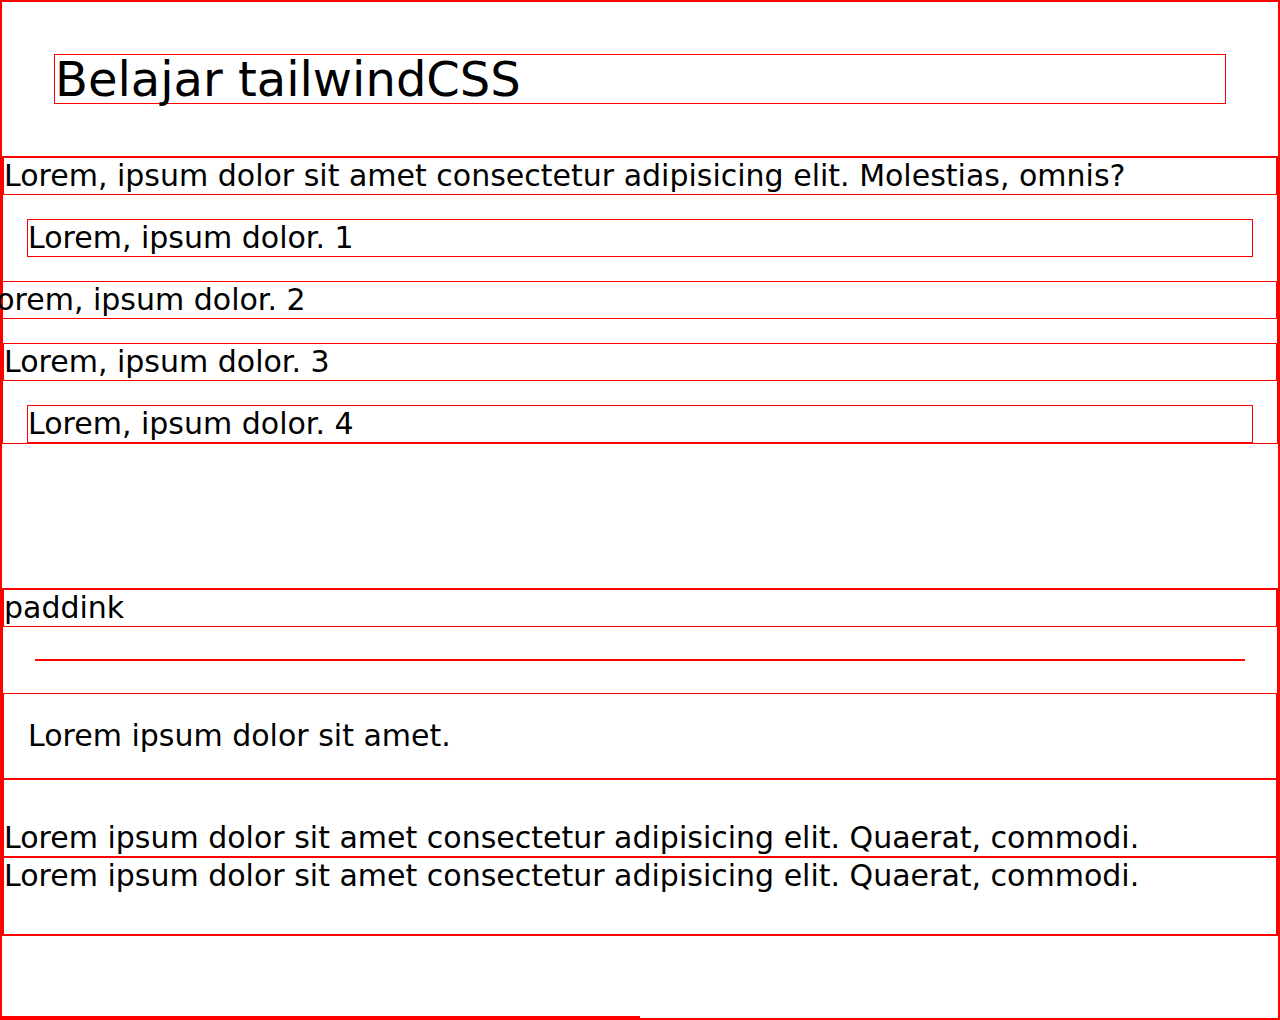
<file: src/public/index.html>
<!DOCTYPE html>
<html lang="en">

<head>
    <meta charset="UTF-8">
    <meta name="viewport" content="width=device-width, initial-scale=1.0">
    <title>TELWIN CESES</title>
    <link rel="stylesheet" href="/src/public/style.css">
</head>

<style>
    * {
        border: 1px solid red;
    }
</style>

<body>
    <h1 class="text-5xl m-13">Belajar tailwindCSS</h1>

    <section>
        <p class="text-3xl">Lorem, ipsum dolor sit amet consectetur adipisicing elit. Molestias, omnis?</p>
        <!-- margin atsa bawah kanan kiri-->
        <p class="text-3xl m-6">Lorem, ipsum dolor. 1</p>
        <!-- margin minus ke kiri -->
        <p class="text-3xl -ml-6">Lorem, ipsum dolor. 2</p>
        <!-- margin atas bawah -->
        <p class="text-3xl my-6">Lorem, ipsum dolor. 3</p>
        <!-- margin kiri kanan -->
        <p class="text-3xl mx-6">Lorem, ipsum dolor. 4</p>
    </section>

    <section class="mt-36">
        <p class="text-3xl">paddink</p>
        <section class="m-8">

        </section>
        <p class="text-3xl p-6">Lorem ipsum dolor sit amet.</p>
        <p class="text-3xl pt-10">Lorem ipsum dolor sit amet consectetur adipisicing elit. Quaerat, commodi.</p>
        <p class="text-3xl pb-10">Lorem ipsum dolor sit amet consectetur adipisicing elit. Quaerat, commodi.</p>
    </section>

    <section class="size-2/4 mt-20">

    </section>
</body>

</html>
</file>
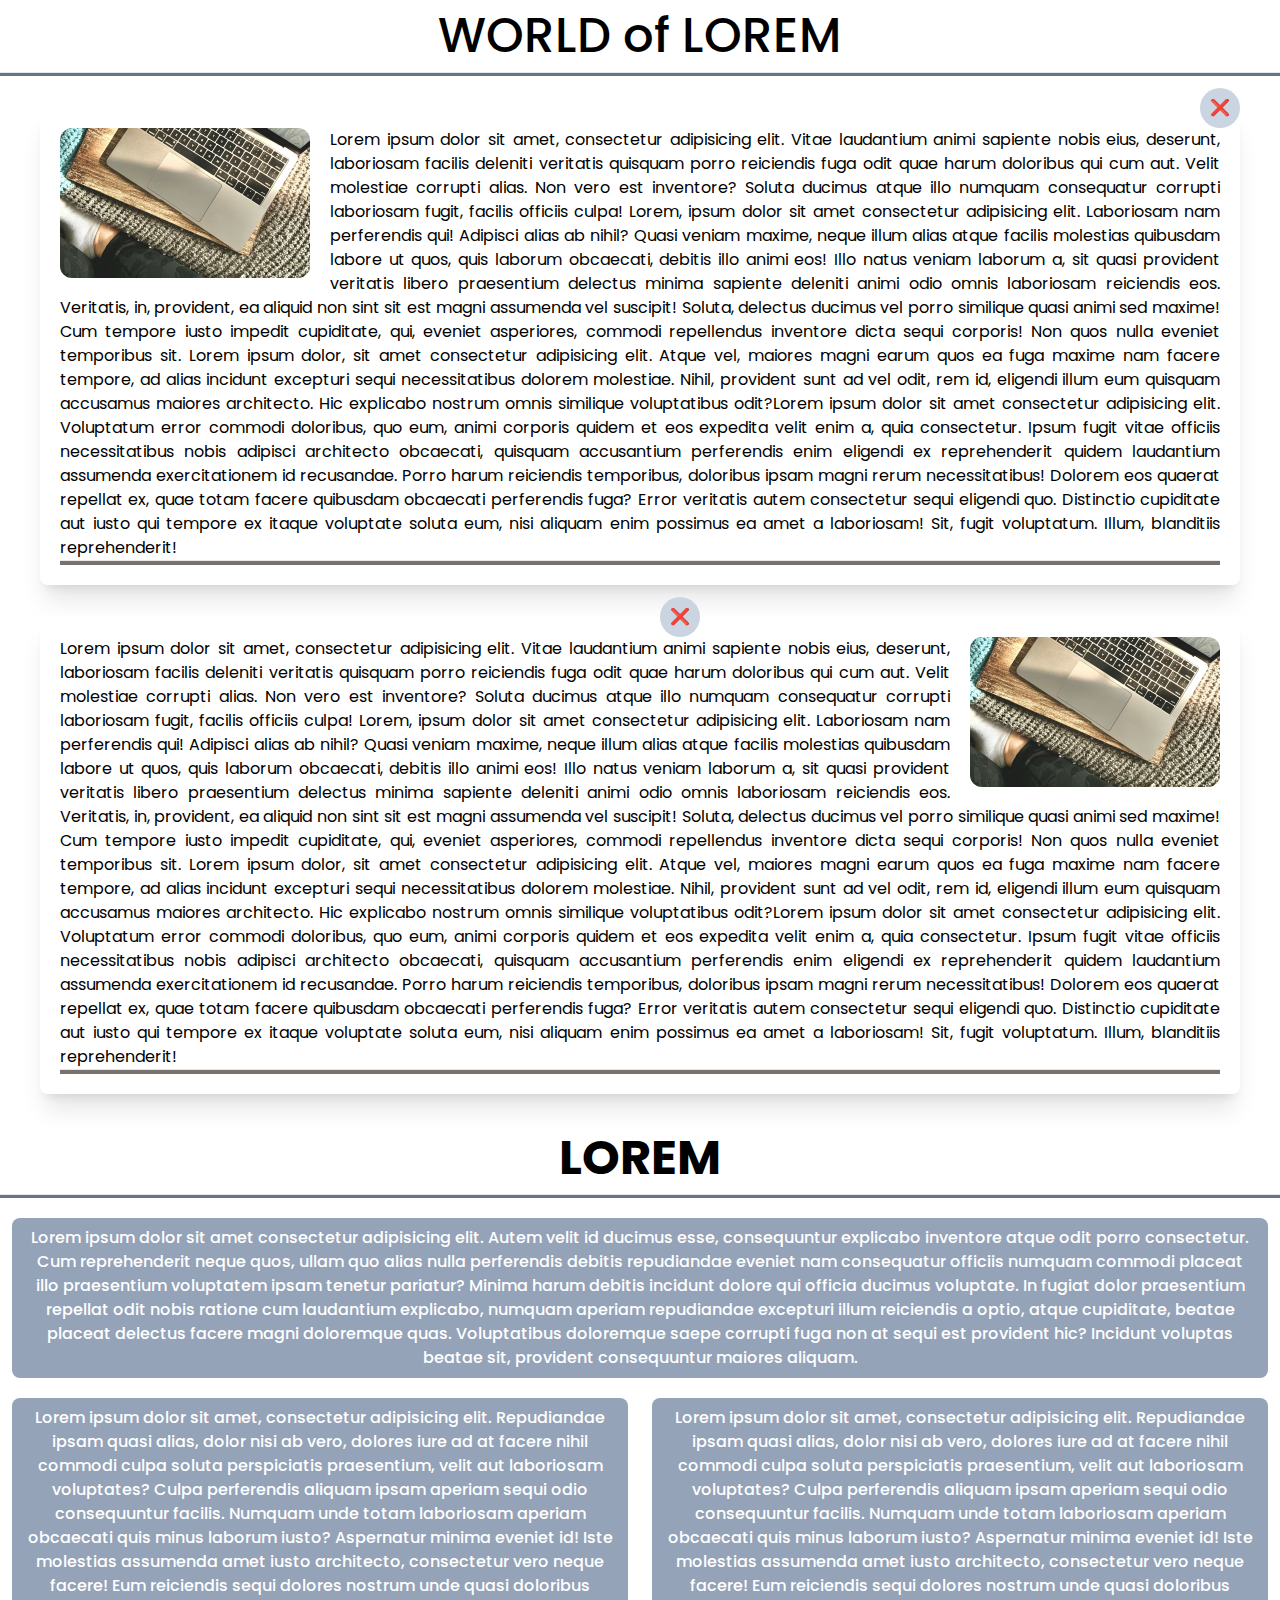
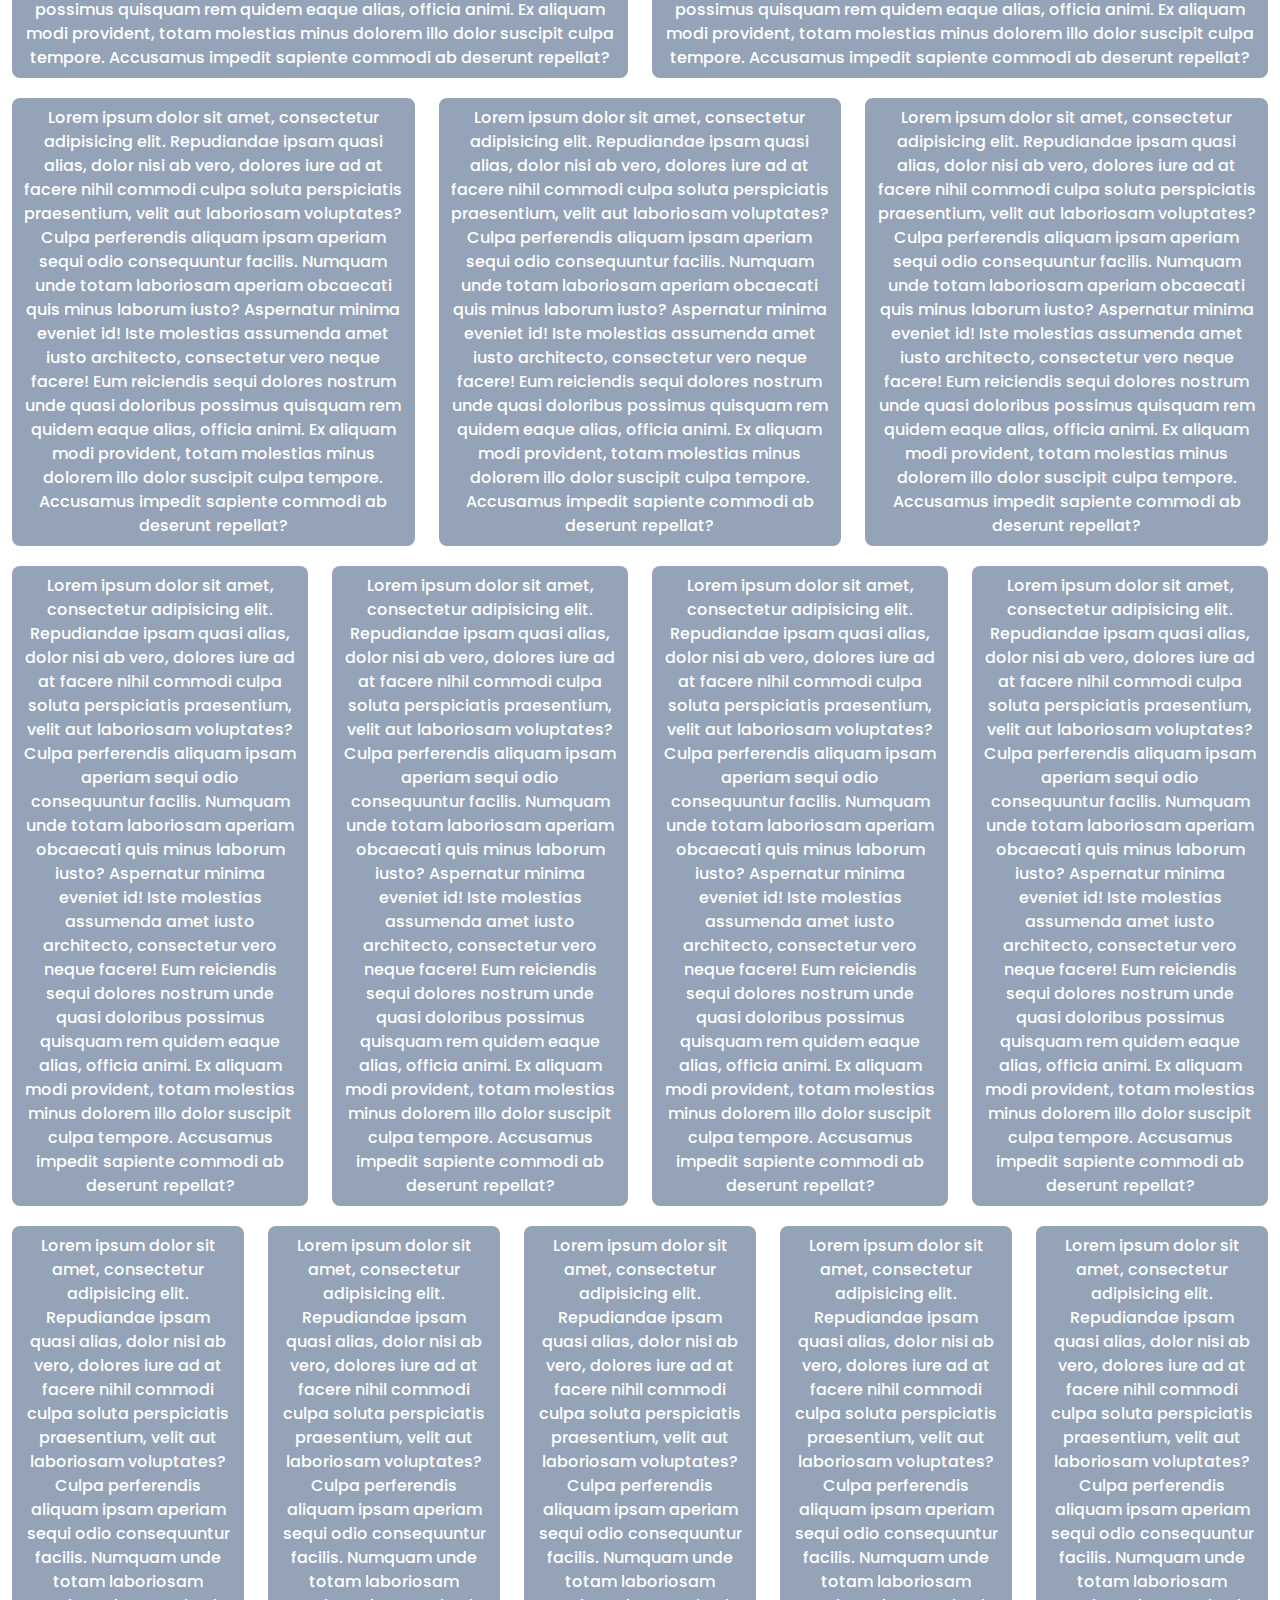
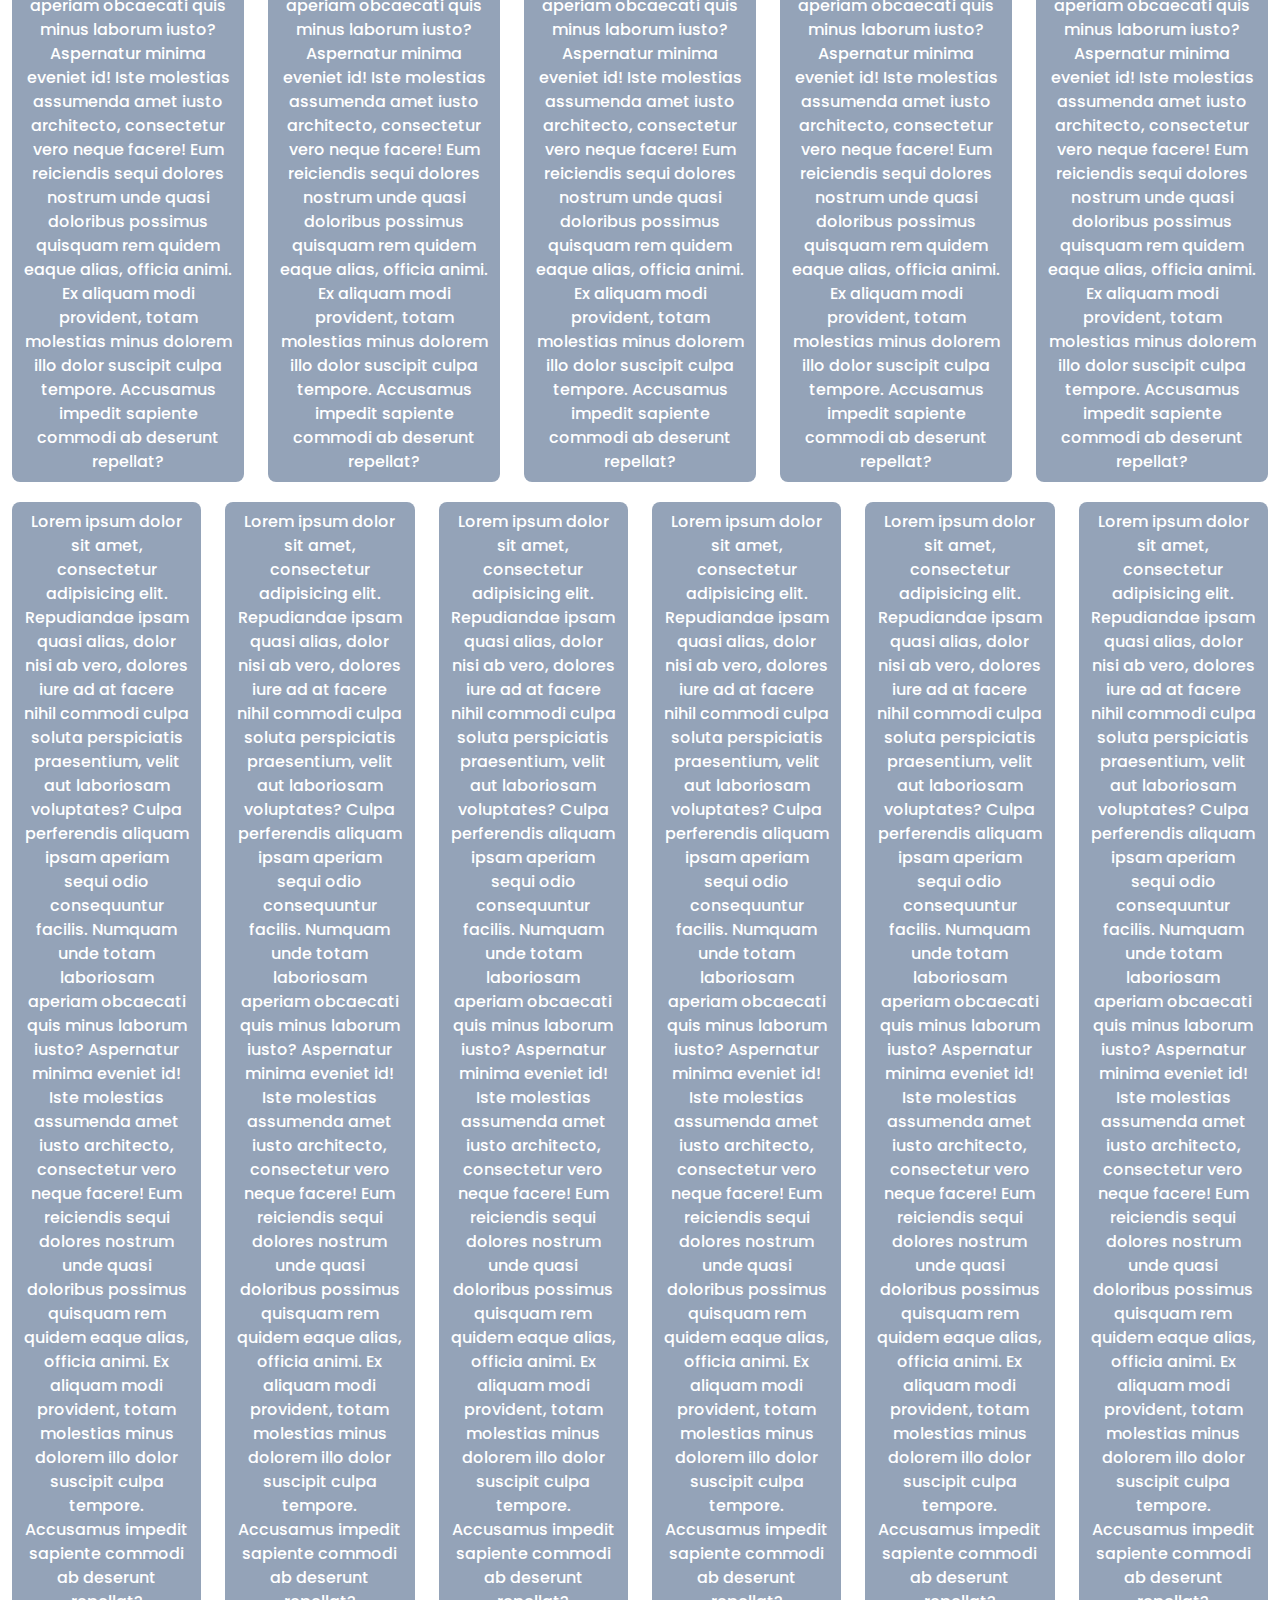
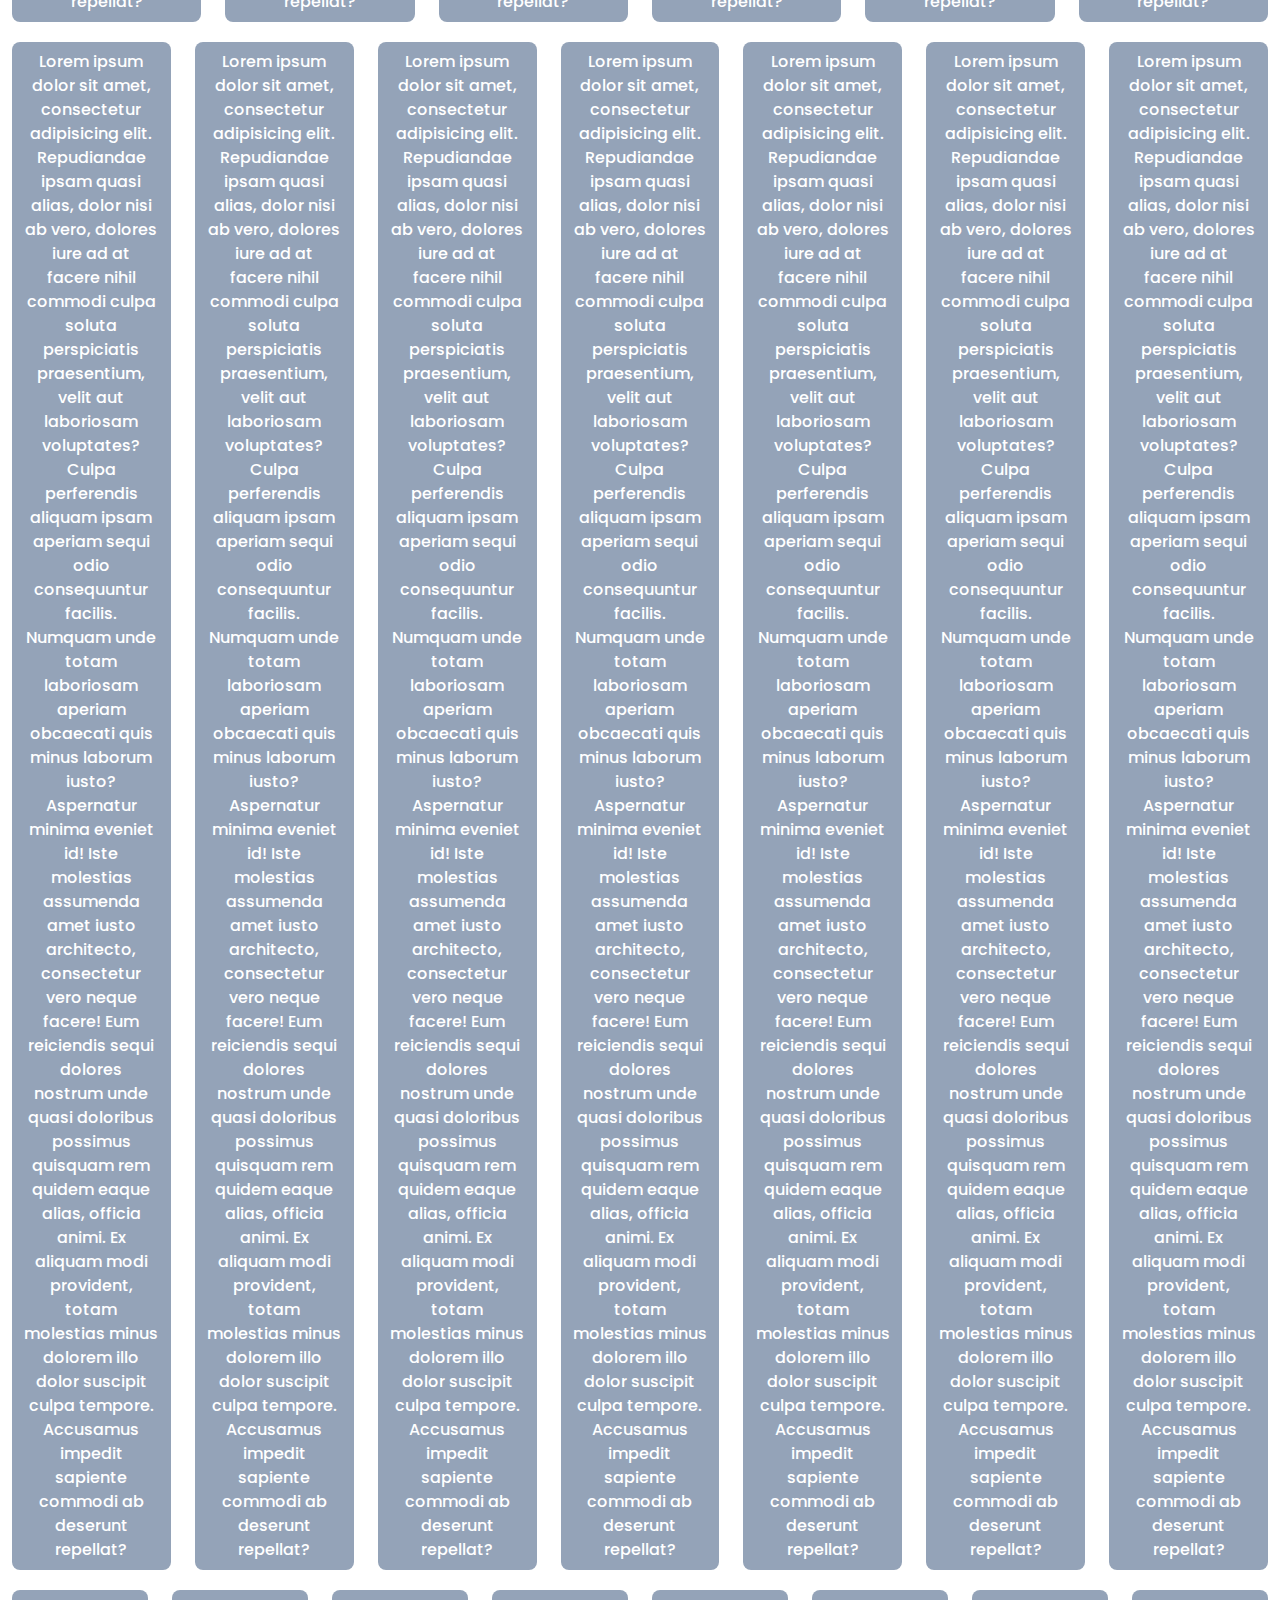
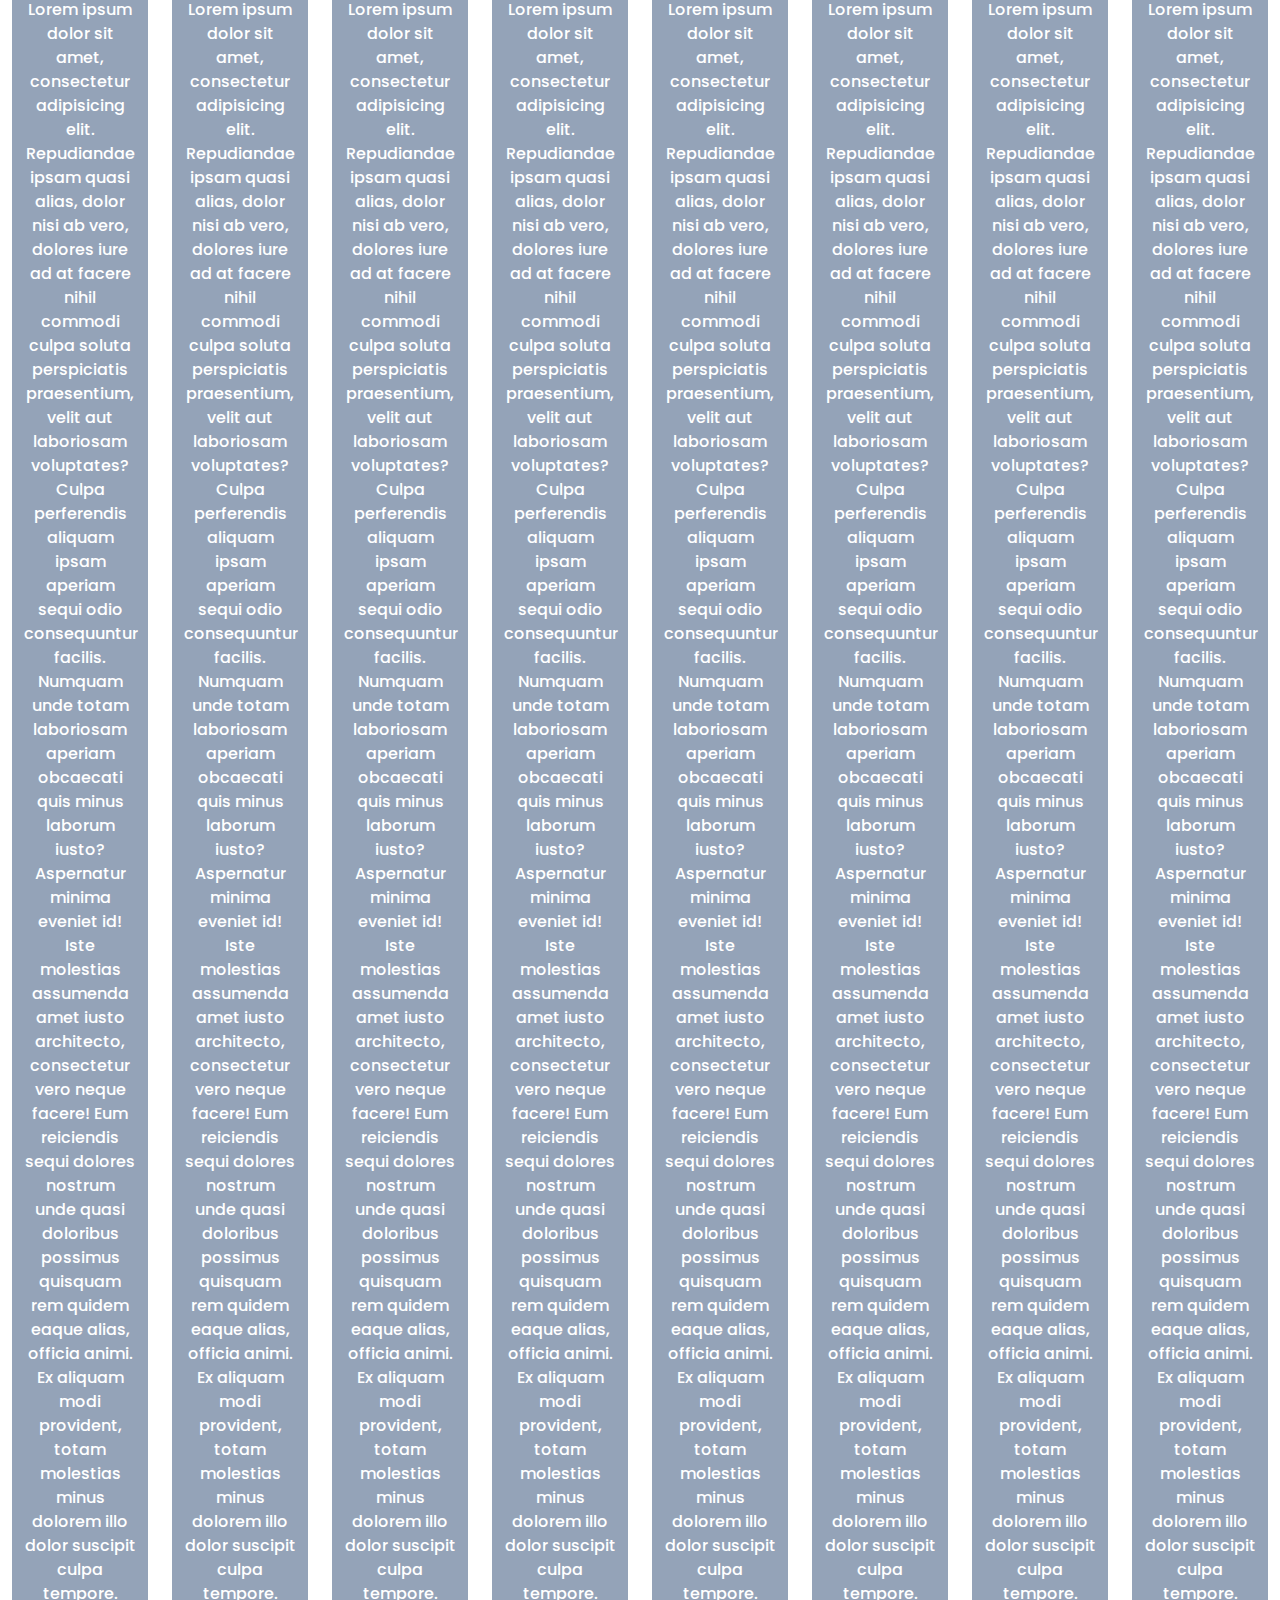
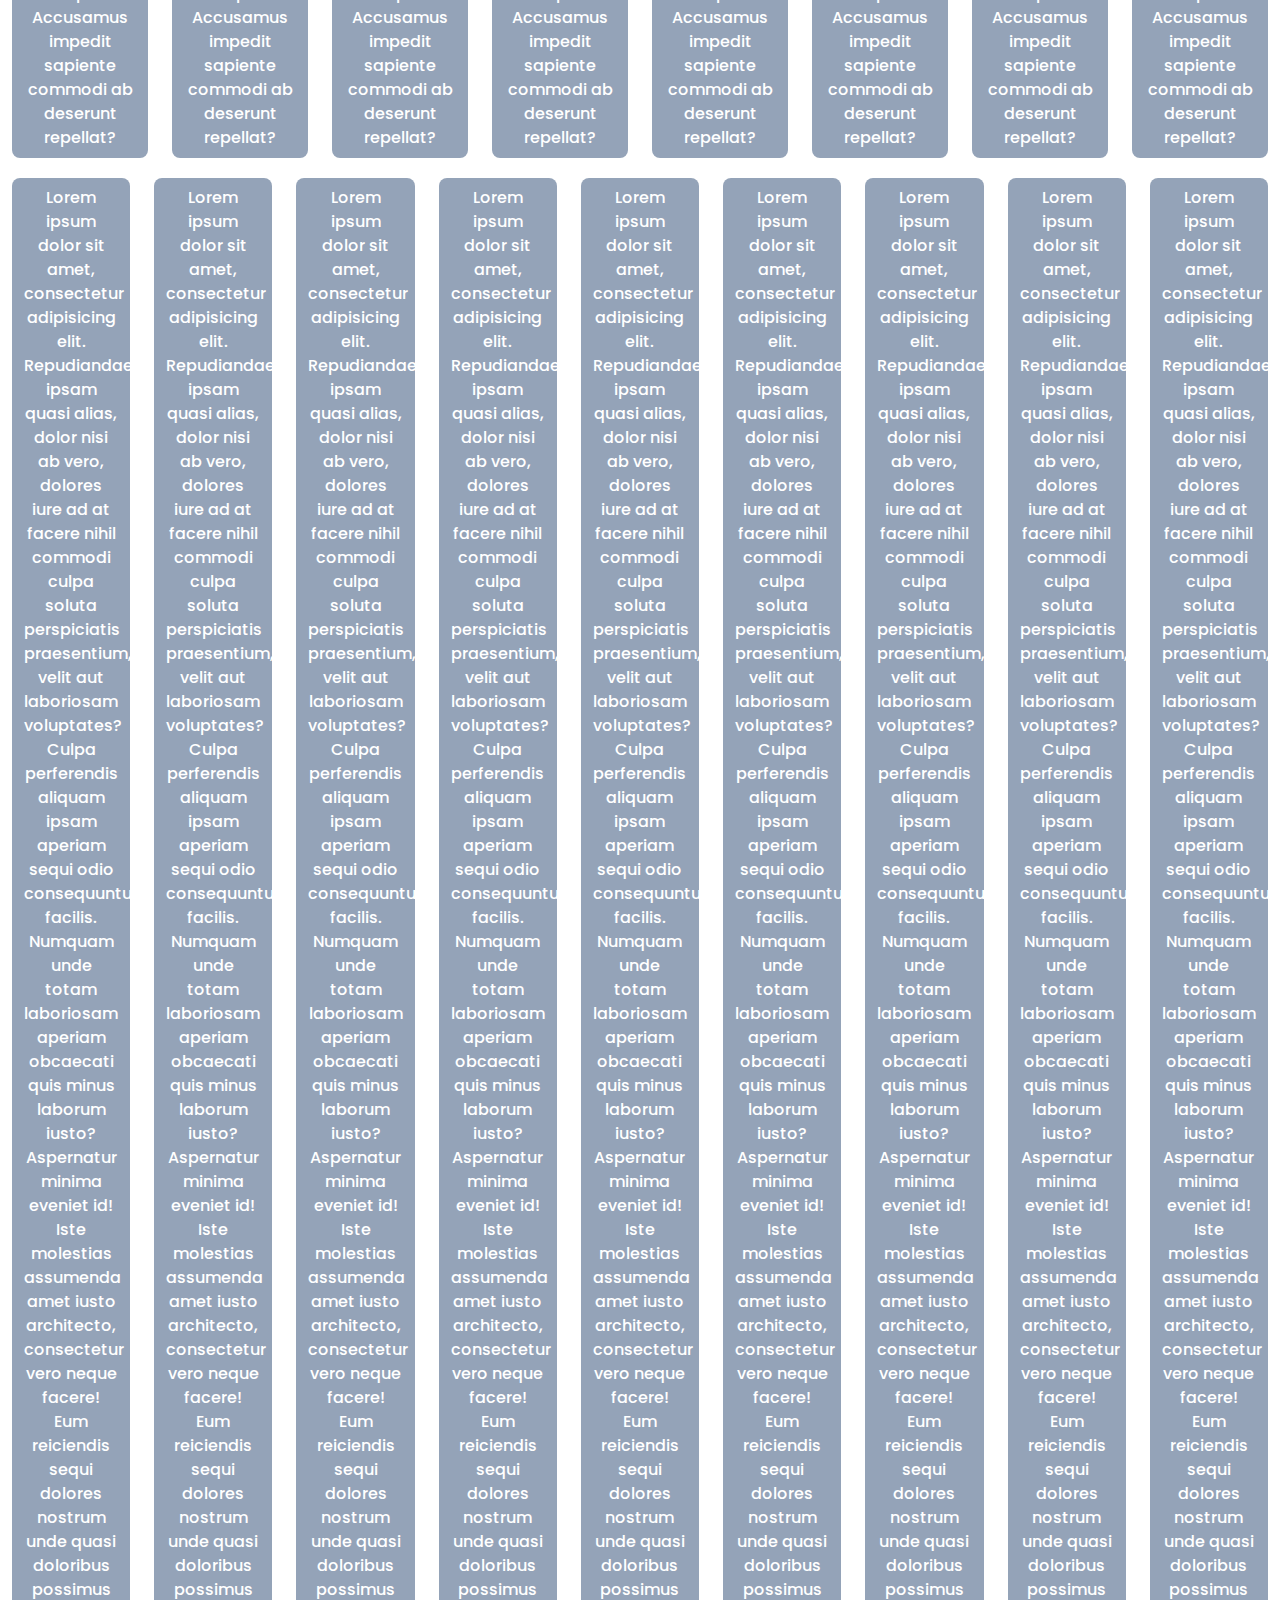
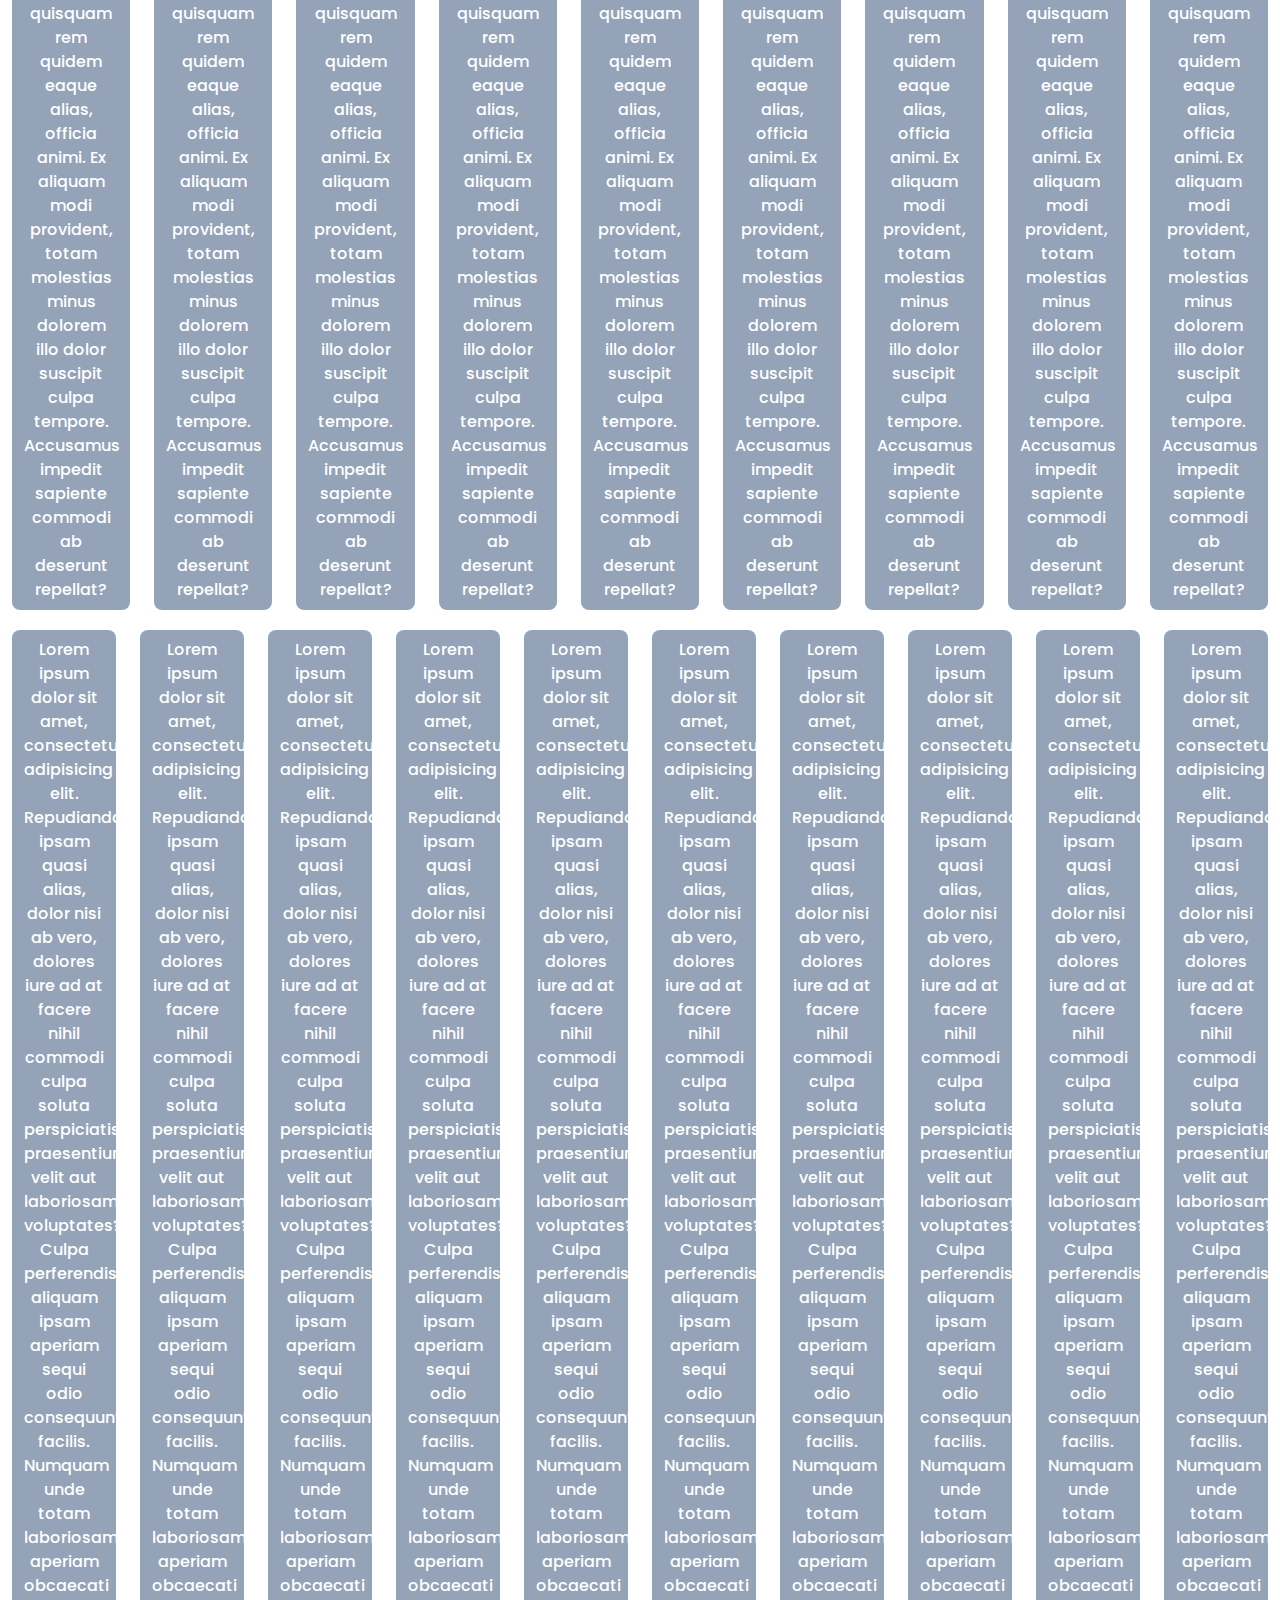
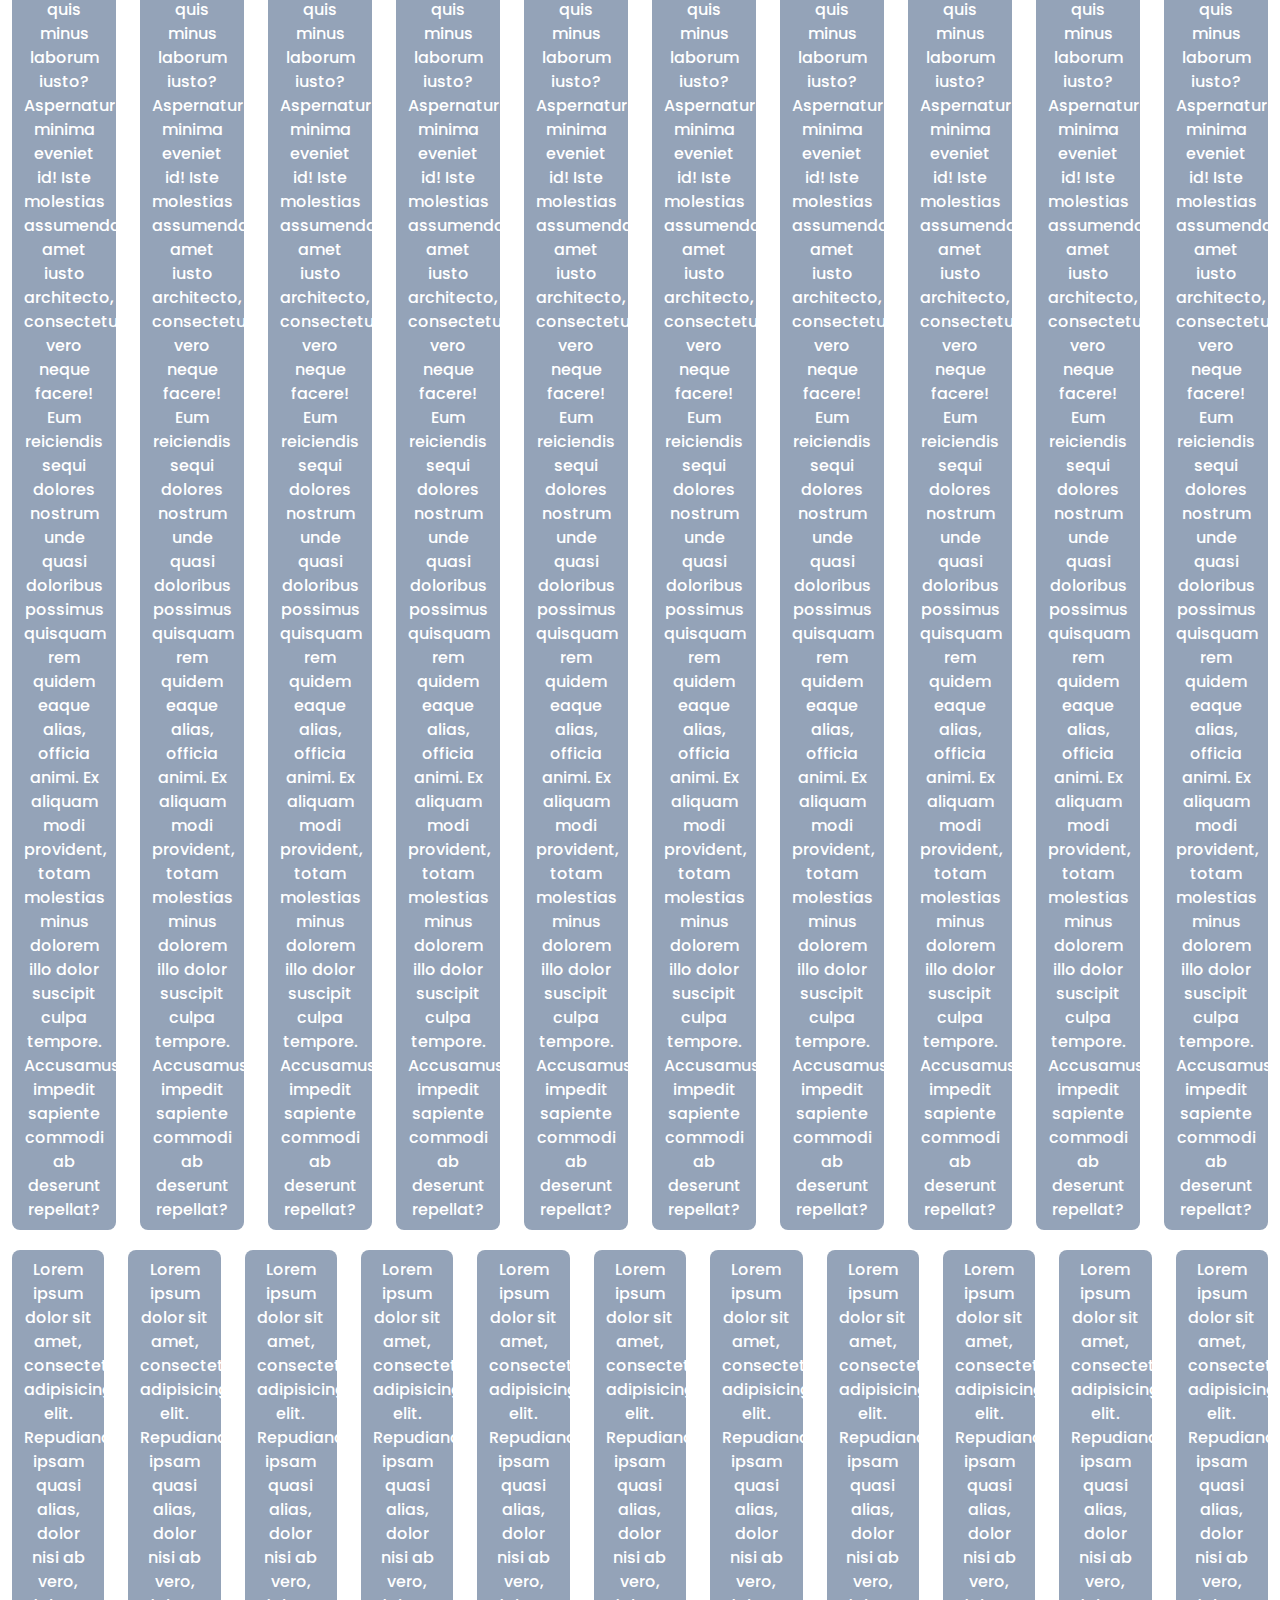
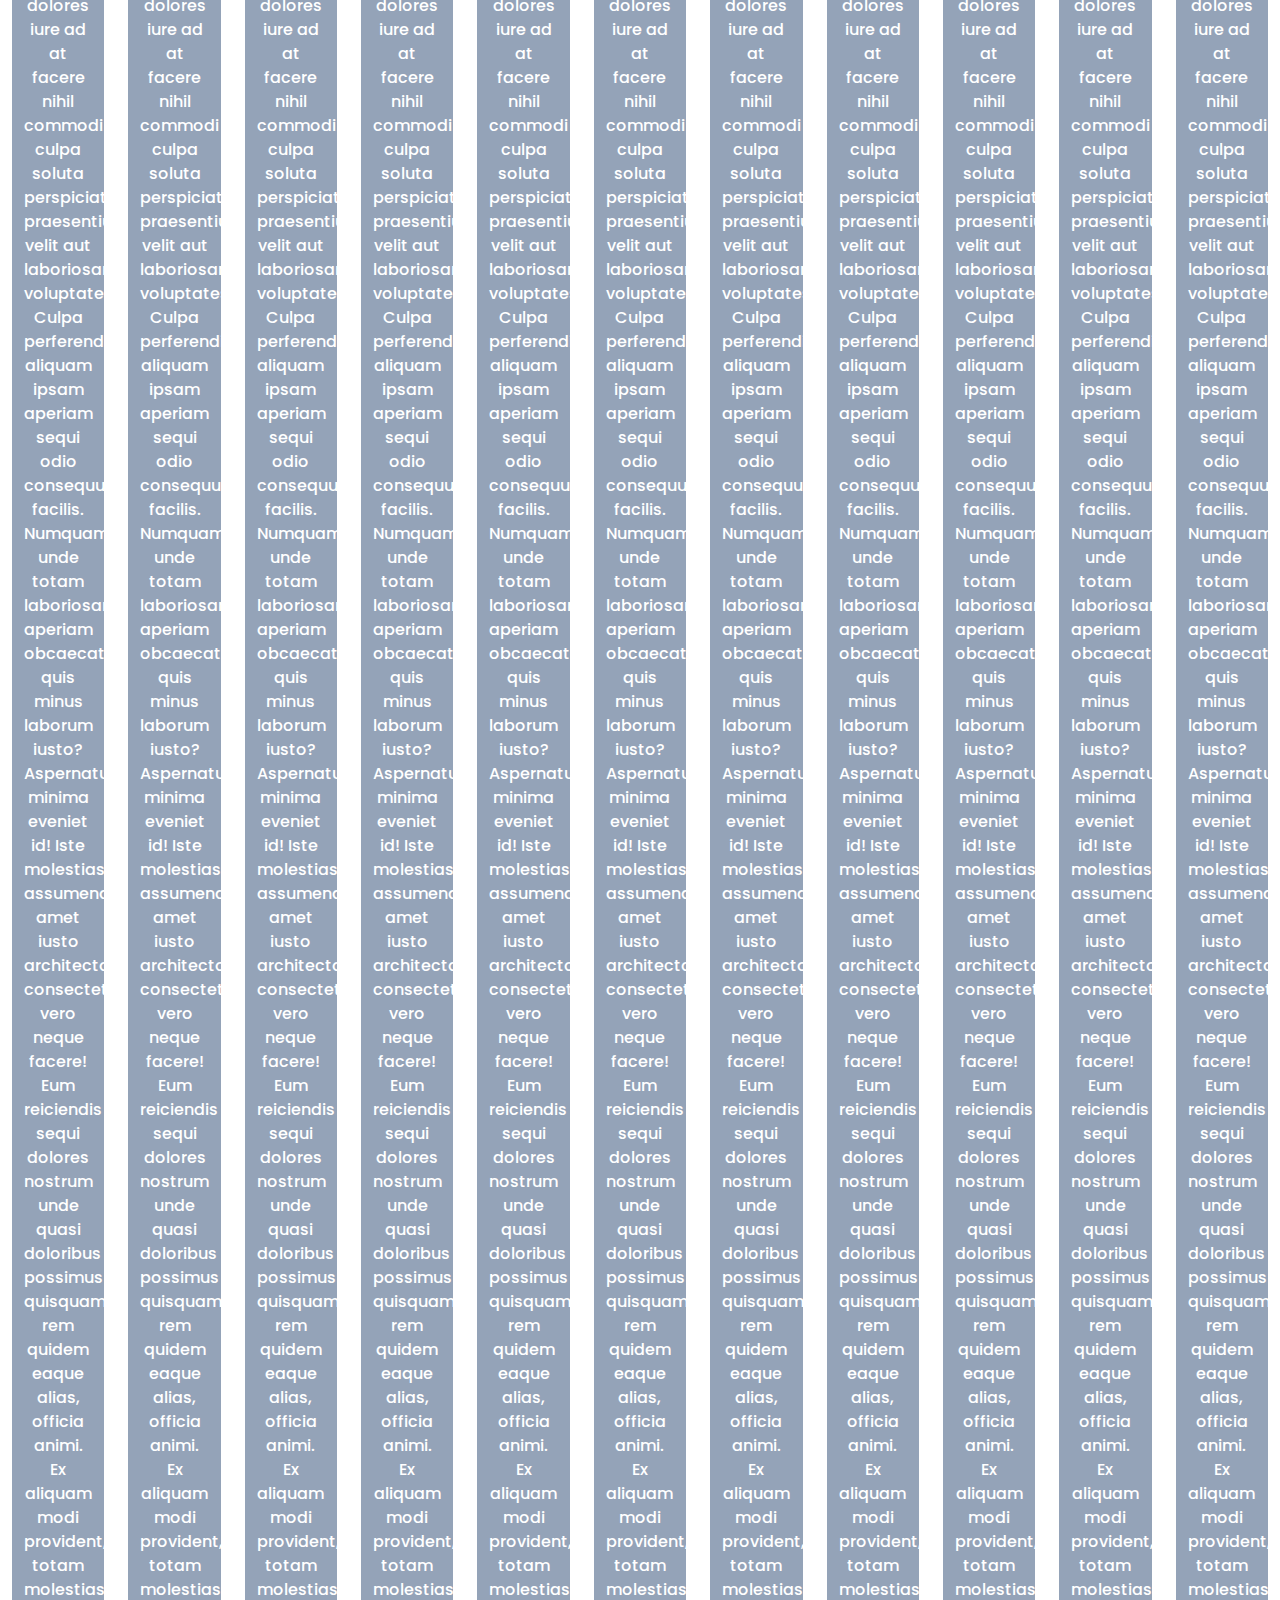
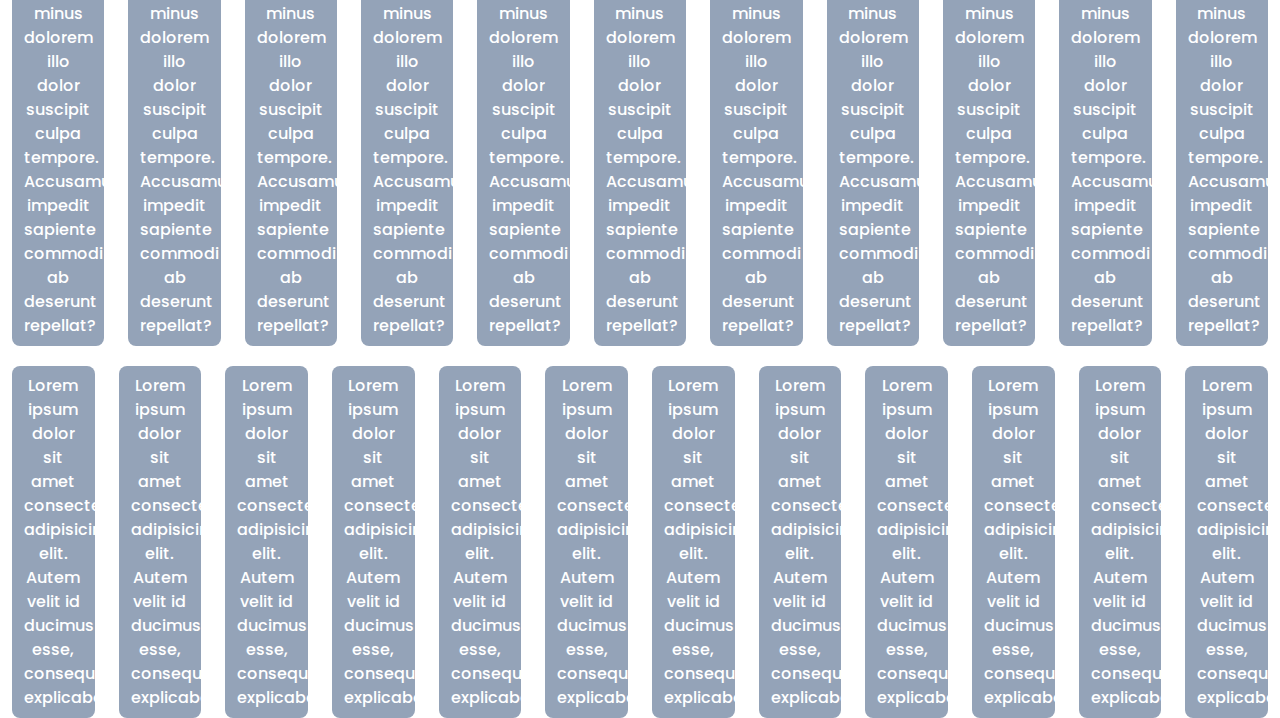
<file: src/public/bahan3.html>
<!DOCTYPE html>
<html lang="en">

<head>
    <meta charset="UTF-8">
    <meta name="viewport" content="width=device-width, initial-scale=1.0">
    <title>3</title>
    <link rel="stylesheet" href="style.css">
    <link rel="preconnect" href="https://fonts.googleapis.com">
    <link rel="preconnect" href="https://fonts.gstatic.com" crossorigin>
    <link href="https://fonts.googleapis.com/css2?family=Poppins:wght@100;200;400;500&display=swap" rel="stylesheet">
</head>

<body>
    <h1 class="text-center font-Poppins text-5xl my-3 font-medium">WORLD of LOREM</h1>
    <hr class="bg-slate-500 h-[4px]">
    <div class="conatainer mt-8 mx-auto px-10">
        <div class="bg-white p-5 shadow-xl rounded-lg relative">

            <div class="bg-slate-300 h-10 w-10 rounded-full flex absolute -top-5 right-0 cursor-pointer">
                <span class="m-auto">❌</span>
            </div>

            <img src="img/1.jpg" width="250px" class="rounded-xl float-left mr-5" alt="">
            <p class="text-justify font-Poppins">Lorem ipsum dolor sit amet, consectetur adipisicing elit. Vitae
                laudantium animi sapiente nobis eius,
                deserunt, laboriosam facilis deleniti veritatis quisquam porro reiciendis fuga odit quae harum doloribus
                qui cum aut. Velit molestiae corrupti alias. Non vero est inventore? Soluta ducimus atque illo numquam
                consequatur corrupti laboriosam fugit, facilis officiis culpa!
                Lorem, ipsum dolor sit amet consectetur adipisicing elit. Laboriosam nam perferendis qui! Adipisci alias
                ab nihil? Quasi veniam maxime, neque illum alias atque facilis molestias quibusdam labore ut quos, quis
                laborum obcaecati, debitis illo animi eos! Illo natus veniam laborum a, sit quasi provident veritatis
                libero praesentium delectus minima sapiente deleniti animi odio omnis laboriosam reiciendis eos.
                Veritatis, in, provident, ea aliquid non sint sit est magni assumenda vel suscipit! Soluta, delectus
                ducimus vel porro similique quasi animi sed maxime! Cum tempore iusto impedit cupiditate, qui, eveniet
                asperiores, commodi repellendus inventore dicta sequi corporis! Non quos nulla eveniet temporibus sit.
                Lorem ipsum dolor, sit amet consectetur adipisicing elit. Atque vel, maiores magni earum quos ea fuga
                maxime nam facere tempore, ad alias incidunt excepturi sequi necessitatibus dolorem molestiae. Nihil,
                provident sunt ad vel odit, rem id, eligendi illum eum quisquam accusamus maiores architecto. Hic
                explicabo nostrum omnis similique voluptatibus odit?Lorem ipsum dolor sit amet consectetur adipisicing
                elit. Voluptatum error commodi doloribus, quo eum, animi corporis quidem et eos expedita velit enim a,
                quia consectetur. Ipsum fugit vitae officiis necessitatibus nobis adipisci architecto obcaecati,
                quisquam accusantium perferendis enim eligendi ex reprehenderit quidem laudantium assumenda
                exercitationem id recusandae. Porro harum reiciendis temporibus, doloribus ipsam magni rerum
                necessitatibus! Dolorem eos quaerat repellat ex, quae totam facere quibusdam obcaecati perferendis fuga?
                Error veritatis autem consectetur sequi eligendi quo. Distinctio cupiditate aut iusto qui tempore ex
                itaque voluptate soluta eum, nisi aliquam enim possimus ea amet a laboriosam! Sit, fugit voluptatum.
                Illum, blanditiis reprehenderit!
                <hr class="bg-stone-500 h-[5px]">
            </p>
        </div>
    </div>
    <div class="conatainer mt-8 mx-auto px-10">
        <div class="bg-white p-5 shadow-xl rounded-lg relative">

            <div
                class="bg-slate-300 h-10 w-10 rounded-full flex absolute translate-x-1/2 left-1/2 -top-5 cursor-pointer">
                <span class="m-auto">❌</span>
            </div>

            <img src="img/1.jpg" width="250px" class="rounded-xl float-right ml-5" alt="">
            <p class="text-justify font-Poppins">Lorem ipsum dolor sit amet, consectetur adipisicing elit. Vitae
                laudantium animi sapiente nobis eius,
                deserunt, laboriosam facilis deleniti veritatis quisquam porro reiciendis fuga odit quae harum doloribus
                qui cum aut. Velit molestiae corrupti alias. Non vero est inventore? Soluta ducimus atque illo numquam
                consequatur corrupti laboriosam fugit, facilis officiis culpa!
                Lorem, ipsum dolor sit amet consectetur adipisicing elit. Laboriosam nam perferendis qui! Adipisci alias
                ab nihil? Quasi veniam maxime, neque illum alias atque facilis molestias quibusdam labore ut quos, quis
                laborum obcaecati, debitis illo animi eos! Illo natus veniam laborum a, sit quasi provident veritatis
                libero praesentium delectus minima sapiente deleniti animi odio omnis laboriosam reiciendis eos.
                Veritatis, in, provident, ea aliquid non sint sit est magni assumenda vel suscipit! Soluta, delectus
                ducimus vel porro similique quasi animi sed maxime! Cum tempore iusto impedit cupiditate, qui, eveniet
                asperiores, commodi repellendus inventore dicta sequi corporis! Non quos nulla eveniet temporibus sit.
                Lorem ipsum dolor, sit amet consectetur adipisicing elit. Atque vel, maiores magni earum quos ea fuga
                maxime nam facere tempore, ad alias incidunt excepturi sequi necessitatibus dolorem molestiae. Nihil,
                provident sunt ad vel odit, rem id, eligendi illum eum quisquam accusamus maiores architecto. Hic
                explicabo nostrum omnis similique voluptatibus odit?Lorem ipsum dolor sit amet consectetur adipisicing
                elit. Voluptatum error commodi doloribus, quo eum, animi corporis quidem et eos expedita velit enim a,
                quia consectetur. Ipsum fugit vitae officiis necessitatibus nobis adipisci architecto obcaecati,
                quisquam accusantium perferendis enim eligendi ex reprehenderit quidem laudantium assumenda
                exercitationem id recusandae. Porro harum reiciendis temporibus, doloribus ipsam magni rerum
                necessitatibus! Dolorem eos quaerat repellat ex, quae totam facere quibusdam obcaecati perferendis fuga?
                Error veritatis autem consectetur sequi eligendi quo. Distinctio cupiditate aut iusto qui tempore ex
                itaque voluptate soluta eum, nisi aliquam enim possimus ea amet a laboriosam! Sit, fugit voluptatum.
                Illum, blanditiis reprehenderit!
                <hr class="bg-stone-500 h-[5px]">
            </p>
        </div>
    </div>

    <h1 class="text-5xl font-Poppins text-center font-bold mt-10 mb-3">LOREM</h1>
    <hr class="bg-slate-500 h-[4px]">
    
    <div class="mt-5 grid-cols-1 grid">
        <div class=" bg-slate-400 px-3 py-2 mx-3 rounded-lg font-Poppins text-[white] font-medium text-center">
            <p>
                Lorem ipsum dolor sit amet consectetur adipisicing elit. Autem velit id ducimus esse, consequuntur
                explicabo
                inventore atque odit porro consectetur. Cum reprehenderit neque quos, ullam quo alias nulla perferendis
                debitis
                repudiandae eveniet nam consequatur officiis numquam commodi placeat illo praesentium voluptatem ipsam
                tenetur
                pariatur? Minima harum debitis incidunt dolore qui officia ducimus voluptate. In fugiat dolor
                praesentium
                repellat odit nobis ratione cum laudantium explicabo, numquam aperiam repudiandae excepturi illum
                reiciendis
                a
                optio, atque cupiditate, beatae placeat delectus facere magni doloremque quas. Voluptatibus doloremque
                saepe
                corrupti fuga non at sequi est provident hic? Incidunt voluptas beatae sit, provident consequuntur
                maiores
                aliquam.
            </p>
        </div>
    </div>

    <div class="mt-5 grid-cols-2 grid">
        <div class="bg-slate-400 px-3 py-2 mx-3 rounded-lg font-Poppins text-[white] font-medium text-center">
            <p>Lorem ipsum dolor sit amet, consectetur adipisicing elit. Repudiandae ipsam quasi alias, dolor nisi ab
                vero,
                dolores iure ad at facere nihil commodi culpa soluta perspiciatis praesentium, velit aut laboriosam
                voluptates? Culpa perferendis aliquam ipsam aperiam sequi odio consequuntur facilis. Numquam unde totam
                laboriosam aperiam obcaecati quis minus laborum iusto? Aspernatur minima eveniet id! Iste molestias
                assumenda amet iusto architecto, consectetur vero neque facere! Eum reiciendis sequi dolores nostrum
                unde
                quasi doloribus possimus quisquam rem quidem eaque alias, officia animi. Ex aliquam modi provident,
                totam
                molestias minus dolorem illo dolor suscipit culpa tempore. Accusamus impedit sapiente commodi ab
                deserunt
                repellat?</p>
        </div>
        <div class="bg-slate-400 px-3 py-2 mx-3 rounded-lg font-Poppins text-[white] font-medium text-center">
            <p>Lorem ipsum dolor sit amet, consectetur adipisicing elit. Repudiandae ipsam quasi alias, dolor nisi ab
                vero,
                dolores iure ad at facere nihil commodi culpa soluta perspiciatis praesentium, velit aut laboriosam
                voluptates? Culpa perferendis aliquam ipsam aperiam sequi odio consequuntur facilis. Numquam unde totam
                laboriosam aperiam obcaecati quis minus laborum iusto? Aspernatur minima eveniet id! Iste molestias
                assumenda amet iusto architecto, consectetur vero neque facere! Eum reiciendis sequi dolores nostrum
                unde
                quasi doloribus possimus quisquam rem quidem eaque alias, officia animi. Ex aliquam modi provident,
                totam
                molestias minus dolorem illo dolor suscipit culpa tempore. Accusamus impedit sapiente commodi ab
                deserunt
                repellat?</p>
        </div>
    </div>

    <div class="mt-5 grid-cols-3 grid">
        <div class="bg-slate-400 px-3 py-2 mx-3 rounded-lg font-Poppins text-[white] font-medium text-center">
            <p>Lorem ipsum dolor sit amet, consectetur adipisicing elit. Repudiandae ipsam quasi alias, dolor nisi ab
                vero,
                dolores iure ad at facere nihil commodi culpa soluta perspiciatis praesentium, velit aut laboriosam
                voluptates? Culpa perferendis aliquam ipsam aperiam sequi odio consequuntur facilis. Numquam unde totam
                laboriosam aperiam obcaecati quis minus laborum iusto? Aspernatur minima eveniet id! Iste molestias
                assumenda amet iusto architecto, consectetur vero neque facere! Eum reiciendis sequi dolores nostrum
                unde
                quasi doloribus possimus quisquam rem quidem eaque alias, officia animi. Ex aliquam modi provident,
                totam
                molestias minus dolorem illo dolor suscipit culpa tempore. Accusamus impedit sapiente commodi ab
                deserunt
                repellat?</p>
        </div>
        <div class="bg-slate-400 px-3 py-2 mx-3 rounded-lg font-Poppins text-[white] font-medium text-center">
            <p>Lorem ipsum dolor sit amet, consectetur adipisicing elit. Repudiandae ipsam quasi alias, dolor nisi ab
                vero,
                dolores iure ad at facere nihil commodi culpa soluta perspiciatis praesentium, velit aut laboriosam
                voluptates? Culpa perferendis aliquam ipsam aperiam sequi odio consequuntur facilis. Numquam unde totam
                laboriosam aperiam obcaecati quis minus laborum iusto? Aspernatur minima eveniet id! Iste molestias
                assumenda amet iusto architecto, consectetur vero neque facere! Eum reiciendis sequi dolores nostrum
                unde
                quasi doloribus possimus quisquam rem quidem eaque alias, officia animi. Ex aliquam modi provident,
                totam
                molestias minus dolorem illo dolor suscipit culpa tempore. Accusamus impedit sapiente commodi ab
                deserunt
                repellat?</p>
        </div>
        <div class="bg-slate-400 px-3 py-2 mx-3 rounded-lg font-Poppins text-[white] font-medium text-center">
            <p>Lorem ipsum dolor sit amet, consectetur adipisicing elit. Repudiandae ipsam quasi alias, dolor nisi ab
                vero,
                dolores iure ad at facere nihil commodi culpa soluta perspiciatis praesentium, velit aut laboriosam
                voluptates? Culpa perferendis aliquam ipsam aperiam sequi odio consequuntur facilis. Numquam unde totam
                laboriosam aperiam obcaecati quis minus laborum iusto? Aspernatur minima eveniet id! Iste molestias
                assumenda amet iusto architecto, consectetur vero neque facere! Eum reiciendis sequi dolores nostrum
                unde
                quasi doloribus possimus quisquam rem quidem eaque alias, officia animi. Ex aliquam modi provident,
                totam
                molestias minus dolorem illo dolor suscipit culpa tempore. Accusamus impedit sapiente commodi ab
                deserunt
                repellat?</p>
        </div>
    </div>

    <div class="mt-5 grid-cols-4 grid">
        <div class="bg-slate-400 px-3 py-2 mx-3 rounded-lg font-Poppins text-[white] font-medium text-center">
            <p>Lorem ipsum dolor sit amet, consectetur adipisicing elit. Repudiandae ipsam quasi alias, dolor nisi ab
                vero,
                dolores iure ad at facere nihil commodi culpa soluta perspiciatis praesentium, velit aut laboriosam
                voluptates? Culpa perferendis aliquam ipsam aperiam sequi odio consequuntur facilis. Numquam unde totam
                laboriosam aperiam obcaecati quis minus laborum iusto? Aspernatur minima eveniet id! Iste molestias
                assumenda amet iusto architecto, consectetur vero neque facere! Eum reiciendis sequi dolores nostrum
                unde
                quasi doloribus possimus quisquam rem quidem eaque alias, officia animi. Ex aliquam modi provident,
                totam
                molestias minus dolorem illo dolor suscipit culpa tempore. Accusamus impedit sapiente commodi ab
                deserunt
                repellat?</p>
        </div>
        <div class="bg-slate-400 px-3 py-2 mx-3 rounded-lg font-Poppins text-[white] font-medium text-center">
            <p>Lorem ipsum dolor sit amet, consectetur adipisicing elit. Repudiandae ipsam quasi alias, dolor nisi ab
                vero,
                dolores iure ad at facere nihil commodi culpa soluta perspiciatis praesentium, velit aut laboriosam
                voluptates? Culpa perferendis aliquam ipsam aperiam sequi odio consequuntur facilis. Numquam unde totam
                laboriosam aperiam obcaecati quis minus laborum iusto? Aspernatur minima eveniet id! Iste molestias
                assumenda amet iusto architecto, consectetur vero neque facere! Eum reiciendis sequi dolores nostrum
                unde
                quasi doloribus possimus quisquam rem quidem eaque alias, officia animi. Ex aliquam modi provident,
                totam
                molestias minus dolorem illo dolor suscipit culpa tempore. Accusamus impedit sapiente commodi ab
                deserunt
                repellat?</p>
        </div>
        <div class="bg-slate-400 px-3 py-2 mx-3 rounded-lg font-Poppins text-[white] font-medium text-center">
            <p>Lorem ipsum dolor sit amet, consectetur adipisicing elit. Repudiandae ipsam quasi alias, dolor nisi ab
                vero,
                dolores iure ad at facere nihil commodi culpa soluta perspiciatis praesentium, velit aut laboriosam
                voluptates? Culpa perferendis aliquam ipsam aperiam sequi odio consequuntur facilis. Numquam unde totam
                laboriosam aperiam obcaecati quis minus laborum iusto? Aspernatur minima eveniet id! Iste molestias
                assumenda amet iusto architecto, consectetur vero neque facere! Eum reiciendis sequi dolores nostrum
                unde
                quasi doloribus possimus quisquam rem quidem eaque alias, officia animi. Ex aliquam modi provident,
                totam
                molestias minus dolorem illo dolor suscipit culpa tempore. Accusamus impedit sapiente commodi ab
                deserunt
                repellat?</p>
        </div>
        <div class="bg-slate-400 px-3 py-2 mx-3 rounded-lg font-Poppins text-[white] font-medium text-center">
            <p>Lorem ipsum dolor sit amet, consectetur adipisicing elit. Repudiandae ipsam quasi alias, dolor nisi ab
                vero,
                dolores iure ad at facere nihil commodi culpa soluta perspiciatis praesentium, velit aut laboriosam
                voluptates? Culpa perferendis aliquam ipsam aperiam sequi odio consequuntur facilis. Numquam unde totam
                laboriosam aperiam obcaecati quis minus laborum iusto? Aspernatur minima eveniet id! Iste molestias
                assumenda amet iusto architecto, consectetur vero neque facere! Eum reiciendis sequi dolores nostrum
                unde
                quasi doloribus possimus quisquam rem quidem eaque alias, officia animi. Ex aliquam modi provident,
                totam
                molestias minus dolorem illo dolor suscipit culpa tempore. Accusamus impedit sapiente commodi ab
                deserunt
                repellat?</p>
        </div>
    </div>

    <div class="mt-5 grid-cols-5 grid">
        <div class="bg-slate-400 px-3 py-2 mx-3 rounded-lg font-Poppins text-[white] font-medium text-center">
            <p>Lorem ipsum dolor sit amet, consectetur adipisicing elit. Repudiandae ipsam quasi alias, dolor nisi ab
                vero,
                dolores iure ad at facere nihil commodi culpa soluta perspiciatis praesentium, velit aut laboriosam
                voluptates? Culpa perferendis aliquam ipsam aperiam sequi odio consequuntur facilis. Numquam unde totam
                laboriosam aperiam obcaecati quis minus laborum iusto? Aspernatur minima eveniet id! Iste molestias
                assumenda amet iusto architecto, consectetur vero neque facere! Eum reiciendis sequi dolores nostrum
                unde
                quasi doloribus possimus quisquam rem quidem eaque alias, officia animi. Ex aliquam modi provident,
                totam
                molestias minus dolorem illo dolor suscipit culpa tempore. Accusamus impedit sapiente commodi ab
                deserunt
                repellat?</p>
        </div>
        <div class="bg-slate-400 px-3 py-2 mx-3 rounded-lg font-Poppins text-[white] font-medium text-center">
            <p>Lorem ipsum dolor sit amet, consectetur adipisicing elit. Repudiandae ipsam quasi alias, dolor nisi ab
                vero,
                dolores iure ad at facere nihil commodi culpa soluta perspiciatis praesentium, velit aut laboriosam
                voluptates? Culpa perferendis aliquam ipsam aperiam sequi odio consequuntur facilis. Numquam unde totam
                laboriosam aperiam obcaecati quis minus laborum iusto? Aspernatur minima eveniet id! Iste molestias
                assumenda amet iusto architecto, consectetur vero neque facere! Eum reiciendis sequi dolores nostrum
                unde
                quasi doloribus possimus quisquam rem quidem eaque alias, officia animi. Ex aliquam modi provident,
                totam
                molestias minus dolorem illo dolor suscipit culpa tempore. Accusamus impedit sapiente commodi ab
                deserunt
                repellat?</p>
        </div>
        <div class="bg-slate-400 px-3 py-2 mx-3 rounded-lg font-Poppins text-[white] font-medium text-center">
            <p>Lorem ipsum dolor sit amet, consectetur adipisicing elit. Repudiandae ipsam quasi alias, dolor nisi ab
                vero,
                dolores iure ad at facere nihil commodi culpa soluta perspiciatis praesentium, velit aut laboriosam
                voluptates? Culpa perferendis aliquam ipsam aperiam sequi odio consequuntur facilis. Numquam unde totam
                laboriosam aperiam obcaecati quis minus laborum iusto? Aspernatur minima eveniet id! Iste molestias
                assumenda amet iusto architecto, consectetur vero neque facere! Eum reiciendis sequi dolores nostrum
                unde
                quasi doloribus possimus quisquam rem quidem eaque alias, officia animi. Ex aliquam modi provident,
                totam
                molestias minus dolorem illo dolor suscipit culpa tempore. Accusamus impedit sapiente commodi ab
                deserunt
                repellat?</p>
        </div>
        <div class="bg-slate-400 px-3 py-2 mx-3 rounded-lg font-Poppins text-[white] font-medium text-center">
            <p>Lorem ipsum dolor sit amet, consectetur adipisicing elit. Repudiandae ipsam quasi alias, dolor nisi ab
                vero,
                dolores iure ad at facere nihil commodi culpa soluta perspiciatis praesentium, velit aut laboriosam
                voluptates? Culpa perferendis aliquam ipsam aperiam sequi odio consequuntur facilis. Numquam unde totam
                laboriosam aperiam obcaecati quis minus laborum iusto? Aspernatur minima eveniet id! Iste molestias
                assumenda amet iusto architecto, consectetur vero neque facere! Eum reiciendis sequi dolores nostrum
                unde
                quasi doloribus possimus quisquam rem quidem eaque alias, officia animi. Ex aliquam modi provident,
                totam
                molestias minus dolorem illo dolor suscipit culpa tempore. Accusamus impedit sapiente commodi ab
                deserunt
                repellat?</p>
        </div>
        <div class="bg-slate-400 px-3 py-2 mx-3 rounded-lg font-Poppins text-[white] font-medium text-center">
            <p>Lorem ipsum dolor sit amet, consectetur adipisicing elit. Repudiandae ipsam quasi alias, dolor nisi ab
                vero,
                dolores iure ad at facere nihil commodi culpa soluta perspiciatis praesentium, velit aut laboriosam
                voluptates? Culpa perferendis aliquam ipsam aperiam sequi odio consequuntur facilis. Numquam unde totam
                laboriosam aperiam obcaecati quis minus laborum iusto? Aspernatur minima eveniet id! Iste molestias
                assumenda amet iusto architecto, consectetur vero neque facere! Eum reiciendis sequi dolores nostrum
                unde
                quasi doloribus possimus quisquam rem quidem eaque alias, officia animi. Ex aliquam modi provident,
                totam
                molestias minus dolorem illo dolor suscipit culpa tempore. Accusamus impedit sapiente commodi ab
                deserunt
                repellat?</p>
        </div>
    </div>

    <div class="mt-5 grid-cols-6 grid">
        <div class="bg-slate-400 px-3 py-2 mx-3 rounded-lg font-Poppins text-[white] font-medium text-center">
            <p>Lorem ipsum dolor sit amet, consectetur adipisicing elit. Repudiandae ipsam quasi alias, dolor nisi ab
                vero,
                dolores iure ad at facere nihil commodi culpa soluta perspiciatis praesentium, velit aut laboriosam
                voluptates? Culpa perferendis aliquam ipsam aperiam sequi odio consequuntur facilis. Numquam unde totam
                laboriosam aperiam obcaecati quis minus laborum iusto? Aspernatur minima eveniet id! Iste molestias
                assumenda amet iusto architecto, consectetur vero neque facere! Eum reiciendis sequi dolores nostrum
                unde
                quasi doloribus possimus quisquam rem quidem eaque alias, officia animi. Ex aliquam modi provident,
                totam
                molestias minus dolorem illo dolor suscipit culpa tempore. Accusamus impedit sapiente commodi ab
                deserunt
                repellat?</p>
        </div>
        <div class="bg-slate-400 px-3 py-2 mx-3 rounded-lg font-Poppins text-[white] font-medium text-center">
            <p>Lorem ipsum dolor sit amet, consectetur adipisicing elit. Repudiandae ipsam quasi alias, dolor nisi ab
                vero,
                dolores iure ad at facere nihil commodi culpa soluta perspiciatis praesentium, velit aut laboriosam
                voluptates? Culpa perferendis aliquam ipsam aperiam sequi odio consequuntur facilis. Numquam unde totam
                laboriosam aperiam obcaecati quis minus laborum iusto? Aspernatur minima eveniet id! Iste molestias
                assumenda amet iusto architecto, consectetur vero neque facere! Eum reiciendis sequi dolores nostrum
                unde
                quasi doloribus possimus quisquam rem quidem eaque alias, officia animi. Ex aliquam modi provident,
                totam
                molestias minus dolorem illo dolor suscipit culpa tempore. Accusamus impedit sapiente commodi ab
                deserunt
                repellat?</p>
        </div>
        <div class="bg-slate-400 px-3 py-2 mx-3 rounded-lg font-Poppins text-[white] font-medium text-center">
            <p>Lorem ipsum dolor sit amet, consectetur adipisicing elit. Repudiandae ipsam quasi alias, dolor nisi ab
                vero,
                dolores iure ad at facere nihil commodi culpa soluta perspiciatis praesentium, velit aut laboriosam
                voluptates? Culpa perferendis aliquam ipsam aperiam sequi odio consequuntur facilis. Numquam unde totam
                laboriosam aperiam obcaecati quis minus laborum iusto? Aspernatur minima eveniet id! Iste molestias
                assumenda amet iusto architecto, consectetur vero neque facere! Eum reiciendis sequi dolores nostrum
                unde
                quasi doloribus possimus quisquam rem quidem eaque alias, officia animi. Ex aliquam modi provident,
                totam
                molestias minus dolorem illo dolor suscipit culpa tempore. Accusamus impedit sapiente commodi ab
                deserunt
                repellat?</p>
        </div>
        <div class="bg-slate-400 px-3 py-2 mx-3 rounded-lg font-Poppins text-[white] font-medium text-center">
            <p>Lorem ipsum dolor sit amet, consectetur adipisicing elit. Repudiandae ipsam quasi alias, dolor nisi ab
                vero,
                dolores iure ad at facere nihil commodi culpa soluta perspiciatis praesentium, velit aut laboriosam
                voluptates? Culpa perferendis aliquam ipsam aperiam sequi odio consequuntur facilis. Numquam unde totam
                laboriosam aperiam obcaecati quis minus laborum iusto? Aspernatur minima eveniet id! Iste molestias
                assumenda amet iusto architecto, consectetur vero neque facere! Eum reiciendis sequi dolores nostrum
                unde
                quasi doloribus possimus quisquam rem quidem eaque alias, officia animi. Ex aliquam modi provident,
                totam
                molestias minus dolorem illo dolor suscipit culpa tempore. Accusamus impedit sapiente commodi ab
                deserunt
                repellat?</p>
        </div>
        <div class="bg-slate-400 px-3 py-2 mx-3 rounded-lg font-Poppins text-[white] font-medium text-center">
            <p>Lorem ipsum dolor sit amet, consectetur adipisicing elit. Repudiandae ipsam quasi alias, dolor nisi ab
                vero,
                dolores iure ad at facere nihil commodi culpa soluta perspiciatis praesentium, velit aut laboriosam
                voluptates? Culpa perferendis aliquam ipsam aperiam sequi odio consequuntur facilis. Numquam unde totam
                laboriosam aperiam obcaecati quis minus laborum iusto? Aspernatur minima eveniet id! Iste molestias
                assumenda amet iusto architecto, consectetur vero neque facere! Eum reiciendis sequi dolores nostrum
                unde
                quasi doloribus possimus quisquam rem quidem eaque alias, officia animi. Ex aliquam modi provident,
                totam
                molestias minus dolorem illo dolor suscipit culpa tempore. Accusamus impedit sapiente commodi ab
                deserunt
                repellat?</p>
        </div>
        <div class="bg-slate-400 px-3 py-2 mx-3 rounded-lg font-Poppins text-[white] font-medium text-center">
            <p>Lorem ipsum dolor sit amet, consectetur adipisicing elit. Repudiandae ipsam quasi alias, dolor nisi ab
                vero,
                dolores iure ad at facere nihil commodi culpa soluta perspiciatis praesentium, velit aut laboriosam
                voluptates? Culpa perferendis aliquam ipsam aperiam sequi odio consequuntur facilis. Numquam unde totam
                laboriosam aperiam obcaecati quis minus laborum iusto? Aspernatur minima eveniet id! Iste molestias
                assumenda amet iusto architecto, consectetur vero neque facere! Eum reiciendis sequi dolores nostrum
                unde
                quasi doloribus possimus quisquam rem quidem eaque alias, officia animi. Ex aliquam modi provident,
                totam
                molestias minus dolorem illo dolor suscipit culpa tempore. Accusamus impedit sapiente commodi ab
                deserunt
                repellat?</p>
        </div>
    </div>
    
    <div class="mt-5 grid-cols-7 grid">
        <div class="bg-slate-400 px-3 py-2 mx-3 rounded-lg font-Poppins text-[white] font-medium text-center">
            <p>Lorem ipsum dolor sit amet, consectetur adipisicing elit. Repudiandae ipsam quasi alias, dolor nisi ab
                vero,
                dolores iure ad at facere nihil commodi culpa soluta perspiciatis praesentium, velit aut laboriosam
                voluptates? Culpa perferendis aliquam ipsam aperiam sequi odio consequuntur facilis. Numquam unde totam
                laboriosam aperiam obcaecati quis minus laborum iusto? Aspernatur minima eveniet id! Iste molestias
                assumenda amet iusto architecto, consectetur vero neque facere! Eum reiciendis sequi dolores nostrum
                unde
                quasi doloribus possimus quisquam rem quidem eaque alias, officia animi. Ex aliquam modi provident,
                totam
                molestias minus dolorem illo dolor suscipit culpa tempore. Accusamus impedit sapiente commodi ab
                deserunt
                repellat?</p>
        </div>
        <div class="bg-slate-400 px-3 py-2 mx-3 rounded-lg font-Poppins text-[white] font-medium text-center">
            <p>Lorem ipsum dolor sit amet, consectetur adipisicing elit. Repudiandae ipsam quasi alias, dolor nisi ab
                vero,
                dolores iure ad at facere nihil commodi culpa soluta perspiciatis praesentium, velit aut laboriosam
                voluptates? Culpa perferendis aliquam ipsam aperiam sequi odio consequuntur facilis. Numquam unde totam
                laboriosam aperiam obcaecati quis minus laborum iusto? Aspernatur minima eveniet id! Iste molestias
                assumenda amet iusto architecto, consectetur vero neque facere! Eum reiciendis sequi dolores nostrum
                unde
                quasi doloribus possimus quisquam rem quidem eaque alias, officia animi. Ex aliquam modi provident,
                totam
                molestias minus dolorem illo dolor suscipit culpa tempore. Accusamus impedit sapiente commodi ab
                deserunt
                repellat?</p>
        </div>
        <div class="bg-slate-400 px-3 py-2 mx-3 rounded-lg font-Poppins text-[white] font-medium text-center">
            <p>Lorem ipsum dolor sit amet, consectetur adipisicing elit. Repudiandae ipsam quasi alias, dolor nisi ab
                vero,
                dolores iure ad at facere nihil commodi culpa soluta perspiciatis praesentium, velit aut laboriosam
                voluptates? Culpa perferendis aliquam ipsam aperiam sequi odio consequuntur facilis. Numquam unde totam
                laboriosam aperiam obcaecati quis minus laborum iusto? Aspernatur minima eveniet id! Iste molestias
                assumenda amet iusto architecto, consectetur vero neque facere! Eum reiciendis sequi dolores nostrum
                unde
                quasi doloribus possimus quisquam rem quidem eaque alias, officia animi. Ex aliquam modi provident,
                totam
                molestias minus dolorem illo dolor suscipit culpa tempore. Accusamus impedit sapiente commodi ab
                deserunt
                repellat?</p>
        </div>
        <div class="bg-slate-400 px-3 py-2 mx-3 rounded-lg font-Poppins text-[white] font-medium text-center">
            <p>Lorem ipsum dolor sit amet, consectetur adipisicing elit. Repudiandae ipsam quasi alias, dolor nisi ab
                vero,
                dolores iure ad at facere nihil commodi culpa soluta perspiciatis praesentium, velit aut laboriosam
                voluptates? Culpa perferendis aliquam ipsam aperiam sequi odio consequuntur facilis. Numquam unde totam
                laboriosam aperiam obcaecati quis minus laborum iusto? Aspernatur minima eveniet id! Iste molestias
                assumenda amet iusto architecto, consectetur vero neque facere! Eum reiciendis sequi dolores nostrum
                unde
                quasi doloribus possimus quisquam rem quidem eaque alias, officia animi. Ex aliquam modi provident,
                totam
                molestias minus dolorem illo dolor suscipit culpa tempore. Accusamus impedit sapiente commodi ab
                deserunt
                repellat?</p>
        </div>
        <div class="bg-slate-400 px-3 py-2 mx-3 rounded-lg font-Poppins text-[white] font-medium text-center">
            <p>Lorem ipsum dolor sit amet, consectetur adipisicing elit. Repudiandae ipsam quasi alias, dolor nisi ab
                vero,
                dolores iure ad at facere nihil commodi culpa soluta perspiciatis praesentium, velit aut laboriosam
                voluptates? Culpa perferendis aliquam ipsam aperiam sequi odio consequuntur facilis. Numquam unde totam
                laboriosam aperiam obcaecati quis minus laborum iusto? Aspernatur minima eveniet id! Iste molestias
                assumenda amet iusto architecto, consectetur vero neque facere! Eum reiciendis sequi dolores nostrum
                unde
                quasi doloribus possimus quisquam rem quidem eaque alias, officia animi. Ex aliquam modi provident,
                totam
                molestias minus dolorem illo dolor suscipit culpa tempore. Accusamus impedit sapiente commodi ab
                deserunt
                repellat?</p>
        </div>
        <div class="bg-slate-400 px-3 py-2 mx-3 rounded-lg font-Poppins text-[white] font-medium text-center">
            <p>Lorem ipsum dolor sit amet, consectetur adipisicing elit. Repudiandae ipsam quasi alias, dolor nisi ab
                vero,
                dolores iure ad at facere nihil commodi culpa soluta perspiciatis praesentium, velit aut laboriosam
                voluptates? Culpa perferendis aliquam ipsam aperiam sequi odio consequuntur facilis. Numquam unde totam
                laboriosam aperiam obcaecati quis minus laborum iusto? Aspernatur minima eveniet id! Iste molestias
                assumenda amet iusto architecto, consectetur vero neque facere! Eum reiciendis sequi dolores nostrum
                unde
                quasi doloribus possimus quisquam rem quidem eaque alias, officia animi. Ex aliquam modi provident,
                totam
                molestias minus dolorem illo dolor suscipit culpa tempore. Accusamus impedit sapiente commodi ab
                deserunt
                repellat?</p>
        </div>
        <div class="bg-slate-400 px-3 py-2 mx-3 rounded-lg font-Poppins text-[white] font-medium text-center">
            <p>Lorem ipsum dolor sit amet, consectetur adipisicing elit. Repudiandae ipsam quasi alias, dolor nisi ab
                vero,
                dolores iure ad at facere nihil commodi culpa soluta perspiciatis praesentium, velit aut laboriosam
                voluptates? Culpa perferendis aliquam ipsam aperiam sequi odio consequuntur facilis. Numquam unde totam
                laboriosam aperiam obcaecati quis minus laborum iusto? Aspernatur minima eveniet id! Iste molestias
                assumenda amet iusto architecto, consectetur vero neque facere! Eum reiciendis sequi dolores nostrum
                unde
                quasi doloribus possimus quisquam rem quidem eaque alias, officia animi. Ex aliquam modi provident,
                totam
                molestias minus dolorem illo dolor suscipit culpa tempore. Accusamus impedit sapiente commodi ab
                deserunt
                repellat?</p>
        </div>
    </div>
    <div class="mt-5 grid-cols-8 grid">
        <div class="bg-slate-400 px-3 py-2 mx-3 rounded-lg font-Poppins text-[white] font-medium text-center">
            <p>Lorem ipsum dolor sit amet, consectetur adipisicing elit. Repudiandae ipsam quasi alias, dolor nisi ab
                vero,
                dolores iure ad at facere nihil commodi culpa soluta perspiciatis praesentium, velit aut laboriosam
                voluptates? Culpa perferendis aliquam ipsam aperiam sequi odio consequuntur facilis. Numquam unde totam
                laboriosam aperiam obcaecati quis minus laborum iusto? Aspernatur minima eveniet id! Iste molestias
                assumenda amet iusto architecto, consectetur vero neque facere! Eum reiciendis sequi dolores nostrum
                unde
                quasi doloribus possimus quisquam rem quidem eaque alias, officia animi. Ex aliquam modi provident,
                totam
                molestias minus dolorem illo dolor suscipit culpa tempore. Accusamus impedit sapiente commodi ab
                deserunt
                repellat?</p>
        </div>
        <div class="bg-slate-400 px-3 py-2 mx-3 rounded-lg font-Poppins text-[white] font-medium text-center">
            <p>Lorem ipsum dolor sit amet, consectetur adipisicing elit. Repudiandae ipsam quasi alias, dolor nisi ab
                vero,
                dolores iure ad at facere nihil commodi culpa soluta perspiciatis praesentium, velit aut laboriosam
                voluptates? Culpa perferendis aliquam ipsam aperiam sequi odio consequuntur facilis. Numquam unde totam
                laboriosam aperiam obcaecati quis minus laborum iusto? Aspernatur minima eveniet id! Iste molestias
                assumenda amet iusto architecto, consectetur vero neque facere! Eum reiciendis sequi dolores nostrum
                unde
                quasi doloribus possimus quisquam rem quidem eaque alias, officia animi. Ex aliquam modi provident,
                totam
                molestias minus dolorem illo dolor suscipit culpa tempore. Accusamus impedit sapiente commodi ab
                deserunt
                repellat?</p>
        </div>
        <div class="bg-slate-400 px-3 py-2 mx-3 rounded-lg font-Poppins text-[white] font-medium text-center">
            <p>Lorem ipsum dolor sit amet, consectetur adipisicing elit. Repudiandae ipsam quasi alias, dolor nisi ab
                vero,
                dolores iure ad at facere nihil commodi culpa soluta perspiciatis praesentium, velit aut laboriosam
                voluptates? Culpa perferendis aliquam ipsam aperiam sequi odio consequuntur facilis. Numquam unde totam
                laboriosam aperiam obcaecati quis minus laborum iusto? Aspernatur minima eveniet id! Iste molestias
                assumenda amet iusto architecto, consectetur vero neque facere! Eum reiciendis sequi dolores nostrum
                unde
                quasi doloribus possimus quisquam rem quidem eaque alias, officia animi. Ex aliquam modi provident,
                totam
                molestias minus dolorem illo dolor suscipit culpa tempore. Accusamus impedit sapiente commodi ab
                deserunt
                repellat?</p>
        </div>
        <div class="bg-slate-400 px-3 py-2 mx-3 rounded-lg font-Poppins text-[white] font-medium text-center">
            <p>Lorem ipsum dolor sit amet, consectetur adipisicing elit. Repudiandae ipsam quasi alias, dolor nisi ab
                vero,
                dolores iure ad at facere nihil commodi culpa soluta perspiciatis praesentium, velit aut laboriosam
                voluptates? Culpa perferendis aliquam ipsam aperiam sequi odio consequuntur facilis. Numquam unde totam
                laboriosam aperiam obcaecati quis minus laborum iusto? Aspernatur minima eveniet id! Iste molestias
                assumenda amet iusto architecto, consectetur vero neque facere! Eum reiciendis sequi dolores nostrum
                unde
                quasi doloribus possimus quisquam rem quidem eaque alias, officia animi. Ex aliquam modi provident,
                totam
                molestias minus dolorem illo dolor suscipit culpa tempore. Accusamus impedit sapiente commodi ab
                deserunt
                repellat?</p>
        </div>
        <div class="bg-slate-400 px-3 py-2 mx-3 rounded-lg font-Poppins text-[white] font-medium text-center">
            <p>Lorem ipsum dolor sit amet, consectetur adipisicing elit. Repudiandae ipsam quasi alias, dolor nisi ab
                vero,
                dolores iure ad at facere nihil commodi culpa soluta perspiciatis praesentium, velit aut laboriosam
                voluptates? Culpa perferendis aliquam ipsam aperiam sequi odio consequuntur facilis. Numquam unde totam
                laboriosam aperiam obcaecati quis minus laborum iusto? Aspernatur minima eveniet id! Iste molestias
                assumenda amet iusto architecto, consectetur vero neque facere! Eum reiciendis sequi dolores nostrum
                unde
                quasi doloribus possimus quisquam rem quidem eaque alias, officia animi. Ex aliquam modi provident,
                totam
                molestias minus dolorem illo dolor suscipit culpa tempore. Accusamus impedit sapiente commodi ab
                deserunt
                repellat?</p>
        </div>
        <div class="bg-slate-400 px-3 py-2 mx-3 rounded-lg font-Poppins text-[white] font-medium text-center">
            <p>Lorem ipsum dolor sit amet, consectetur adipisicing elit. Repudiandae ipsam quasi alias, dolor nisi ab
                vero,
                dolores iure ad at facere nihil commodi culpa soluta perspiciatis praesentium, velit aut laboriosam
                voluptates? Culpa perferendis aliquam ipsam aperiam sequi odio consequuntur facilis. Numquam unde totam
                laboriosam aperiam obcaecati quis minus laborum iusto? Aspernatur minima eveniet id! Iste molestias
                assumenda amet iusto architecto, consectetur vero neque facere! Eum reiciendis sequi dolores nostrum
                unde
                quasi doloribus possimus quisquam rem quidem eaque alias, officia animi. Ex aliquam modi provident,
                totam
                molestias minus dolorem illo dolor suscipit culpa tempore. Accusamus impedit sapiente commodi ab
                deserunt
                repellat?</p>
        </div>
        <div class="bg-slate-400 px-3 py-2 mx-3 rounded-lg font-Poppins text-[white] font-medium text-center">
            <p>Lorem ipsum dolor sit amet, consectetur adipisicing elit. Repudiandae ipsam quasi alias, dolor nisi ab
                vero,
                dolores iure ad at facere nihil commodi culpa soluta perspiciatis praesentium, velit aut laboriosam
                voluptates? Culpa perferendis aliquam ipsam aperiam sequi odio consequuntur facilis. Numquam unde totam
                laboriosam aperiam obcaecati quis minus laborum iusto? Aspernatur minima eveniet id! Iste molestias
                assumenda amet iusto architecto, consectetur vero neque facere! Eum reiciendis sequi dolores nostrum
                unde
                quasi doloribus possimus quisquam rem quidem eaque alias, officia animi. Ex aliquam modi provident,
                totam
                molestias minus dolorem illo dolor suscipit culpa tempore. Accusamus impedit sapiente commodi ab
                deserunt
                repellat?</p>
        </div>
        <div class="bg-slate-400 px-3 py-2 mx-3 rounded-lg font-Poppins text-[white] font-medium text-center">
            <p>Lorem ipsum dolor sit amet, consectetur adipisicing elit. Repudiandae ipsam quasi alias, dolor nisi ab
                vero,
                dolores iure ad at facere nihil commodi culpa soluta perspiciatis praesentium, velit aut laboriosam
                voluptates? Culpa perferendis aliquam ipsam aperiam sequi odio consequuntur facilis. Numquam unde totam
                laboriosam aperiam obcaecati quis minus laborum iusto? Aspernatur minima eveniet id! Iste molestias
                assumenda amet iusto architecto, consectetur vero neque facere! Eum reiciendis sequi dolores nostrum
                unde
                quasi doloribus possimus quisquam rem quidem eaque alias, officia animi. Ex aliquam modi provident,
                totam
                molestias minus dolorem illo dolor suscipit culpa tempore. Accusamus impedit sapiente commodi ab
                deserunt
                repellat?</p>
        </div>
    </div>
    <div class="mt-5 grid-cols-9 grid">
        <div class="bg-slate-400 px-3 py-2 mx-3 rounded-lg font-Poppins text-[white] font-medium text-center">
            <p>Lorem ipsum dolor sit amet, consectetur adipisicing elit. Repudiandae ipsam quasi alias, dolor nisi ab
                vero,
                dolores iure ad at facere nihil commodi culpa soluta perspiciatis praesentium, velit aut laboriosam
                voluptates? Culpa perferendis aliquam ipsam aperiam sequi odio consequuntur facilis. Numquam unde totam
                laboriosam aperiam obcaecati quis minus laborum iusto? Aspernatur minima eveniet id! Iste molestias
                assumenda amet iusto architecto, consectetur vero neque facere! Eum reiciendis sequi dolores nostrum
                unde
                quasi doloribus possimus quisquam rem quidem eaque alias, officia animi. Ex aliquam modi provident,
                totam
                molestias minus dolorem illo dolor suscipit culpa tempore. Accusamus impedit sapiente commodi ab
                deserunt
                repellat?</p>
        </div>
        <div class="bg-slate-400 px-3 py-2 mx-3 rounded-lg font-Poppins text-[white] font-medium text-center">
            <p>Lorem ipsum dolor sit amet, consectetur adipisicing elit. Repudiandae ipsam quasi alias, dolor nisi ab
                vero,
                dolores iure ad at facere nihil commodi culpa soluta perspiciatis praesentium, velit aut laboriosam
                voluptates? Culpa perferendis aliquam ipsam aperiam sequi odio consequuntur facilis. Numquam unde totam
                laboriosam aperiam obcaecati quis minus laborum iusto? Aspernatur minima eveniet id! Iste molestias
                assumenda amet iusto architecto, consectetur vero neque facere! Eum reiciendis sequi dolores nostrum
                unde
                quasi doloribus possimus quisquam rem quidem eaque alias, officia animi. Ex aliquam modi provident,
                totam
                molestias minus dolorem illo dolor suscipit culpa tempore. Accusamus impedit sapiente commodi ab
                deserunt
                repellat?</p>
        </div>
        <div class="bg-slate-400 px-3 py-2 mx-3 rounded-lg font-Poppins text-[white] font-medium text-center">
            <p>Lorem ipsum dolor sit amet, consectetur adipisicing elit. Repudiandae ipsam quasi alias, dolor nisi ab
                vero,
                dolores iure ad at facere nihil commodi culpa soluta perspiciatis praesentium, velit aut laboriosam
                voluptates? Culpa perferendis aliquam ipsam aperiam sequi odio consequuntur facilis. Numquam unde totam
                laboriosam aperiam obcaecati quis minus laborum iusto? Aspernatur minima eveniet id! Iste molestias
                assumenda amet iusto architecto, consectetur vero neque facere! Eum reiciendis sequi dolores nostrum
                unde
                quasi doloribus possimus quisquam rem quidem eaque alias, officia animi. Ex aliquam modi provident,
                totam
                molestias minus dolorem illo dolor suscipit culpa tempore. Accusamus impedit sapiente commodi ab
                deserunt
                repellat?</p>
        </div>
        <div class="bg-slate-400 px-3 py-2 mx-3 rounded-lg font-Poppins text-[white] font-medium text-center">
            <p>Lorem ipsum dolor sit amet, consectetur adipisicing elit. Repudiandae ipsam quasi alias, dolor nisi ab
                vero,
                dolores iure ad at facere nihil commodi culpa soluta perspiciatis praesentium, velit aut laboriosam
                voluptates? Culpa perferendis aliquam ipsam aperiam sequi odio consequuntur facilis. Numquam unde totam
                laboriosam aperiam obcaecati quis minus laborum iusto? Aspernatur minima eveniet id! Iste molestias
                assumenda amet iusto architecto, consectetur vero neque facere! Eum reiciendis sequi dolores nostrum
                unde
                quasi doloribus possimus quisquam rem quidem eaque alias, officia animi. Ex aliquam modi provident,
                totam
                molestias minus dolorem illo dolor suscipit culpa tempore. Accusamus impedit sapiente commodi ab
                deserunt
                repellat?</p>
        </div>
        <div class="bg-slate-400 px-3 py-2 mx-3 rounded-lg font-Poppins text-[white] font-medium text-center">
            <p>Lorem ipsum dolor sit amet, consectetur adipisicing elit. Repudiandae ipsam quasi alias, dolor nisi ab
                vero,
                dolores iure ad at facere nihil commodi culpa soluta perspiciatis praesentium, velit aut laboriosam
                voluptates? Culpa perferendis aliquam ipsam aperiam sequi odio consequuntur facilis. Numquam unde totam
                laboriosam aperiam obcaecati quis minus laborum iusto? Aspernatur minima eveniet id! Iste molestias
                assumenda amet iusto architecto, consectetur vero neque facere! Eum reiciendis sequi dolores nostrum
                unde
                quasi doloribus possimus quisquam rem quidem eaque alias, officia animi. Ex aliquam modi provident,
                totam
                molestias minus dolorem illo dolor suscipit culpa tempore. Accusamus impedit sapiente commodi ab
                deserunt
                repellat?</p>
        </div>
        <div class="bg-slate-400 px-3 py-2 mx-3 rounded-lg font-Poppins text-[white] font-medium text-center">
            <p>Lorem ipsum dolor sit amet, consectetur adipisicing elit. Repudiandae ipsam quasi alias, dolor nisi ab
                vero,
                dolores iure ad at facere nihil commodi culpa soluta perspiciatis praesentium, velit aut laboriosam
                voluptates? Culpa perferendis aliquam ipsam aperiam sequi odio consequuntur facilis. Numquam unde totam
                laboriosam aperiam obcaecati quis minus laborum iusto? Aspernatur minima eveniet id! Iste molestias
                assumenda amet iusto architecto, consectetur vero neque facere! Eum reiciendis sequi dolores nostrum
                unde
                quasi doloribus possimus quisquam rem quidem eaque alias, officia animi. Ex aliquam modi provident,
                totam
                molestias minus dolorem illo dolor suscipit culpa tempore. Accusamus impedit sapiente commodi ab
                deserunt
                repellat?</p>
        </div>
        <div class="bg-slate-400 px-3 py-2 mx-3 rounded-lg font-Poppins text-[white] font-medium text-center">
            <p>Lorem ipsum dolor sit amet, consectetur adipisicing elit. Repudiandae ipsam quasi alias, dolor nisi ab
                vero,
                dolores iure ad at facere nihil commodi culpa soluta perspiciatis praesentium, velit aut laboriosam
                voluptates? Culpa perferendis aliquam ipsam aperiam sequi odio consequuntur facilis. Numquam unde totam
                laboriosam aperiam obcaecati quis minus laborum iusto? Aspernatur minima eveniet id! Iste molestias
                assumenda amet iusto architecto, consectetur vero neque facere! Eum reiciendis sequi dolores nostrum
                unde
                quasi doloribus possimus quisquam rem quidem eaque alias, officia animi. Ex aliquam modi provident,
                totam
                molestias minus dolorem illo dolor suscipit culpa tempore. Accusamus impedit sapiente commodi ab
                deserunt
                repellat?</p>
        </div>
        <div class="bg-slate-400 px-3 py-2 mx-3 rounded-lg font-Poppins text-[white] font-medium text-center">
            <p>Lorem ipsum dolor sit amet, consectetur adipisicing elit. Repudiandae ipsam quasi alias, dolor nisi ab
                vero,
                dolores iure ad at facere nihil commodi culpa soluta perspiciatis praesentium, velit aut laboriosam
                voluptates? Culpa perferendis aliquam ipsam aperiam sequi odio consequuntur facilis. Numquam unde totam
                laboriosam aperiam obcaecati quis minus laborum iusto? Aspernatur minima eveniet id! Iste molestias
                assumenda amet iusto architecto, consectetur vero neque facere! Eum reiciendis sequi dolores nostrum
                unde
                quasi doloribus possimus quisquam rem quidem eaque alias, officia animi. Ex aliquam modi provident,
                totam
                molestias minus dolorem illo dolor suscipit culpa tempore. Accusamus impedit sapiente commodi ab
                deserunt
                repellat?</p>
        </div>
        <div class="bg-slate-400 px-3 py-2 mx-3 rounded-lg font-Poppins text-[white] font-medium text-center">
            <p>Lorem ipsum dolor sit amet, consectetur adipisicing elit. Repudiandae ipsam quasi alias, dolor nisi ab
                vero,
                dolores iure ad at facere nihil commodi culpa soluta perspiciatis praesentium, velit aut laboriosam
                voluptates? Culpa perferendis aliquam ipsam aperiam sequi odio consequuntur facilis. Numquam unde totam
                laboriosam aperiam obcaecati quis minus laborum iusto? Aspernatur minima eveniet id! Iste molestias
                assumenda amet iusto architecto, consectetur vero neque facere! Eum reiciendis sequi dolores nostrum
                unde
                quasi doloribus possimus quisquam rem quidem eaque alias, officia animi. Ex aliquam modi provident,
                totam
                molestias minus dolorem illo dolor suscipit culpa tempore. Accusamus impedit sapiente commodi ab
                deserunt
                repellat?</p>
        </div>
    </div>
    <div class="mt-5 grid-cols-10 grid">
        <div class="bg-slate-400 px-3 py-2 mx-3 rounded-lg font-Poppins text-[white] font-medium text-center">
            <p>Lorem ipsum dolor sit amet, consectetur adipisicing elit. Repudiandae ipsam quasi alias, dolor nisi ab
                vero,
                dolores iure ad at facere nihil commodi culpa soluta perspiciatis praesentium, velit aut laboriosam
                voluptates? Culpa perferendis aliquam ipsam aperiam sequi odio consequuntur facilis. Numquam unde totam
                laboriosam aperiam obcaecati quis minus laborum iusto? Aspernatur minima eveniet id! Iste molestias
                assumenda amet iusto architecto, consectetur vero neque facere! Eum reiciendis sequi dolores nostrum
                unde
                quasi doloribus possimus quisquam rem quidem eaque alias, officia animi. Ex aliquam modi provident,
                totam
                molestias minus dolorem illo dolor suscipit culpa tempore. Accusamus impedit sapiente commodi ab
                deserunt
                repellat?</p>
        </div>
        <div class="bg-slate-400 px-3 py-2 mx-3 rounded-lg font-Poppins text-[white] font-medium text-center">
            <p>Lorem ipsum dolor sit amet, consectetur adipisicing elit. Repudiandae ipsam quasi alias, dolor nisi ab
                vero,
                dolores iure ad at facere nihil commodi culpa soluta perspiciatis praesentium, velit aut laboriosam
                voluptates? Culpa perferendis aliquam ipsam aperiam sequi odio consequuntur facilis. Numquam unde totam
                laboriosam aperiam obcaecati quis minus laborum iusto? Aspernatur minima eveniet id! Iste molestias
                assumenda amet iusto architecto, consectetur vero neque facere! Eum reiciendis sequi dolores nostrum
                unde
                quasi doloribus possimus quisquam rem quidem eaque alias, officia animi. Ex aliquam modi provident,
                totam
                molestias minus dolorem illo dolor suscipit culpa tempore. Accusamus impedit sapiente commodi ab
                deserunt
                repellat?</p>
        </div>
        <div class="bg-slate-400 px-3 py-2 mx-3 rounded-lg font-Poppins text-[white] font-medium text-center">
            <p>Lorem ipsum dolor sit amet, consectetur adipisicing elit. Repudiandae ipsam quasi alias, dolor nisi ab
                vero,
                dolores iure ad at facere nihil commodi culpa soluta perspiciatis praesentium, velit aut laboriosam
                voluptates? Culpa perferendis aliquam ipsam aperiam sequi odio consequuntur facilis. Numquam unde totam
                laboriosam aperiam obcaecati quis minus laborum iusto? Aspernatur minima eveniet id! Iste molestias
                assumenda amet iusto architecto, consectetur vero neque facere! Eum reiciendis sequi dolores nostrum
                unde
                quasi doloribus possimus quisquam rem quidem eaque alias, officia animi. Ex aliquam modi provident,
                totam
                molestias minus dolorem illo dolor suscipit culpa tempore. Accusamus impedit sapiente commodi ab
                deserunt
                repellat?</p>
        </div>
        <div class="bg-slate-400 px-3 py-2 mx-3 rounded-lg font-Poppins text-[white] font-medium text-center">
            <p>Lorem ipsum dolor sit amet, consectetur adipisicing elit. Repudiandae ipsam quasi alias, dolor nisi ab
                vero,
                dolores iure ad at facere nihil commodi culpa soluta perspiciatis praesentium, velit aut laboriosam
                voluptates? Culpa perferendis aliquam ipsam aperiam sequi odio consequuntur facilis. Numquam unde totam
                laboriosam aperiam obcaecati quis minus laborum iusto? Aspernatur minima eveniet id! Iste molestias
                assumenda amet iusto architecto, consectetur vero neque facere! Eum reiciendis sequi dolores nostrum
                unde
                quasi doloribus possimus quisquam rem quidem eaque alias, officia animi. Ex aliquam modi provident,
                totam
                molestias minus dolorem illo dolor suscipit culpa tempore. Accusamus impedit sapiente commodi ab
                deserunt
                repellat?</p>
        </div>
        <div class="bg-slate-400 px-3 py-2 mx-3 rounded-lg font-Poppins text-[white] font-medium text-center">
            <p>Lorem ipsum dolor sit amet, consectetur adipisicing elit. Repudiandae ipsam quasi alias, dolor nisi ab
                vero,
                dolores iure ad at facere nihil commodi culpa soluta perspiciatis praesentium, velit aut laboriosam
                voluptates? Culpa perferendis aliquam ipsam aperiam sequi odio consequuntur facilis. Numquam unde totam
                laboriosam aperiam obcaecati quis minus laborum iusto? Aspernatur minima eveniet id! Iste molestias
                assumenda amet iusto architecto, consectetur vero neque facere! Eum reiciendis sequi dolores nostrum
                unde
                quasi doloribus possimus quisquam rem quidem eaque alias, officia animi. Ex aliquam modi provident,
                totam
                molestias minus dolorem illo dolor suscipit culpa tempore. Accusamus impedit sapiente commodi ab
                deserunt
                repellat?</p>
        </div>
        <div class="bg-slate-400 px-3 py-2 mx-3 rounded-lg font-Poppins text-[white] font-medium text-center">
            <p>Lorem ipsum dolor sit amet, consectetur adipisicing elit. Repudiandae ipsam quasi alias, dolor nisi ab
                vero,
                dolores iure ad at facere nihil commodi culpa soluta perspiciatis praesentium, velit aut laboriosam
                voluptates? Culpa perferendis aliquam ipsam aperiam sequi odio consequuntur facilis. Numquam unde totam
                laboriosam aperiam obcaecati quis minus laborum iusto? Aspernatur minima eveniet id! Iste molestias
                assumenda amet iusto architecto, consectetur vero neque facere! Eum reiciendis sequi dolores nostrum
                unde
                quasi doloribus possimus quisquam rem quidem eaque alias, officia animi. Ex aliquam modi provident,
                totam
                molestias minus dolorem illo dolor suscipit culpa tempore. Accusamus impedit sapiente commodi ab
                deserunt
                repellat?</p>
        </div>
        <div class="bg-slate-400 px-3 py-2 mx-3 rounded-lg font-Poppins text-[white] font-medium text-center">
            <p>Lorem ipsum dolor sit amet, consectetur adipisicing elit. Repudiandae ipsam quasi alias, dolor nisi ab
                vero,
                dolores iure ad at facere nihil commodi culpa soluta perspiciatis praesentium, velit aut laboriosam
                voluptates? Culpa perferendis aliquam ipsam aperiam sequi odio consequuntur facilis. Numquam unde totam
                laboriosam aperiam obcaecati quis minus laborum iusto? Aspernatur minima eveniet id! Iste molestias
                assumenda amet iusto architecto, consectetur vero neque facere! Eum reiciendis sequi dolores nostrum
                unde
                quasi doloribus possimus quisquam rem quidem eaque alias, officia animi. Ex aliquam modi provident,
                totam
                molestias minus dolorem illo dolor suscipit culpa tempore. Accusamus impedit sapiente commodi ab
                deserunt
                repellat?</p>
        </div>
        <div class="bg-slate-400 px-3 py-2 mx-3 rounded-lg font-Poppins text-[white] font-medium text-center">
            <p>Lorem ipsum dolor sit amet, consectetur adipisicing elit. Repudiandae ipsam quasi alias, dolor nisi ab
                vero,
                dolores iure ad at facere nihil commodi culpa soluta perspiciatis praesentium, velit aut laboriosam
                voluptates? Culpa perferendis aliquam ipsam aperiam sequi odio consequuntur facilis. Numquam unde totam
                laboriosam aperiam obcaecati quis minus laborum iusto? Aspernatur minima eveniet id! Iste molestias
                assumenda amet iusto architecto, consectetur vero neque facere! Eum reiciendis sequi dolores nostrum
                unde
                quasi doloribus possimus quisquam rem quidem eaque alias, officia animi. Ex aliquam modi provident,
                totam
                molestias minus dolorem illo dolor suscipit culpa tempore. Accusamus impedit sapiente commodi ab
                deserunt
                repellat?</p>
        </div>
        <div class="bg-slate-400 px-3 py-2 mx-3 rounded-lg font-Poppins text-[white] font-medium text-center">
            <p>Lorem ipsum dolor sit amet, consectetur adipisicing elit. Repudiandae ipsam quasi alias, dolor nisi ab
                vero,
                dolores iure ad at facere nihil commodi culpa soluta perspiciatis praesentium, velit aut laboriosam
                voluptates? Culpa perferendis aliquam ipsam aperiam sequi odio consequuntur facilis. Numquam unde totam
                laboriosam aperiam obcaecati quis minus laborum iusto? Aspernatur minima eveniet id! Iste molestias
                assumenda amet iusto architecto, consectetur vero neque facere! Eum reiciendis sequi dolores nostrum
                unde
                quasi doloribus possimus quisquam rem quidem eaque alias, officia animi. Ex aliquam modi provident,
                totam
                molestias minus dolorem illo dolor suscipit culpa tempore. Accusamus impedit sapiente commodi ab
                deserunt
                repellat?</p>
        </div>
        <div class="bg-slate-400 px-3 py-2 mx-3 rounded-lg font-Poppins text-[white] font-medium text-center">
            <p>Lorem ipsum dolor sit amet, consectetur adipisicing elit. Repudiandae ipsam quasi alias, dolor nisi ab
                vero,
                dolores iure ad at facere nihil commodi culpa soluta perspiciatis praesentium, velit aut laboriosam
                voluptates? Culpa perferendis aliquam ipsam aperiam sequi odio consequuntur facilis. Numquam unde totam
                laboriosam aperiam obcaecati quis minus laborum iusto? Aspernatur minima eveniet id! Iste molestias
                assumenda amet iusto architecto, consectetur vero neque facere! Eum reiciendis sequi dolores nostrum
                unde
                quasi doloribus possimus quisquam rem quidem eaque alias, officia animi. Ex aliquam modi provident,
                totam
                molestias minus dolorem illo dolor suscipit culpa tempore. Accusamus impedit sapiente commodi ab
                deserunt
                repellat?</p>
        </div>
    </div>
    <div class="mt-5 grid-cols-11 grid">
        <div class="bg-slate-400 px-3 py-2 mx-3 rounded-lg font-Poppins text-[white] font-medium text-center">
            <p>Lorem ipsum dolor sit amet, consectetur adipisicing elit. Repudiandae ipsam quasi alias, dolor nisi ab
                vero,
                dolores iure ad at facere nihil commodi culpa soluta perspiciatis praesentium, velit aut laboriosam
                voluptates? Culpa perferendis aliquam ipsam aperiam sequi odio consequuntur facilis. Numquam unde totam
                laboriosam aperiam obcaecati quis minus laborum iusto? Aspernatur minima eveniet id! Iste molestias
                assumenda amet iusto architecto, consectetur vero neque facere! Eum reiciendis sequi dolores nostrum
                unde
                quasi doloribus possimus quisquam rem quidem eaque alias, officia animi. Ex aliquam modi provident,
                totam
                molestias minus dolorem illo dolor suscipit culpa tempore. Accusamus impedit sapiente commodi ab
                deserunt
                repellat?</p>
        </div>
        <div class="bg-slate-400 px-3 py-2 mx-3 rounded-lg font-Poppins text-[white] font-medium text-center">
            <p>Lorem ipsum dolor sit amet, consectetur adipisicing elit. Repudiandae ipsam quasi alias, dolor nisi ab
                vero,
                dolores iure ad at facere nihil commodi culpa soluta perspiciatis praesentium, velit aut laboriosam
                voluptates? Culpa perferendis aliquam ipsam aperiam sequi odio consequuntur facilis. Numquam unde totam
                laboriosam aperiam obcaecati quis minus laborum iusto? Aspernatur minima eveniet id! Iste molestias
                assumenda amet iusto architecto, consectetur vero neque facere! Eum reiciendis sequi dolores nostrum
                unde
                quasi doloribus possimus quisquam rem quidem eaque alias, officia animi. Ex aliquam modi provident,
                totam
                molestias minus dolorem illo dolor suscipit culpa tempore. Accusamus impedit sapiente commodi ab
                deserunt
                repellat?</p>
        </div>
        <div class="bg-slate-400 px-3 py-2 mx-3 rounded-lg font-Poppins text-[white] font-medium text-center">
            <p>Lorem ipsum dolor sit amet, consectetur adipisicing elit. Repudiandae ipsam quasi alias, dolor nisi ab
                vero,
                dolores iure ad at facere nihil commodi culpa soluta perspiciatis praesentium, velit aut laboriosam
                voluptates? Culpa perferendis aliquam ipsam aperiam sequi odio consequuntur facilis. Numquam unde totam
                laboriosam aperiam obcaecati quis minus laborum iusto? Aspernatur minima eveniet id! Iste molestias
                assumenda amet iusto architecto, consectetur vero neque facere! Eum reiciendis sequi dolores nostrum
                unde
                quasi doloribus possimus quisquam rem quidem eaque alias, officia animi. Ex aliquam modi provident,
                totam
                molestias minus dolorem illo dolor suscipit culpa tempore. Accusamus impedit sapiente commodi ab
                deserunt
                repellat?</p>
        </div>
        <div class="bg-slate-400 px-3 py-2 mx-3 rounded-lg font-Poppins text-[white] font-medium text-center">
            <p>Lorem ipsum dolor sit amet, consectetur adipisicing elit. Repudiandae ipsam quasi alias, dolor nisi ab
                vero,
                dolores iure ad at facere nihil commodi culpa soluta perspiciatis praesentium, velit aut laboriosam
                voluptates? Culpa perferendis aliquam ipsam aperiam sequi odio consequuntur facilis. Numquam unde totam
                laboriosam aperiam obcaecati quis minus laborum iusto? Aspernatur minima eveniet id! Iste molestias
                assumenda amet iusto architecto, consectetur vero neque facere! Eum reiciendis sequi dolores nostrum
                unde
                quasi doloribus possimus quisquam rem quidem eaque alias, officia animi. Ex aliquam modi provident,
                totam
                molestias minus dolorem illo dolor suscipit culpa tempore. Accusamus impedit sapiente commodi ab
                deserunt
                repellat?</p>
        </div>
        <div class="bg-slate-400 px-3 py-2 mx-3 rounded-lg font-Poppins text-[white] font-medium text-center">
            <p>Lorem ipsum dolor sit amet, consectetur adipisicing elit. Repudiandae ipsam quasi alias, dolor nisi ab
                vero,
                dolores iure ad at facere nihil commodi culpa soluta perspiciatis praesentium, velit aut laboriosam
                voluptates? Culpa perferendis aliquam ipsam aperiam sequi odio consequuntur facilis. Numquam unde totam
                laboriosam aperiam obcaecati quis minus laborum iusto? Aspernatur minima eveniet id! Iste molestias
                assumenda amet iusto architecto, consectetur vero neque facere! Eum reiciendis sequi dolores nostrum
                unde
                quasi doloribus possimus quisquam rem quidem eaque alias, officia animi. Ex aliquam modi provident,
                totam
                molestias minus dolorem illo dolor suscipit culpa tempore. Accusamus impedit sapiente commodi ab
                deserunt
                repellat?</p>
        </div>
        <div class="bg-slate-400 px-3 py-2 mx-3 rounded-lg font-Poppins text-[white] font-medium text-center">
            <p>Lorem ipsum dolor sit amet, consectetur adipisicing elit. Repudiandae ipsam quasi alias, dolor nisi ab
                vero,
                dolores iure ad at facere nihil commodi culpa soluta perspiciatis praesentium, velit aut laboriosam
                voluptates? Culpa perferendis aliquam ipsam aperiam sequi odio consequuntur facilis. Numquam unde totam
                laboriosam aperiam obcaecati quis minus laborum iusto? Aspernatur minima eveniet id! Iste molestias
                assumenda amet iusto architecto, consectetur vero neque facere! Eum reiciendis sequi dolores nostrum
                unde
                quasi doloribus possimus quisquam rem quidem eaque alias, officia animi. Ex aliquam modi provident,
                totam
                molestias minus dolorem illo dolor suscipit culpa tempore. Accusamus impedit sapiente commodi ab
                deserunt
                repellat?</p>
        </div>
        <div class="bg-slate-400 px-3 py-2 mx-3 rounded-lg font-Poppins text-[white] font-medium text-center">
            <p>Lorem ipsum dolor sit amet, consectetur adipisicing elit. Repudiandae ipsam quasi alias, dolor nisi ab
                vero,
                dolores iure ad at facere nihil commodi culpa soluta perspiciatis praesentium, velit aut laboriosam
                voluptates? Culpa perferendis aliquam ipsam aperiam sequi odio consequuntur facilis. Numquam unde totam
                laboriosam aperiam obcaecati quis minus laborum iusto? Aspernatur minima eveniet id! Iste molestias
                assumenda amet iusto architecto, consectetur vero neque facere! Eum reiciendis sequi dolores nostrum
                unde
                quasi doloribus possimus quisquam rem quidem eaque alias, officia animi. Ex aliquam modi provident,
                totam
                molestias minus dolorem illo dolor suscipit culpa tempore. Accusamus impedit sapiente commodi ab
                deserunt
                repellat?</p>
        </div>
        <div class="bg-slate-400 px-3 py-2 mx-3 rounded-lg font-Poppins text-[white] font-medium text-center">
            <p>Lorem ipsum dolor sit amet, consectetur adipisicing elit. Repudiandae ipsam quasi alias, dolor nisi ab
                vero,
                dolores iure ad at facere nihil commodi culpa soluta perspiciatis praesentium, velit aut laboriosam
                voluptates? Culpa perferendis aliquam ipsam aperiam sequi odio consequuntur facilis. Numquam unde totam
                laboriosam aperiam obcaecati quis minus laborum iusto? Aspernatur minima eveniet id! Iste molestias
                assumenda amet iusto architecto, consectetur vero neque facere! Eum reiciendis sequi dolores nostrum
                unde
                quasi doloribus possimus quisquam rem quidem eaque alias, officia animi. Ex aliquam modi provident,
                totam
                molestias minus dolorem illo dolor suscipit culpa tempore. Accusamus impedit sapiente commodi ab
                deserunt
                repellat?</p>
        </div>
        <div class="bg-slate-400 px-3 py-2 mx-3 rounded-lg font-Poppins text-[white] font-medium text-center">
            <p>Lorem ipsum dolor sit amet, consectetur adipisicing elit. Repudiandae ipsam quasi alias, dolor nisi ab
                vero,
                dolores iure ad at facere nihil commodi culpa soluta perspiciatis praesentium, velit aut laboriosam
                voluptates? Culpa perferendis aliquam ipsam aperiam sequi odio consequuntur facilis. Numquam unde totam
                laboriosam aperiam obcaecati quis minus laborum iusto? Aspernatur minima eveniet id! Iste molestias
                assumenda amet iusto architecto, consectetur vero neque facere! Eum reiciendis sequi dolores nostrum
                unde
                quasi doloribus possimus quisquam rem quidem eaque alias, officia animi. Ex aliquam modi provident,
                totam
                molestias minus dolorem illo dolor suscipit culpa tempore. Accusamus impedit sapiente commodi ab
                deserunt
                repellat?</p>
        </div>
        <div class="bg-slate-400 px-3 py-2 mx-3 rounded-lg font-Poppins text-[white] font-medium text-center">
            <p>Lorem ipsum dolor sit amet, consectetur adipisicing elit. Repudiandae ipsam quasi alias, dolor nisi ab
                vero,
                dolores iure ad at facere nihil commodi culpa soluta perspiciatis praesentium, velit aut laboriosam
                voluptates? Culpa perferendis aliquam ipsam aperiam sequi odio consequuntur facilis. Numquam unde totam
                laboriosam aperiam obcaecati quis minus laborum iusto? Aspernatur minima eveniet id! Iste molestias
                assumenda amet iusto architecto, consectetur vero neque facere! Eum reiciendis sequi dolores nostrum
                unde
                quasi doloribus possimus quisquam rem quidem eaque alias, officia animi. Ex aliquam modi provident,
                totam
                molestias minus dolorem illo dolor suscipit culpa tempore. Accusamus impedit sapiente commodi ab
                deserunt
                repellat?</p>
        </div>
        <div class="bg-slate-400 px-3 py-2 mx-3 rounded-lg font-Poppins text-[white] font-medium text-center">
            <p>Lorem ipsum dolor sit amet, consectetur adipisicing elit. Repudiandae ipsam quasi alias, dolor nisi ab
                vero,
                dolores iure ad at facere nihil commodi culpa soluta perspiciatis praesentium, velit aut laboriosam
                voluptates? Culpa perferendis aliquam ipsam aperiam sequi odio consequuntur facilis. Numquam unde totam
                laboriosam aperiam obcaecati quis minus laborum iusto? Aspernatur minima eveniet id! Iste molestias
                assumenda amet iusto architecto, consectetur vero neque facere! Eum reiciendis sequi dolores nostrum
                unde
                quasi doloribus possimus quisquam rem quidem eaque alias, officia animi. Ex aliquam modi provident,
                totam
                molestias minus dolorem illo dolor suscipit culpa tempore. Accusamus impedit sapiente commodi ab
                deserunt
                repellat?</p>
        </div>
    </div>
    <div class="mt-5 grid-cols-12 grid">
        <div class=" bg-slate-400 px-3 py-2 mx-3 rounded-lg font-Poppins text-[white] font-medium text-center">
            <p>
                Lorem ipsum dolor sit amet consectetur adipisicing elit. Autem velit id ducimus esse, consequuntur
                explicabo
            </p>
        </div>
        <div class=" bg-slate-400 px-3 py-2 mx-3 rounded-lg font-Poppins text-[white] font-medium text-center">
            <p>
                Lorem ipsum dolor sit amet consectetur adipisicing elit. Autem velit id ducimus esse, consequuntur
                explicabo
            </p>
        </div>
        <div class=" bg-slate-400 px-3 py-2 mx-3 rounded-lg font-Poppins text-[white] font-medium text-center">
            <p>
                Lorem ipsum dolor sit amet consectetur adipisicing elit. Autem velit id ducimus esse, consequuntur
                explicabo
            </p>
        </div>
        <div class=" bg-slate-400 px-3 py-2 mx-3 rounded-lg font-Poppins text-[white] font-medium text-center">
            <p>
                Lorem ipsum dolor sit amet consectetur adipisicing elit. Autem velit id ducimus esse, consequuntur
                explicabo
            </p>
        </div>
        <div class=" bg-slate-400 px-3 py-2 mx-3 rounded-lg font-Poppins text-[white] font-medium text-center">
            <p>
                Lorem ipsum dolor sit amet consectetur adipisicing elit. Autem velit id ducimus esse, consequuntur
                explicabo
            </p>
        </div>
        <div class=" bg-slate-400 px-3 py-2 mx-3 rounded-lg font-Poppins text-[white] font-medium text-center">
            <p>
                Lorem ipsum dolor sit amet consectetur adipisicing elit. Autem velit id ducimus esse, consequuntur
                explicabo
            </p>
        </div>
        <div class=" bg-slate-400 px-3 py-2 mx-3 rounded-lg font-Poppins text-[white] font-medium text-center">
            <p>
                Lorem ipsum dolor sit amet consectetur adipisicing elit. Autem velit id ducimus esse, consequuntur
                explicabo
            </p>
        </div>
        <div class=" bg-slate-400 px-3 py-2 mx-3 rounded-lg font-Poppins text-[white] font-medium text-center">
            <p>
                Lorem ipsum dolor sit amet consectetur adipisicing elit. Autem velit id ducimus esse, consequuntur
                explicabo
            </p>
        </div>
        <div class=" bg-slate-400 px-3 py-2 mx-3 rounded-lg font-Poppins text-[white] font-medium text-center">
            <p>
                Lorem ipsum dolor sit amet consectetur adipisicing elit. Autem velit id ducimus esse, consequuntur
                explicabo
            </p>
        </div>
        <div class=" bg-slate-400 px-3 py-2 mx-3 rounded-lg font-Poppins text-[white] font-medium text-center">
            <p>
                Lorem ipsum dolor sit amet consectetur adipisicing elit. Autem velit id ducimus esse, consequuntur
                explicabo
            </p>
        </div>
        <div class=" bg-slate-400 px-3 py-2 mx-3 rounded-lg font-Poppins text-[white] font-medium text-center">
            <p>
                Lorem ipsum dolor sit amet consectetur adipisicing elit. Autem velit id ducimus esse, consequuntur
                explicabo
            </p>
        </div>
        <div class=" bg-slate-400 px-3 py-2 mx-3 rounded-lg font-Poppins text-[white] font-medium text-center">
            <p>
                Lorem ipsum dolor sit amet consectetur adipisicing elit. Autem velit id ducimus esse, consequuntur
                explicabo
            </p>
        </div>
    </div>






</body>

</html>
</file>
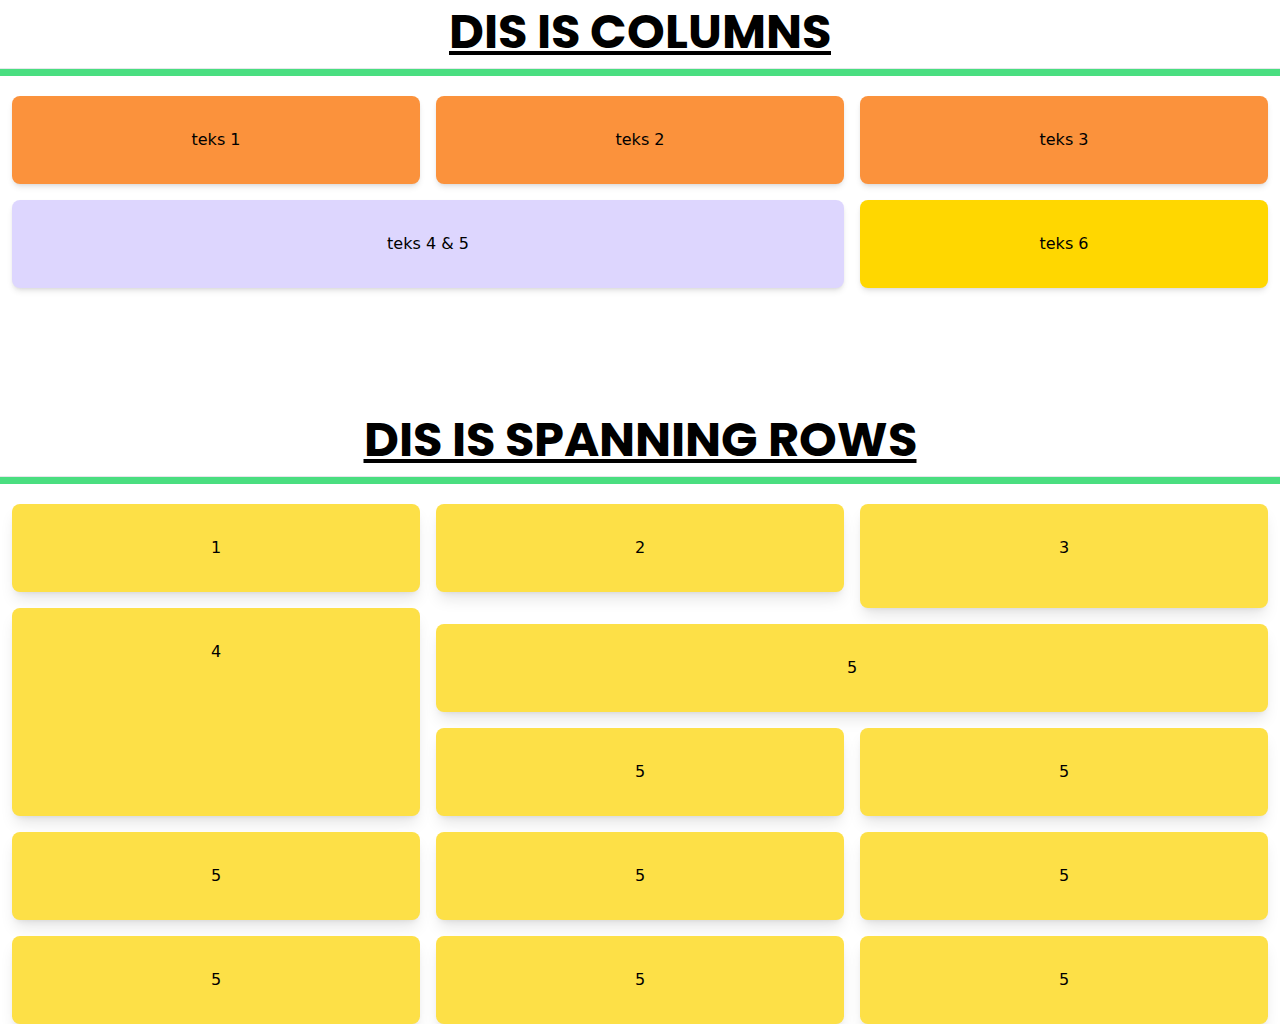
<file: src/public/bahan4.html>
<!DOCTYPE html>
<html lang="en">

<head>
    <meta charset="UTF-8">
    <meta name="viewport" content="width=device-width, initial-scale=1.0">
    <title>4</title>
    <link rel="stylesheet" href="style.css">
    <link rel="preconnect" href="https://fonts.googleapis.com">
    <link rel="preconnect" href="https://fonts.gstatic.com" crossorigin>
    <link href="https://fonts.googleapis.com/css2?family=Poppins:wght@100;200;400;500&display=swap" rel="stylesheet">
</head>

<body>
    <h1 class="underline text-center font-bold text-5xl mt-2 font-Poppins">DIS IS COLUMNS</h1>
    <hr class="bg-green-400 h-2 mt-3">

    <div class="grid grid-cols-3 gap-4 px-3">
        <div class="bg-orange-400 mt-5 rounded-lg shadow-md">
            <p class="text-center py-8">
                teks 1
            </p>
        </div>
        <div class="bg-orange-400 mt-5 rounded-lg shadow-md">
            <p class="text-center py-8">
                teks 2
            </p>
        </div>
        <div class="bg-orange-400 mt-5 rounded-lg shadow-md">
            <p class="text-center py-8">
                teks 3
            </p>
        </div>
        <div class="col-span-2 bg-violet-200 rounded-lg shadow-md">
            <p class="text-center py-8">teks 4 & 5</p>
        </div>
        <div class="col-span-1 bg-[gold] rounded-lg shadow-md">
            <p class="text-center py-8">teks 6</p>
        </div>
    </div>

    <h1 class="underline text-center font-bold text-5xl mt-32 font-Poppins">DIS IS SPANNING ROWS</h1>
    <hr class="bg-green-400 h-2 mt-3">

    <div class="grid grid-cols-3 gap-4 px-3 mt-5">
        <div class="bg-yellow-300 py-8 rounded-lg shadow-lg">
            <p class="text-center">1</p>
        </div>
        <div class="bg-yellow-300 py-8 rounded-lg shadow-lg">
            <p class="text-center">2</p>
        </div>
        <div class="bg-yellow-300 row-span-2 py-8 rounded-lg shadow-lg">
            <p class="text-center">3</p>
        </div>
        <div class="bg-yellow-300 py-8 row-span-3 rounded-lg shadow-lg">
            <p class="text-center">4</p>
        </div>
        <div class="bg-yellow-300 col-span-2 py-8 rounded-lg shadow-lg">
            <p class="text-center">5</p>
        </div>
        <div class="bg-yellow-300 py-8 rounded-lg shadow-lg">
            <p class="text-center">5</p>
        </div>
        <div class="bg-yellow-300 py-8  rounded-lg shadow-lg">
            <p class="text-center">5</p>
        </div>
        <div class="bg-yellow-300 py-8 rounded-lg shadow-lg">
            <p class="text-center">5</p>
        </div>
        <div class="bg-yellow-300 py-8 rounded-lg shadow-lg">
            <p class="text-center">5</p>
        </div>
        <div class="bg-yellow-300 py-8 rounded-lg shadow-lg">
            <p class="text-center">5</p>
        </div>
        <div class="bg-yellow-300 py-8 rounded-lg shadow-lg">
            <p class="text-center">5</p>
        </div>
        <div class="bg-yellow-300 py-8 rounded-lg shadow-lg">
            <p class="text-center">5</p>
        </div>
        <div class="bg-yellow-300 py-8 rounded-lg shadow-lg">
            <p class="text-center">5</p>
        </div>
        </div>
    </div>

    



</body>

</html>
</file>
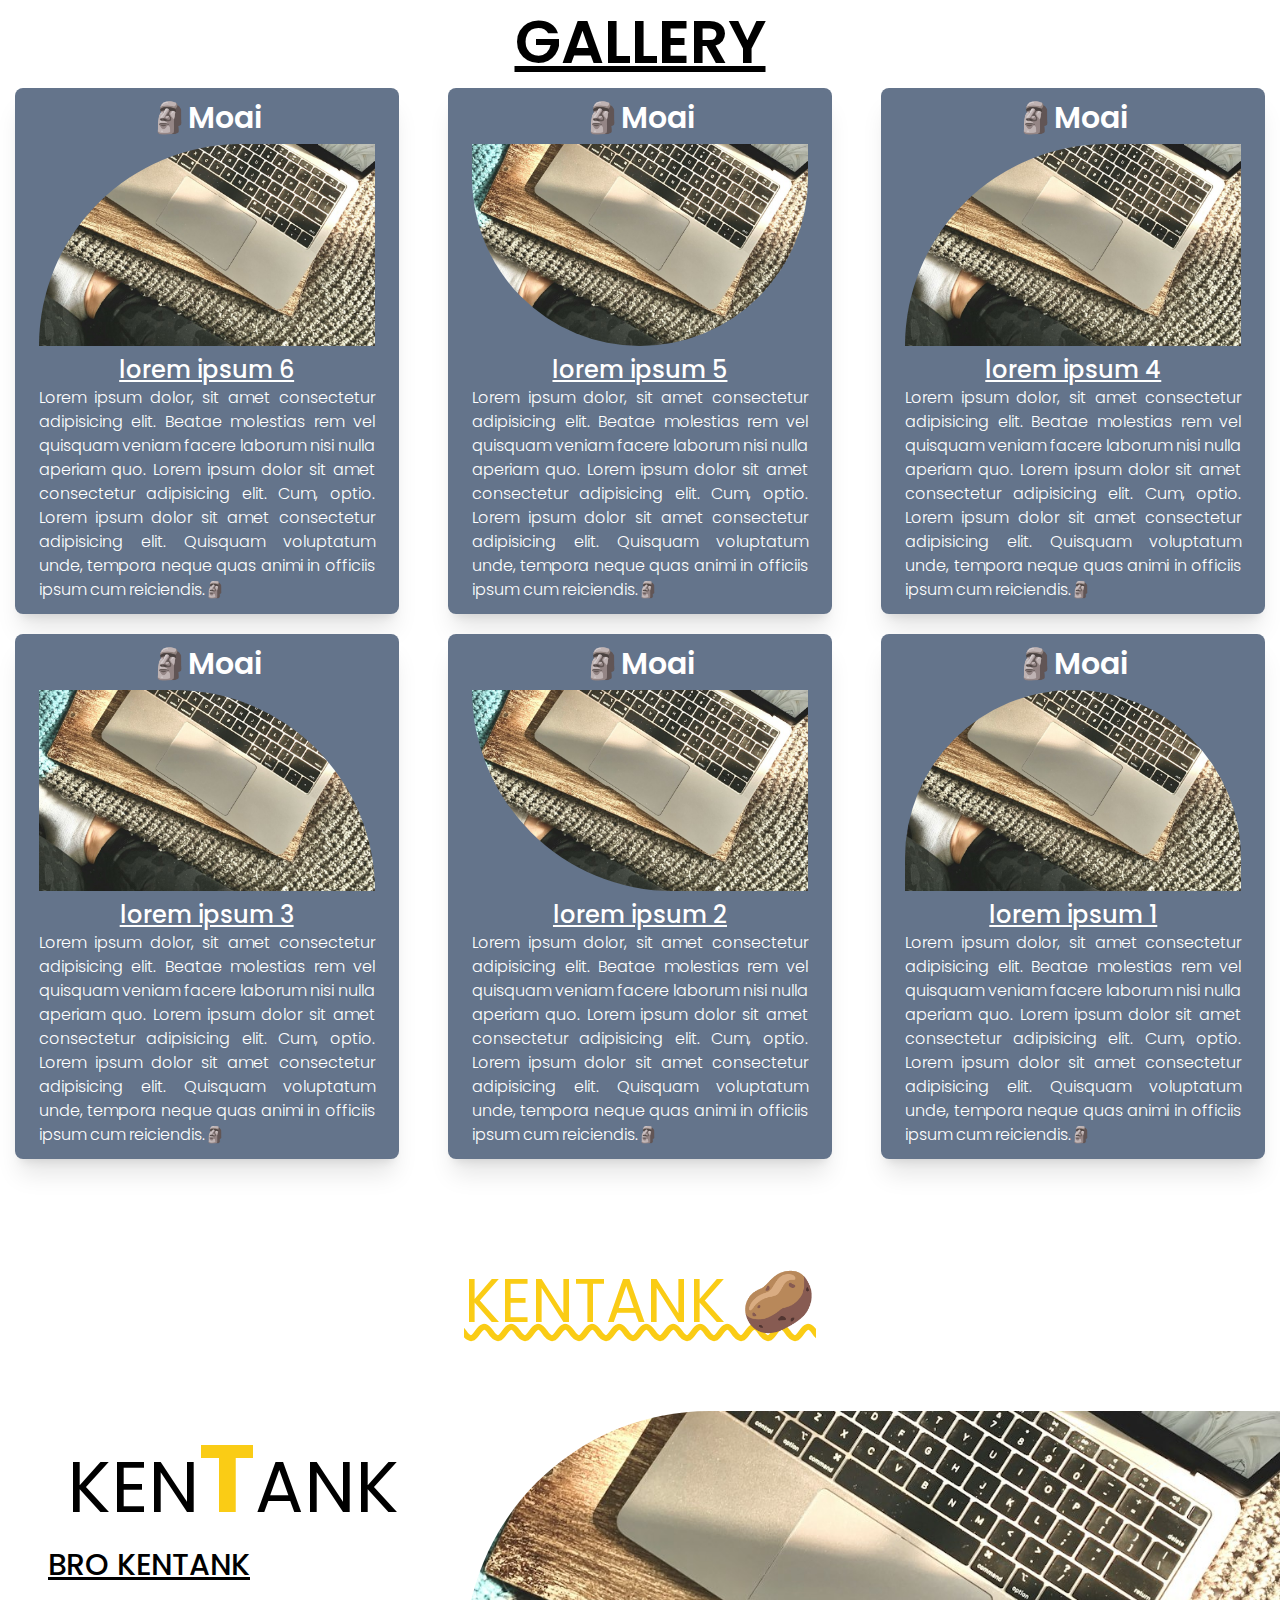
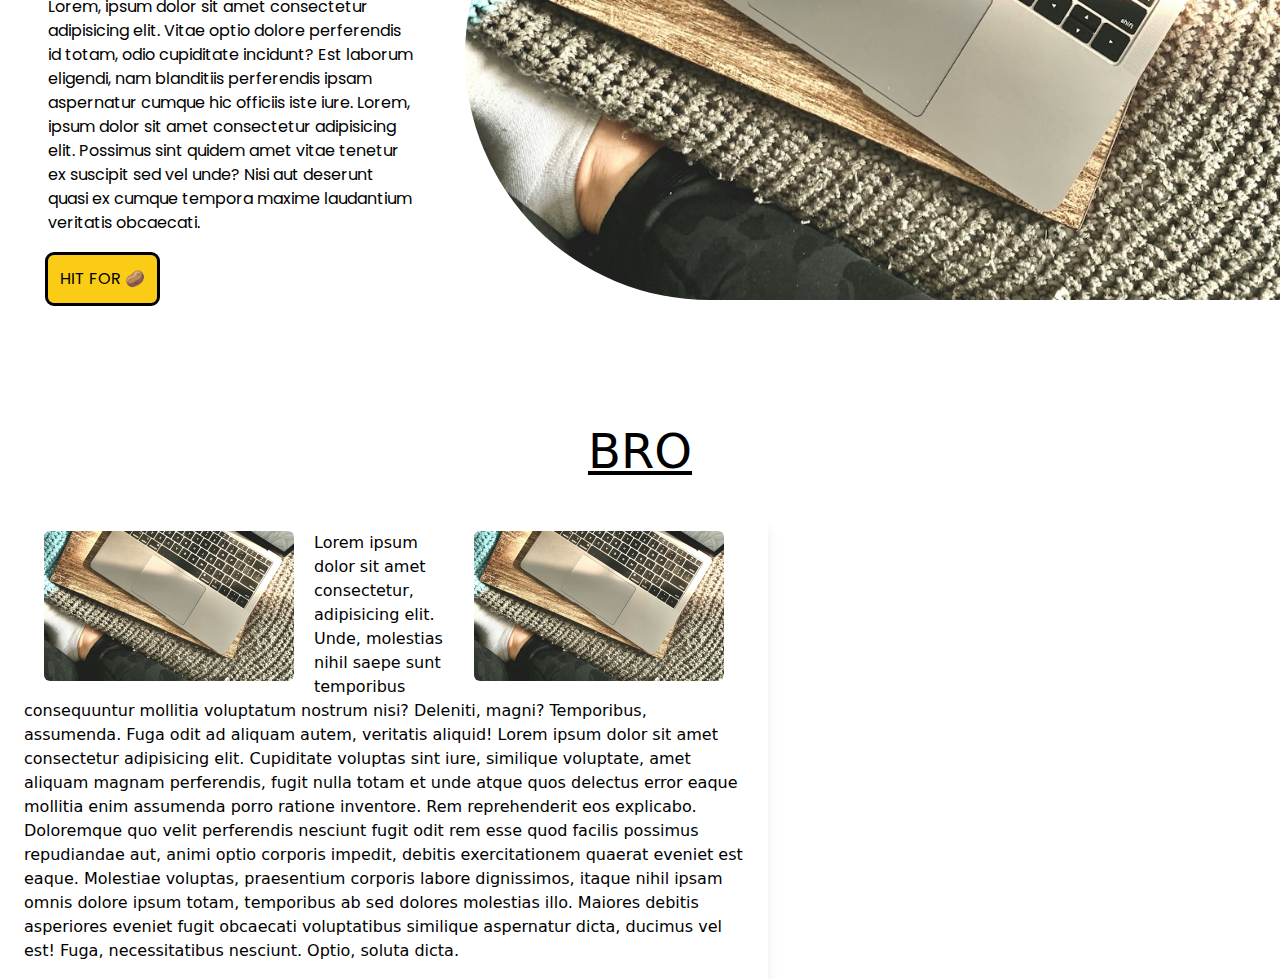
<file: src/public/responsive.html>
<!DOCTYPE html>
<html lang="en">

<head>
    <meta charset="UTF-8">
    <meta name="viewport" content="width=device-width, initial-scale=1.0">
    <title>Document</title>
    <link rel="stylesheet" href="style.css">
    <link rel="preconnect" href="https://fonts.googleapis.com">
    <link rel="preconnect" href="https://fonts.gstatic.com" crossorigin>
    <link href="https://fonts.googleapis.com/css2?family=Poppins:wght@100;200;400;500&display=swap" rel="stylesheet">
</head>

<body>
    <h1 class="text-center font-Poppins font-semibold text-6xl underline mt-3">GALLERY</h1>
    <div class="container mx-auto flex flex-wrap gap-5 justify-evenly mt-4">

        <div
            class="lg:max-w-sm sm:max-w-sm md:max-w-md mx-auto font-Poppins bg-slate-500 px-6 py-3 lg:order-6  rounded-lg shadow-xl text-white hover:bg-[grey] duration-150 ease-linear cursor-pointer">
            <h2 class="text-center sm:text-3xl sm:font-semibold pb-2">🗿Moai</h2>
            <img src="img/1.jpg" class="rounded-t-full" alt="">
            <h3 class="font-medium text-2xl underline mt-2 text-center">lorem ipsum 1</h3>
            <p class="text-justify font-light">Lorem ipsum dolor, sit amet consectetur adipisicing elit. Beatae
                molestias rem vel quisquam veniam facere
                laborum nisi nulla aperiam quo. Lorem ipsum dolor sit amet consectetur adipisicing elit. Cum, optio.
                Lorem ipsum dolor sit amet consectetur adipisicing elit. Quisquam voluptatum unde, tempora neque quas
                animi in officiis ipsum cum reiciendis.🗿</p>
        </div>
        <div
            class="lg:max-w-sm sm:max-w-sm md:max-w-md mx-auto font-Poppins bg-slate-500 px-6 py-3 lg:order-5  rounded-lg shadow-xl text-white hover:bg-[grey] duration-150 ease-linear cursor-pointer">
            <h2 class="text-center sm:text-3xl sm:font-semibold pb-2">🗿Moai</h2>
            <img src="img/1.jpg" class="rounded-bl-full" alt="">
            <h3 class="font-medium text-2xl underline mt-2 text-center">lorem ipsum 2</h3>
            <p class="text-justify font-light">Lorem ipsum dolor, sit amet consectetur adipisicing elit. Beatae
                molestias rem vel quisquam veniam facere
                laborum nisi nulla aperiam quo. Lorem ipsum dolor sit amet consectetur adipisicing elit. Cum, optio.
                Lorem ipsum dolor sit amet consectetur adipisicing elit. Quisquam voluptatum unde, tempora neque quas
                animi in officiis ipsum cum reiciendis.🗿</p>
        </div>
        <div
            class="lg:max-w-sm sm:max-w-sm md:max-w-md mx-auto font-Poppins bg-slate-500 px-6 py-3 lg:order-4  rounded-lg shadow-xl text-white hover:bg-[grey] duration-150 ease-linear cursor-pointer">
            <h2 class="text-center sm:text-3xl sm:font-semibold pb-2">🗿Moai</h2>
            <img src="img/1.jpg" class="rounded-tr-full" alt="">
            <h3 class="font-medium text-2xl underline mt-2 text-center">lorem ipsum 3</h3>
            <p class="text-justify font-light">Lorem ipsum dolor, sit amet consectetur adipisicing elit. Beatae
                molestias rem vel quisquam veniam facere
                laborum nisi nulla aperiam quo. Lorem ipsum dolor sit amet consectetur adipisicing elit. Cum, optio.
                Lorem ipsum dolor sit amet consectetur adipisicing elit. Quisquam voluptatum unde, tempora neque quas
                animi in officiis ipsum cum reiciendis.🗿</p>
        </div>
        <div
            class="lg:max-w-sm sm:max-w-sm md:max-w-md mx-auto font-Poppins bg-slate-500 px-6 py-3 lg:order-3  rounded-lg shadow-xl text-white hover:bg-[grey] duration-150 ease-linear cursor-pointer">
            <h2 class="text-center sm:text-3xl sm:font-semibold pb-2">🗿Moai</h2>
            <img src="img/1.jpg" class="rounded-tl-full" alt="">
            <h3 class="font-medium text-2xl underline mt-2 text-center">lorem ipsum 4</h3>
            <p class="text-justify font-light">Lorem ipsum dolor, sit amet consectetur adipisicing elit. Beatae
                molestias rem vel quisquam veniam facere
                laborum nisi nulla aperiam quo. Lorem ipsum dolor sit amet consectetur adipisicing elit. Cum, optio.
                Lorem ipsum dolor sit amet consectetur adipisicing elit. Quisquam voluptatum unde, tempora neque quas
                animi in officiis ipsum cum reiciendis.🗿</p>
        </div>
        <div
            class="lg:max-w-sm sm:max-w-sm md:max-w-md mx-auto font-Poppins bg-slate-500 px-6 py-3 lg:order-2  rounded-lg shadow-xl text-white hover:bg-[grey] duration-150 ease-linear cursor-pointer">
            <h2 class="text-center sm:text-3xl sm:font-semibold pb-2">🗿Moai</h2>
            <img src="img/1.jpg" class="rounded-b-full" alt="">
            <h3 class="font-medium text-2xl underline mt-2 text-center">lorem ipsum 5</h3>
            <p class="text-justify font-light">Lorem ipsum dolor, sit amet consectetur adipisicing elit. Beatae
                molestias rem vel quisquam veniam facere
                laborum nisi nulla aperiam quo. Lorem ipsum dolor sit amet consectetur adipisicing elit. Cum, optio.
                Lorem ipsum dolor sit amet consectetur adipisicing elit. Quisquam voluptatum unde, tempora neque quas
                animi in officiis ipsum cum reiciendis.🗿</p>
        </div>
        <div
            class="lg:max-w-sm sm:max-w-sm md:max-w-md mx-auto font-Poppins bg-slate-500 px-6 py-3 lg:order-1  rounded-lg shadow-xl text-white hover:bg-[grey] duration-150 ease-linear cursor-pointer">
            <h2 class="text-center sm:text-3xl sm:font-semibold pb-2">🗿Moai</h2>
            <img src="img/1.jpg" class="rounded-tl-full" alt="">
            <h3 class="font-medium text-2xl underline mt-2 text-center">lorem ipsum 6</h3>
            <p class="text-justify font-light">Lorem ipsum dolor, sit amet consectetur adipisicing elit. Beatae
                molestias rem vel quisquam veniam facere
                laborum nisi nulla aperiam quo. Lorem ipsum dolor sit amet consectetur adipisicing elit. Cum, optio.
                Lorem ipsum dolor sit amet consectetur adipisicing elit. Quisquam voluptatum unde, tempora neque quas
                animi in officiis ipsum cum reiciendis.🗿</p>
        </div>
    </div>

    <h1 class="mt-28 text-center font-Poppins text-6xl underline decoration-wavy text-yellow-400">KENTANK 🥔</h1>
    <div class="container mx-auto mt-20 font-Poppins lg:flex lg:max-w-full max-w-md">
        <div class="px-6">
            <div
                class="py-3 max-w-lg mx-auto rounded-lg lg:text-left lg:outline-none lg:shadow-none md:shadow-lg md:shadow-yellow-400 md:px-6 md:text-center sm:shadow-lg sm:shadow-yellow-400 sm:px-6 sm:text-center sm:outline">
                <h2 class="text-1xl sm:text-center md:text-center sm:text-3xl lg:text-7xl my-2 pb-2">KEN<span
                        class="text-yellow-400 font-bold text-3xl sm:text-5xl lg:text-8xl">T</span>ANK
                </h2>
                <img src="img/1.jpg" alt="" class="rounded-lg block lg:hidden md-block">
                <h3 class="underline font-medium my-3 lg:text-3xl md:text-2xl sm:text-2xl">BRO KENTANK</h3>
                <p>Lorem, ipsum dolor sit amet consectetur adipisicing elit. Vitae optio dolore perferendis id totam,
                    odio
                    cupiditate incidunt? Est laborum eligendi, nam blanditiis perferendis ipsam aspernatur cumque hic
                    officiis iste iure. Lorem, ipsum dolor sit amet consectetur adipisicing elit. Possimus sint quidem
                    amet vitae tenetur ex suscipit sed vel unde? Nisi aut deserunt quasi ex cumque tempora maxime
                    laudantium veritatis obcaecati.</p>
                <button class="bg-yellow-400 p-3 mt-5 rounded-md outline hover:bg-yellow-300 ">HIT FOR 🥔</button>
            </div>
        </div>
        <div class="hidden lg:block">
            <img src="img/1.jpg" class="rounded-l-full " alt="">
        </div>
    </div>

    <h1 class="text-center text-5xl mt-28 underline">BRO</h1>
    <div class="container mt-10">
        <div class="px-6 py-4 shadow-lg max-w-3xl">
            <img src="img/1.jpg" alt="" class="float-end mx-5 rounded-md" width="250px">
            <img src="img/1.jpg" alt="" class="float-start mx-5 rounded-md" width="250px">
            <p>Lorem ipsum dolor sit amet consectetur, adipisicing elit. Unde, molestias nihil saepe sunt temporibus
                consequuntur mollitia voluptatum nostrum nisi? Deleniti, magni? Temporibus, assumenda. Fuga odit ad
                aliquam autem, veritatis aliquid! Lorem ipsum dolor sit amet consectetur adipisicing elit. Cupiditate
                voluptas sint iure, similique voluptate, amet aliquam magnam perferendis, fugit nulla totam et unde
                atque quos delectus error eaque mollitia enim assumenda porro ratione inventore. Rem reprehenderit eos
                explicabo. Doloremque quo velit perferendis nesciunt fugit odit rem esse quod facilis possimus
                repudiandae aut, animi optio corporis impedit, debitis exercitationem quaerat eveniet est eaque.
                Molestiae voluptas, praesentium corporis labore dignissimos, itaque nihil ipsam omnis dolore ipsum
                totam, temporibus ab sed dolores molestias illo. Maiores debitis asperiores eveniet fugit obcaecati
                voluptatibus similique aspernatur dicta, ducimus vel est! Fuga, necessitatibus nesciunt. Optio, soluta
                dicta.</p>
        </div>
    </div>
</body>

</html>
</file>
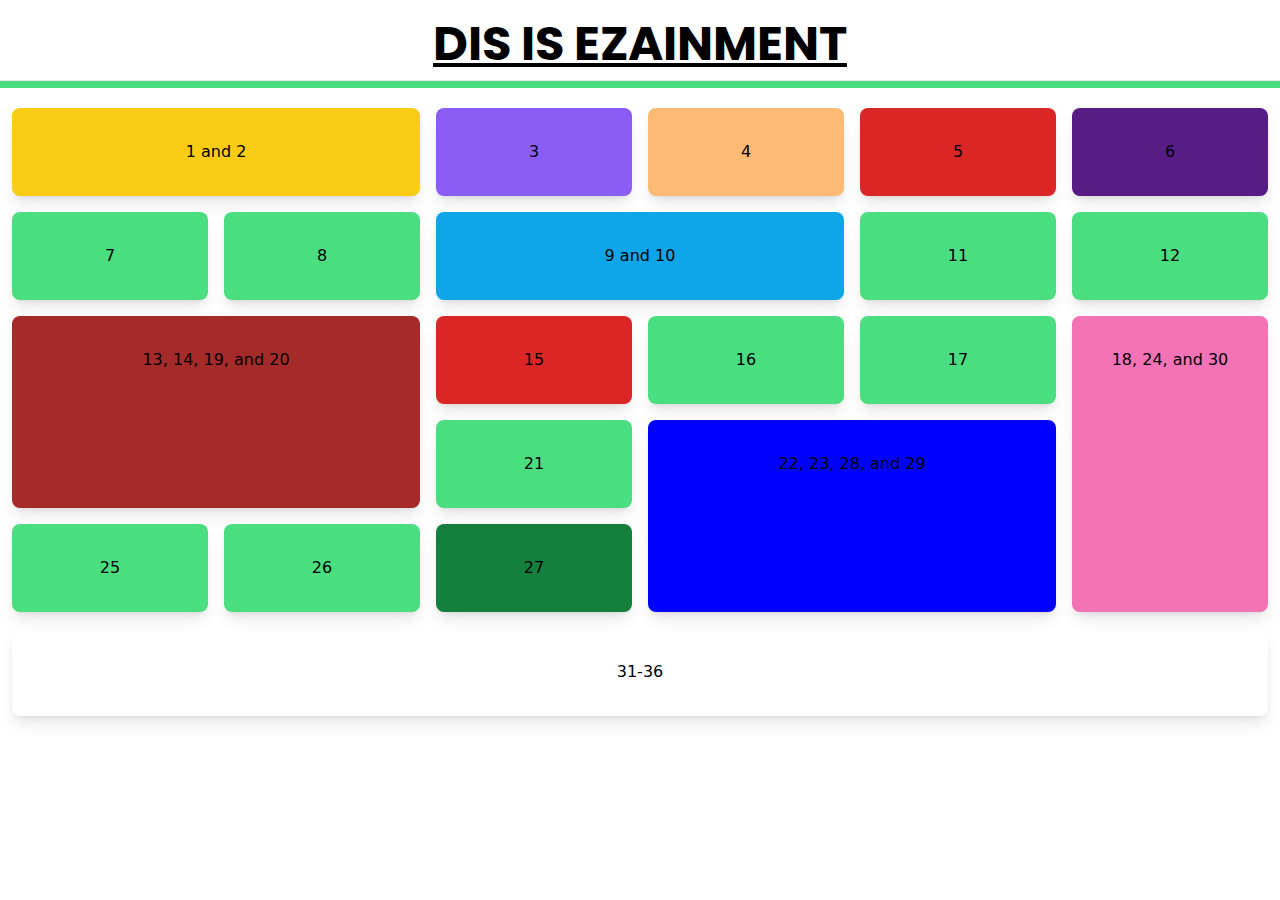
<file: src/public/tugaz.html>
<!DOCTYPE html>
<html lang="en">

<head>
    <meta charset="UTF-8">
    <meta name="viewport" content="width=device-width, initial-scale=1.0">
    <title>Document</title>
    <link rel="stylesheet" href="style.css">
    <link rel="preconnect" href="https://fonts.googleapis.com">
    <link rel="preconnect" href="https://fonts.gstatic.com" crossorigin>
    <link href="https://fonts.googleapis.com/css2?family=Poppins:wght@100;200;400;500&display=swap" rel="stylesheet">
</head>

<body>
    <h1 class="underline text-center font-bold text-5xl mt-5 font-Poppins">DIS IS EZAINMENT</h1>
    <hr class="bg-green-400 h-2 mt-3">

    <div class="grid grid-cols-6 gap-4 px-3 mt-5">
        <div class="bg-yellow-400 py-8 rounded-lg shadow-lg col-span-2">
            <p class="text-center">1 and 2</p>
        </div>
        <div class="bg-violet-500 py-8 rounded-lg shadow-lg">
            <p class="text-center">3</p>
        </div>
        <div class="bg-orange-300 py-8 rounded-lg shadow-lg">
            <p class="text-center">4</p>
        </div>
        <div class=" bg-red-600 py-8 rounded-lg shadow-lg">
            <p class="text-center">5</p>
        </div>
        <div class="bg-purple-900 py-8 rounded-lg shadow-lg">
            <p class="text-center">6</p>
        </div>
        <div class="bg-green-400 py-8 rounded-lg shadow-lg">
            <p class="text-center">7</p>
        </div>
        <div class="bg-green-400 py-8 rounded-lg shadow-lg">
            <p class="text-center">8</p>
        </div>
        <div class="bg-sky-500 py-8 rounded-lg shadow-lg col-span-2">
            <p class="text-center">9 and 10</p>
        </div>
        <div class="bg-green-400 py-8 rounded-lg shadow-lg">
            <p class="text-center">11</p>
        </div>
        <div class="bg-green-400 py-8 rounded-lg shadow-lg">
            <p class="text-center">12</p>
        </div>
        <div class="bg-[brown] py-8 rounded-lg shadow-lg col-span-2 row-span-2">
            <p class="text-center">13, 14, 19, and 20</p>
        </div>
        <div class="bg-red-600 py-8 rounded-lg shadow-lg">
            <p class="text-center">15</p>
        </div>
        <div class="bg-green-400 py-8 rounded-lg shadow-lg">
            <p class="text-center">16</p>
        </div>
        <div class="bg-green-400 py-8 rounded-lg shadow-lg">
            <p class="text-center">17</p>
        </div>
        <div class="bg-pink-400 py-8 rounded-lg shadow-lg row-span-3">
            <p class="text-center">18, 24, and 30</p>
        </div>
        <div class="bg-green-400 py-8 rounded-lg shadow-lg">
            <p class="text-center">21</p>
        </div>
        <div class="bg-[blue] py-8 rounded-lg shadow-lg col-span-2 row-span-2">
            <p class="text-center">22, 23, 28, and 29</p>
        </div>
        <div class="bg-green-400 py-8 rounded-lg shadow-lg">
            <p class="text-center">25</p>
        </div>
        <div class="bg-green-400 py-8 rounded-lg shadow-lg">
            <p class="text-center">26</p>
        </div>
        <div class="bg-green-700 py-8 rounded-lg shadow-lg">
            <p class="text-center">27</p>
        </div>
        <div class="py-8 rounded-lg shadow-lg col-span-6">
            <p class="text-center">31-36</p>
        </div>
    </div>
</body>

</html>
</file>
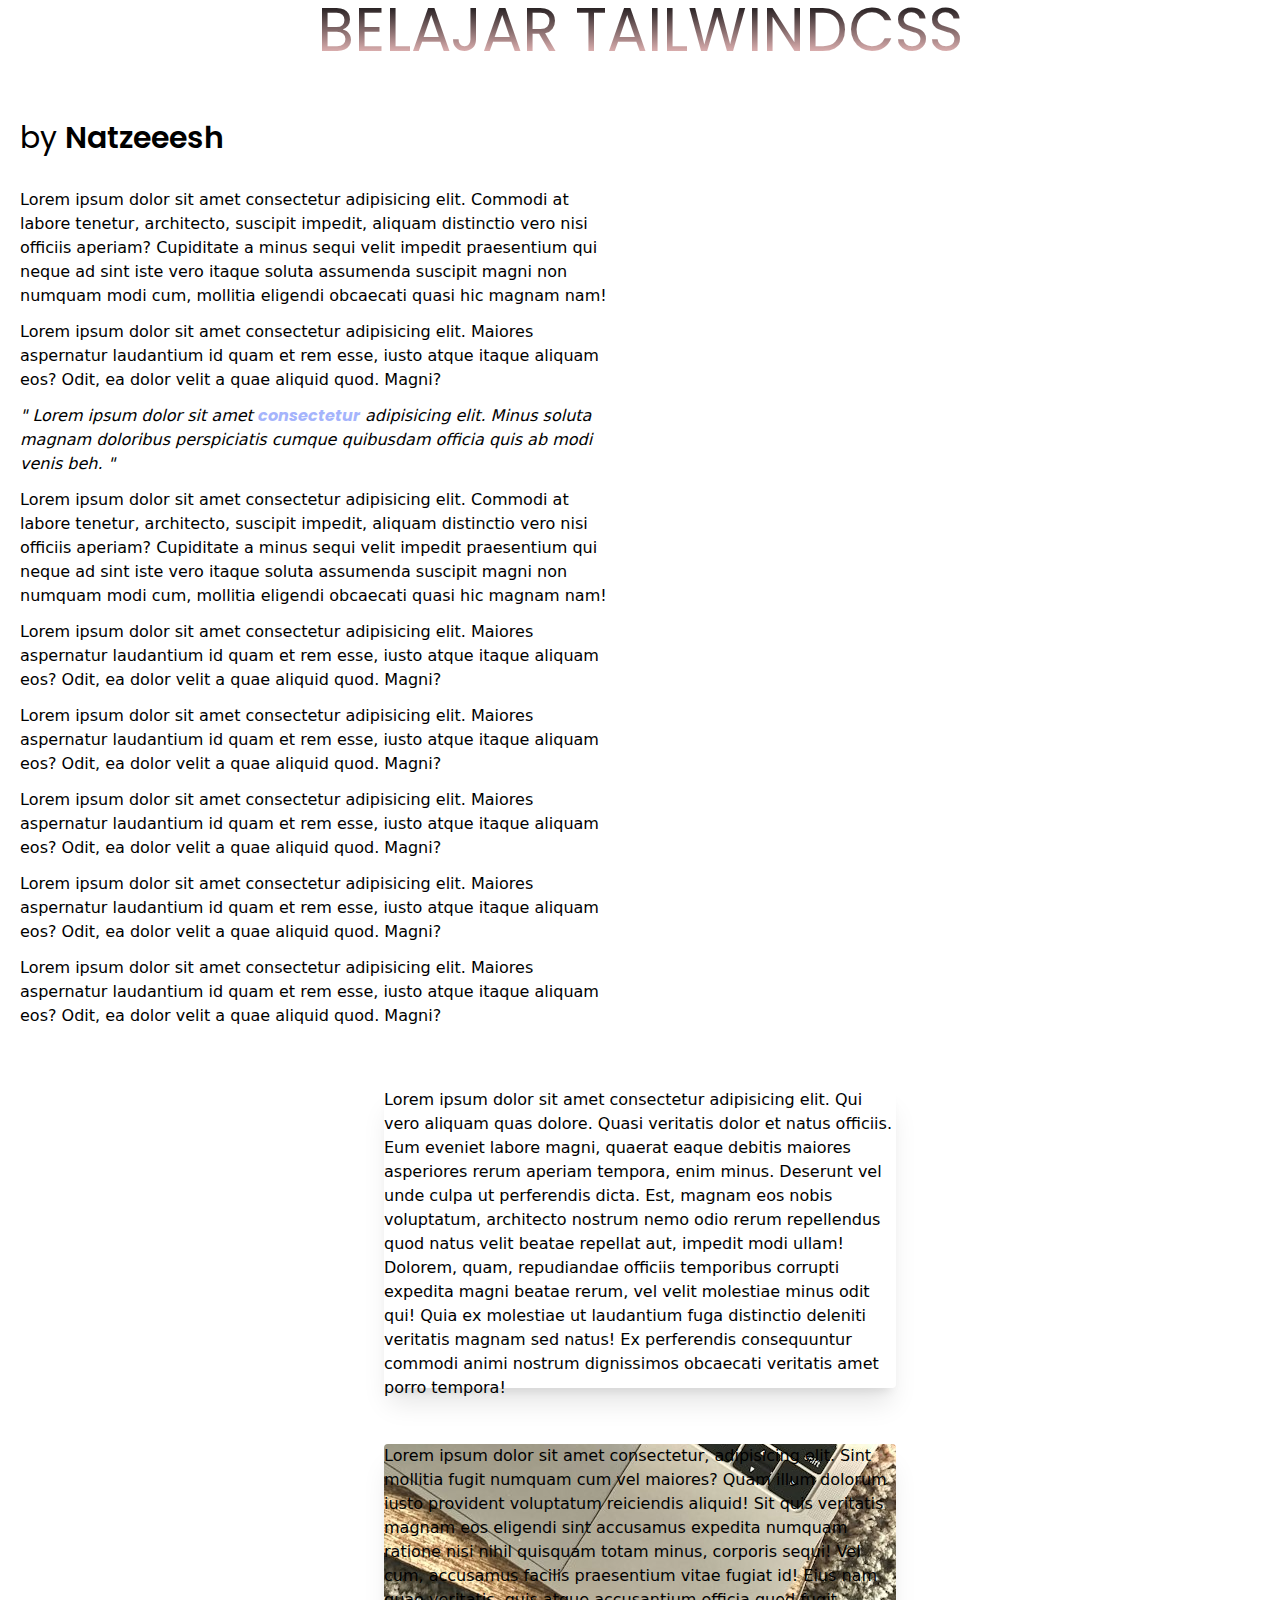
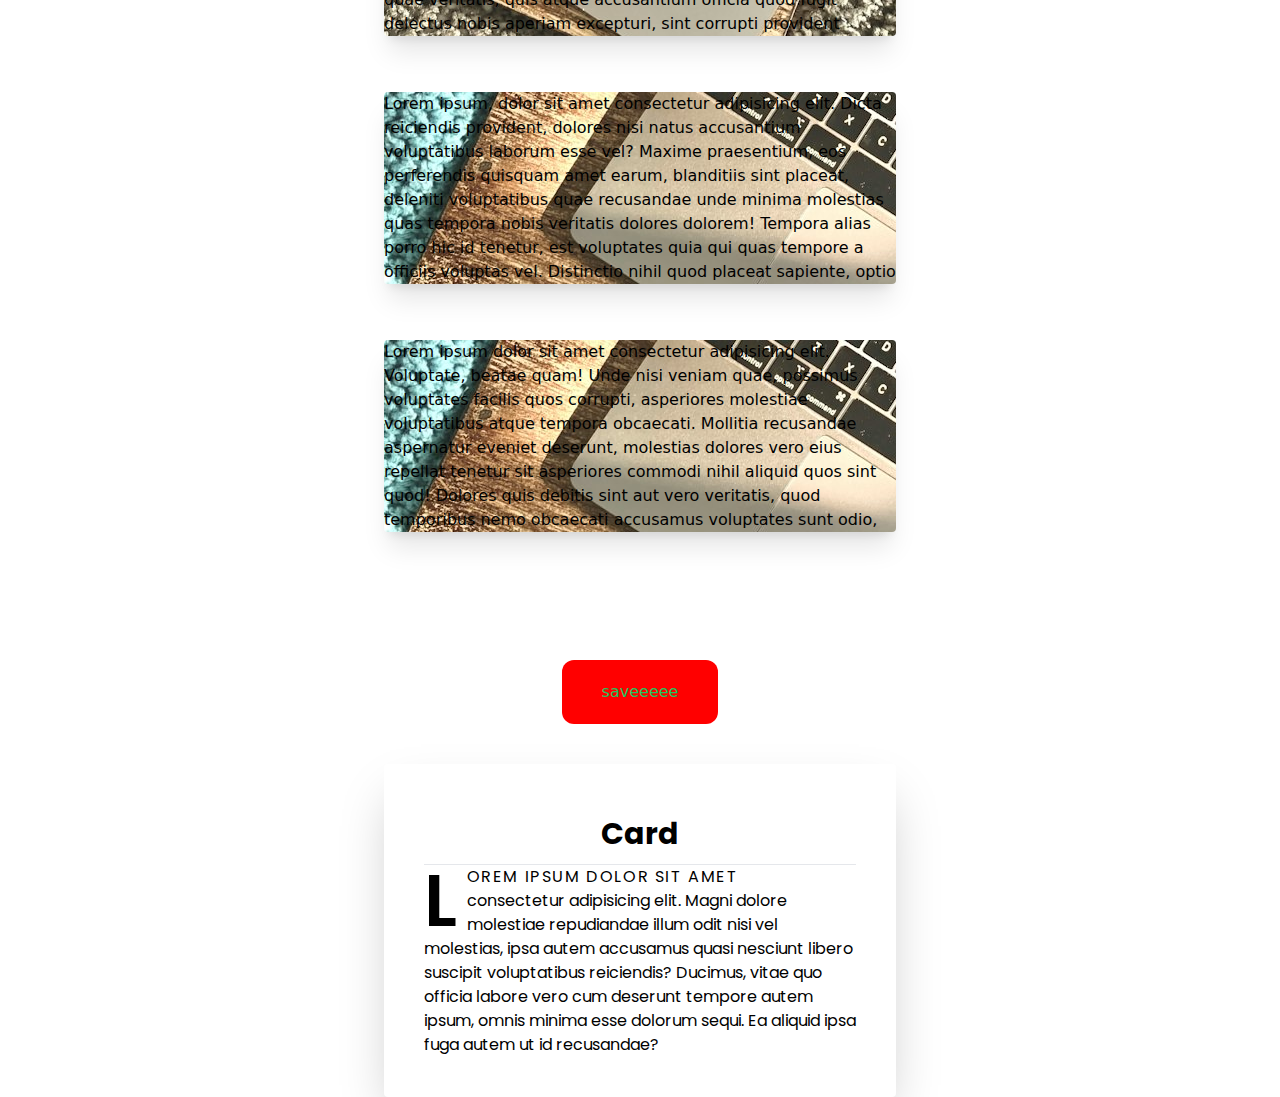
<file: src/public/typography.html>
<!DOCTYPE html>
<html lang="en">

<head>
    <meta charset="UTF-8">
    <meta name="viewport" content="width=device-width, initial-scale=1.0">
    <title>t1p0</title>
    <!-- tailwind css -->
    <link rel="stylesheet" href="/src/public/style.css">
    <!-- gugel font -->
    <link rel="preconnect" href="https://fonts.googleapis.com">
    <link rel="preconnect" href="https://fonts.gstatic.com" crossorigin>
    <link href="https://fonts.googleapis.com/css2?family=Poppins:wght@100;200;400;500&display=swap" rel="stylesheet">
</head>

<body>
    <h1
        class="text-center text-6xl font-Poppins bg-clip-text text-transparent bg-gradient-to-b from-zinc-950 to-red-200">
        BELAJAR TAILWINDCSS
    </h1>

    <div class="p-5 size-2/4">
        <P class="text-3xl font-Poppins mt-10">by <span class="font-semibold">Natzeeesh</span></P>

        <p class="mt-8">Lorem ipsum dolor sit amet consectetur adipisicing elit. Commodi at labore tenetur, architecto,
            suscipit
            impedit, aliquam distinctio vero nisi officiis aperiam? Cupiditate a minus sequi velit impedit praesentium
            qui neque ad sint iste vero itaque soluta assumenda suscipit magni non numquam modi cum, mollitia eligendi
            obcaecati quasi hic magnam nam!</p>
        <p class="mt-3">Lorem ipsum dolor sit amet consectetur adipisicing elit. Maiores aspernatur laudantium id quam
            et rem esse,
            iusto atque itaque aliquam eos? Odit, ea dolor velit a quae aliquid quod. Magni?</p>
        <blockquote class="mt-3 italic">
            " Lorem ipsum dolor sit amet <a href="#"
                class="text-indigo-300 font-Poppins hover:text-red-600 font-bold hover:underline">consectetur</a>
            adipisicing elit. Minus soluta magnam doloribus
            perspiciatis cumque
            quibusdam officia quis ab modi venis beh. "
        </blockquote>
        <p class="mt-3">Lorem ipsum dolor sit amet consectetur adipisicing elit. Commodi at labore tenetur, architecto,
            suscipit
            impedit, aliquam distinctio vero nisi officiis aperiam? Cupiditate a minus sequi velit impedit praesentium
            qui neque ad sint iste vero itaque soluta assumenda suscipit magni non numquam modi cum, mollitia eligendi
            obcaecati quasi hic magnam nam!</p>
        <p class="mt-3">Lorem ipsum dolor sit amet consectetur adipisicing elit. Maiores aspernatur laudantium id quam
            et rem esse,
            iusto atque itaque aliquam eos? Odit, ea dolor velit a quae aliquid quod. Magni?</p>
        <p class="mt-3">Lorem ipsum dolor sit amet consectetur adipisicing elit. Maiores aspernatur laudantium id quam
            et rem esse,
            iusto atque itaque aliquam eos? Odit, ea dolor velit a quae aliquid quod. Magni?</p>
        <p class="mt-3">Lorem ipsum dolor sit amet consectetur adipisicing elit. Maiores aspernatur laudantium id quam
            et rem esse,
            iusto atque itaque aliquam eos? Odit, ea dolor velit a quae aliquid quod. Magni?</p>
        <p class="mt-3">Lorem ipsum dolor sit amet consectetur adipisicing elit. Maiores aspernatur laudantium id quam
            et rem esse,
            iusto atque itaque aliquam eos? Odit, ea dolor velit a quae aliquid quod. Magni?</p>
        <p class="mt-3">Lorem ipsum dolor sit amet consectetur adipisicing elit. Maiores aspernatur laudantium id quam
            et rem esse,
            iusto atque itaque aliquam eos? Odit, ea dolor velit a quae aliquid quod. Magni?</p>

    </div>

    <div class="max-w-lg shadow-xl rounded h-[300px] mx-auto mt-10"
        style="background-image: url('https://source.unsplash.com/1000x600');">
        <p>Lorem ipsum dolor sit amet consectetur adipisicing elit. Qui vero aliquam quas dolore. Quasi veritatis
            dolor et natus officiis. Eum eveniet labore magni, quaerat eaque debitis maiores asperiores rerum
            aperiam tempora, enim minus. Deserunt vel unde culpa ut perferendis dicta. Est, magnam eos nobis
            voluptatum, architecto nostrum nemo odio rerum repellendus quod natus velit beatae repellat aut, impedit
            modi ullam! Dolorem, quam, repudiandae officiis temporibus corrupti expedita magni beatae rerum, vel
            velit molestiae minus odit qui! Quia ex molestiae ut laudantium fuga distinctio deleniti veritatis
            magnam sed natus! Ex perferendis consequuntur commodi animi nostrum dignissimos obcaecati veritatis amet
            porro tempora!</p>
    </div>
    <div class="max-w-lg shadow-xl rounded bg-fixed h-48 overflow-y-scroll mx-auto mt-14" style="background-image: url(./img/1.jpg);">
        <p>Lorem ipsum dolor sit amet consectetur, adipisicing elit. Sint mollitia fugit numquam cum vel maiores?
            Quam
            illum dolorum iusto provident voluptatum reiciendis aliquid! Sit quis veritatis magnam eos eligendi sint
            accusamus expedita numquam ratione nisi nihil quisquam totam minus, corporis sequi! Vel cum, accusamus
            facilis praesentium vitae fugiat id! Eius nam quae veritatis, quis atque accusantium officia quod fugit
            delectus nobis aperiam excepturi, sint corrupti provident tenetur sequi modi labore dolorem adipisci
            natus
            pariatur vel deleniti fugiat sapiente. Aliquid iste facere illum perferendis ex itaque corporis, magnam
            odio
            quisquam, ipsum magni sint. Vitae saepe obcaecati, suscipit iusto facere omnis accusamus.</p>
    </div>

    <!-- bg local -->
    <div class="max-w-lg shadow-xl rounded bg-local h-48 overflow-y-scroll mx-auto mt-14" style="background-image: url(./img/1.jpg);">
        <p>Lorem ipsum, dolor sit amet consectetur adipisicing elit. Dicta reiciendis provident, dolores nisi natus
            accusantium voluptatibus laborum esse vel? Maxime praesentium, eos perferendis quisquam amet earum,
            blanditiis sint placeat, deleniti voluptatibus quae recusandae unde minima molestias quas tempora nobis
            veritatis dolores dolorem! Tempora alias porro hic id tenetur, est voluptates quia qui quas tempore a
            officiis voluptas vel. Distinctio nihil quod placeat sapiente, optio rem. Eveniet officia repellat nemo
            consequuntur reiciendis enim ducimus dolorum atque corporis, porro aperiam dolorem facere eius vitae in
            ex,
            voluptates maxime ipsum. Rerum modi commodi quo voluptatibus, aspernatur incidunt dolor sunt sapiente
            doloribus vel mollitia!</p>
    </div>

    <!-- bg scrol -->
    <div class="max-w-lg shadow-xl rounded bg-scroll h-48 overflow-y-scroll mx-auto mt-14"
        style="background-image: url(./img/1.jpg);">
        <p>Lorem ipsum dolor sit amet consectetur adipisicing elit. Voluptate, beatae quam! Unde nisi veniam quae,
            possimus voluptates facilis quos corrupti, asperiores molestiae voluptatibus atque tempora obcaecati.
            Mollitia recusandae aspernatur eveniet deserunt, molestias dolores vero eius repellat tenetur sit
            asperiores
            commodi nihil aliquid quos sint quod! Dolores quis debitis sint aut vero veritatis, quod temporibus nemo
            obcaecati accusamus voluptates sunt odio, fugiat doloribus rem placeat eos, ullam quisquam nisi illo
            aspernatur? Voluptas culpa, dolore nisi laudantium magnam, asperiores accusantium modi illum autem
            ducimus
            magni ut hic. Eos autem impedit debitis! Illo perferendis expedita qui debitis delectus vitae. Sequi
            nemo
            nisi animi?</p>
    </div>
    <button
        class="bg-[red] px-10 py-5 rounded-xl mx-auto mt-32 mb-10 block  text-green-500 hover:bg-sky-600 ease-linear duration-200 active:bg-neutral-500 active:text-red-600 focus:bg-slate-600 focus:outline-none focus-visible:ring-8">
        saveeeee
    </button>


    <!-- card -->
    <div class="p-10 mx-auto rounded mt-10 shadow-2xl cursor-pointer max-w-lg  hover:bg-[gold] group ease-linear duration-300 hover:-translate-y-8">
        <h1 class="font-Poppins text-center p-3 font-bold text group-hover:text-[red] text-3xl">Card</h1>
        <hr>
        <p
            class="font-Poppins group-hover:text-[white] first-line:uppercase first-line:tracking-widest first-letter:text-7xl first-letter:font-semibold first-letter:mr-2 first-letter:float-start">
            Lorem ipsum dolor sit amet consectetur adipisicing elit. Magni dolore molestiae repudiandae illum odit nisi
            vel molestias, ipsa autem accusamus quasi nesciunt libero suscipit voluptatibus reiciendis? Ducimus, vitae
            quo officia labore vero cum deserunt tempore autem ipsum, omnis minima esse dolorum sequi. Ea aliquid ipsa
            fuga autem ut id recusandae?</p>
    </div>

</body>

</html>
</file>
<file: src/public/style.css>
/*
! tailwindcss v3.4.1 | MIT License | https://tailwindcss.com
*/

/*
1. Prevent padding and border from affecting element width. (https://github.com/mozdevs/cssremedy/issues/4)
2. Allow adding a border to an element by just adding a border-width. (https://github.com/tailwindcss/tailwindcss/pull/116)
*/

*,
::before,
::after {
  box-sizing: border-box;
  /* 1 */
  border-width: 0;
  /* 2 */
  border-style: solid;
  /* 2 */
  border-color: #e5e7eb;
  /* 2 */
}

::before,
::after {
  --tw-content: '';
}

/*
1. Use a consistent sensible line-height in all browsers.
2. Prevent adjustments of font size after orientation changes in iOS.
3. Use a more readable tab size.
4. Use the user's configured `sans` font-family by default.
5. Use the user's configured `sans` font-feature-settings by default.
6. Use the user's configured `sans` font-variation-settings by default.
7. Disable tap highlights on iOS
*/

html,
:host {
  line-height: 1.5;
  /* 1 */
  -webkit-text-size-adjust: 100%;
  /* 2 */
  -moz-tab-size: 4;
  /* 3 */
  -o-tab-size: 4;
     tab-size: 4;
  /* 3 */
  font-family: ui-sans-serif, system-ui, sans-serif, "Apple Color Emoji", "Segoe UI Emoji", "Segoe UI Symbol", "Noto Color Emoji";
  /* 4 */
  font-feature-settings: normal;
  /* 5 */
  font-variation-settings: normal;
  /* 6 */
  -webkit-tap-highlight-color: transparent;
  /* 7 */
}

/*
1. Remove the margin in all browsers.
2. Inherit line-height from `html` so users can set them as a class directly on the `html` element.
*/

body {
  margin: 0;
  /* 1 */
  line-height: inherit;
  /* 2 */
}

/*
1. Add the correct height in Firefox.
2. Correct the inheritance of border color in Firefox. (https://bugzilla.mozilla.org/show_bug.cgi?id=190655)
3. Ensure horizontal rules are visible by default.
*/

hr {
  height: 0;
  /* 1 */
  color: inherit;
  /* 2 */
  border-top-width: 1px;
  /* 3 */
}

/*
Add the correct text decoration in Chrome, Edge, and Safari.
*/

abbr:where([title]) {
  -webkit-text-decoration: underline dotted;
          text-decoration: underline dotted;
}

/*
Remove the default font size and weight for headings.
*/

h1,
h2,
h3,
h4,
h5,
h6 {
  font-size: inherit;
  font-weight: inherit;
}

/*
Reset links to optimize for opt-in styling instead of opt-out.
*/

a {
  color: inherit;
  text-decoration: inherit;
}

/*
Add the correct font weight in Edge and Safari.
*/

b,
strong {
  font-weight: bolder;
}

/*
1. Use the user's configured `mono` font-family by default.
2. Use the user's configured `mono` font-feature-settings by default.
3. Use the user's configured `mono` font-variation-settings by default.
4. Correct the odd `em` font sizing in all browsers.
*/

code,
kbd,
samp,
pre {
  font-family: ui-monospace, SFMono-Regular, Menlo, Monaco, Consolas, "Liberation Mono", "Courier New", monospace;
  /* 1 */
  font-feature-settings: normal;
  /* 2 */
  font-variation-settings: normal;
  /* 3 */
  font-size: 1em;
  /* 4 */
}

/*
Add the correct font size in all browsers.
*/

small {
  font-size: 80%;
}

/*
Prevent `sub` and `sup` elements from affecting the line height in all browsers.
*/

sub,
sup {
  font-size: 75%;
  line-height: 0;
  position: relative;
  vertical-align: baseline;
}

sub {
  bottom: -0.25em;
}

sup {
  top: -0.5em;
}

/*
1. Remove text indentation from table contents in Chrome and Safari. (https://bugs.chromium.org/p/chromium/issues/detail?id=999088, https://bugs.webkit.org/show_bug.cgi?id=201297)
2. Correct table border color inheritance in all Chrome and Safari. (https://bugs.chromium.org/p/chromium/issues/detail?id=935729, https://bugs.webkit.org/show_bug.cgi?id=195016)
3. Remove gaps between table borders by default.
*/

table {
  text-indent: 0;
  /* 1 */
  border-color: inherit;
  /* 2 */
  border-collapse: collapse;
  /* 3 */
}

/*
1. Change the font styles in all browsers.
2. Remove the margin in Firefox and Safari.
3. Remove default padding in all browsers.
*/

button,
input,
optgroup,
select,
textarea {
  font-family: inherit;
  /* 1 */
  font-feature-settings: inherit;
  /* 1 */
  font-variation-settings: inherit;
  /* 1 */
  font-size: 100%;
  /* 1 */
  font-weight: inherit;
  /* 1 */
  line-height: inherit;
  /* 1 */
  color: inherit;
  /* 1 */
  margin: 0;
  /* 2 */
  padding: 0;
  /* 3 */
}

/*
Remove the inheritance of text transform in Edge and Firefox.
*/

button,
select {
  text-transform: none;
}

/*
1. Correct the inability to style clickable types in iOS and Safari.
2. Remove default button styles.
*/

button,
[type='button'],
[type='reset'],
[type='submit'] {
  -webkit-appearance: button;
  /* 1 */
  background-color: transparent;
  /* 2 */
  background-image: none;
  /* 2 */
}

/*
Use the modern Firefox focus style for all focusable elements.
*/

:-moz-focusring {
  outline: auto;
}

/*
Remove the additional `:invalid` styles in Firefox. (https://github.com/mozilla/gecko-dev/blob/2f9eacd9d3d995c937b4251a5557d95d494c9be1/layout/style/res/forms.css#L728-L737)
*/

:-moz-ui-invalid {
  box-shadow: none;
}

/*
Add the correct vertical alignment in Chrome and Firefox.
*/

progress {
  vertical-align: baseline;
}

/*
Correct the cursor style of increment and decrement buttons in Safari.
*/

::-webkit-inner-spin-button,
::-webkit-outer-spin-button {
  height: auto;
}

/*
1. Correct the odd appearance in Chrome and Safari.
2. Correct the outline style in Safari.
*/

[type='search'] {
  -webkit-appearance: textfield;
  /* 1 */
  outline-offset: -2px;
  /* 2 */
}

/*
Remove the inner padding in Chrome and Safari on macOS.
*/

::-webkit-search-decoration {
  -webkit-appearance: none;
}

/*
1. Correct the inability to style clickable types in iOS and Safari.
2. Change font properties to `inherit` in Safari.
*/

::-webkit-file-upload-button {
  -webkit-appearance: button;
  /* 1 */
  font: inherit;
  /* 2 */
}

/*
Add the correct display in Chrome and Safari.
*/

summary {
  display: list-item;
}

/*
Removes the default spacing and border for appropriate elements.
*/

blockquote,
dl,
dd,
h1,
h2,
h3,
h4,
h5,
h6,
hr,
figure,
p,
pre {
  margin: 0;
}

fieldset {
  margin: 0;
  padding: 0;
}

legend {
  padding: 0;
}

ol,
ul,
menu {
  list-style: none;
  margin: 0;
  padding: 0;
}

/*
Reset default styling for dialogs.
*/

dialog {
  padding: 0;
}

/*
Prevent resizing textareas horizontally by default.
*/

textarea {
  resize: vertical;
}

/*
1. Reset the default placeholder opacity in Firefox. (https://github.com/tailwindlabs/tailwindcss/issues/3300)
2. Set the default placeholder color to the user's configured gray 400 color.
*/

input::-moz-placeholder, textarea::-moz-placeholder {
  opacity: 1;
  /* 1 */
  color: #9ca3af;
  /* 2 */
}

input::placeholder,
textarea::placeholder {
  opacity: 1;
  /* 1 */
  color: #9ca3af;
  /* 2 */
}

/*
Set the default cursor for buttons.
*/

button,
[role="button"] {
  cursor: pointer;
}

/*
Make sure disabled buttons don't get the pointer cursor.
*/

:disabled {
  cursor: default;
}

/*
1. Make replaced elements `display: block` by default. (https://github.com/mozdevs/cssremedy/issues/14)
2. Add `vertical-align: middle` to align replaced elements more sensibly by default. (https://github.com/jensimmons/cssremedy/issues/14#issuecomment-634934210)
   This can trigger a poorly considered lint error in some tools but is included by design.
*/

img,
svg,
video,
canvas,
audio,
iframe,
embed,
object {
  display: block;
  /* 1 */
  vertical-align: middle;
  /* 2 */
}

/*
Constrain images and videos to the parent width and preserve their intrinsic aspect ratio. (https://github.com/mozdevs/cssremedy/issues/14)
*/

img,
video {
  max-width: 100%;
  height: auto;
}

/* Make elements with the HTML hidden attribute stay hidden by default */

[hidden] {
  display: none;
}

*, ::before, ::after {
  --tw-border-spacing-x: 0;
  --tw-border-spacing-y: 0;
  --tw-translate-x: 0;
  --tw-translate-y: 0;
  --tw-rotate: 0;
  --tw-skew-x: 0;
  --tw-skew-y: 0;
  --tw-scale-x: 1;
  --tw-scale-y: 1;
  --tw-pan-x:  ;
  --tw-pan-y:  ;
  --tw-pinch-zoom:  ;
  --tw-scroll-snap-strictness: proximity;
  --tw-gradient-from-position:  ;
  --tw-gradient-via-position:  ;
  --tw-gradient-to-position:  ;
  --tw-ordinal:  ;
  --tw-slashed-zero:  ;
  --tw-numeric-figure:  ;
  --tw-numeric-spacing:  ;
  --tw-numeric-fraction:  ;
  --tw-ring-inset:  ;
  --tw-ring-offset-width: 0px;
  --tw-ring-offset-color: #fff;
  --tw-ring-color: rgb(59 130 246 / 0.5);
  --tw-ring-offset-shadow: 0 0 #0000;
  --tw-ring-shadow: 0 0 #0000;
  --tw-shadow: 0 0 #0000;
  --tw-shadow-colored: 0 0 #0000;
  --tw-blur:  ;
  --tw-brightness:  ;
  --tw-contrast:  ;
  --tw-grayscale:  ;
  --tw-hue-rotate:  ;
  --tw-invert:  ;
  --tw-saturate:  ;
  --tw-sepia:  ;
  --tw-drop-shadow:  ;
  --tw-backdrop-blur:  ;
  --tw-backdrop-brightness:  ;
  --tw-backdrop-contrast:  ;
  --tw-backdrop-grayscale:  ;
  --tw-backdrop-hue-rotate:  ;
  --tw-backdrop-invert:  ;
  --tw-backdrop-opacity:  ;
  --tw-backdrop-saturate:  ;
  --tw-backdrop-sepia:  ;
}

::backdrop {
  --tw-border-spacing-x: 0;
  --tw-border-spacing-y: 0;
  --tw-translate-x: 0;
  --tw-translate-y: 0;
  --tw-rotate: 0;
  --tw-skew-x: 0;
  --tw-skew-y: 0;
  --tw-scale-x: 1;
  --tw-scale-y: 1;
  --tw-pan-x:  ;
  --tw-pan-y:  ;
  --tw-pinch-zoom:  ;
  --tw-scroll-snap-strictness: proximity;
  --tw-gradient-from-position:  ;
  --tw-gradient-via-position:  ;
  --tw-gradient-to-position:  ;
  --tw-ordinal:  ;
  --tw-slashed-zero:  ;
  --tw-numeric-figure:  ;
  --tw-numeric-spacing:  ;
  --tw-numeric-fraction:  ;
  --tw-ring-inset:  ;
  --tw-ring-offset-width: 0px;
  --tw-ring-offset-color: #fff;
  --tw-ring-color: rgb(59 130 246 / 0.5);
  --tw-ring-offset-shadow: 0 0 #0000;
  --tw-ring-shadow: 0 0 #0000;
  --tw-shadow: 0 0 #0000;
  --tw-shadow-colored: 0 0 #0000;
  --tw-blur:  ;
  --tw-brightness:  ;
  --tw-contrast:  ;
  --tw-grayscale:  ;
  --tw-hue-rotate:  ;
  --tw-invert:  ;
  --tw-saturate:  ;
  --tw-sepia:  ;
  --tw-drop-shadow:  ;
  --tw-backdrop-blur:  ;
  --tw-backdrop-brightness:  ;
  --tw-backdrop-contrast:  ;
  --tw-backdrop-grayscale:  ;
  --tw-backdrop-hue-rotate:  ;
  --tw-backdrop-invert:  ;
  --tw-backdrop-opacity:  ;
  --tw-backdrop-saturate:  ;
  --tw-backdrop-sepia:  ;
}

.container {
  width: 100%;
}

@media (min-width: 640px) {
  .container {
    max-width: 640px;
  }
}

@media (min-width: 768px) {
  .container {
    max-width: 768px;
  }
}

@media (min-width: 1024px) {
  .container {
    max-width: 1024px;
  }
}

@media (min-width: 1280px) {
  .container {
    max-width: 1280px;
  }
}

@media (min-width: 1536px) {
  .container {
    max-width: 1536px;
  }
}

.absolute {
  position: absolute;
}

.relative {
  position: relative;
}

.-top-5 {
  top: -1.25rem;
}

.left-1\/2 {
  left: 50%;
}

.right-0 {
  right: 0px;
}

.col-span-1 {
  grid-column: span 1 / span 1;
}

.col-span-2 {
  grid-column: span 2 / span 2;
}

.col-span-6 {
  grid-column: span 6 / span 6;
}

.row-span-2 {
  grid-row: span 2 / span 2;
}

.row-span-3 {
  grid-row: span 3 / span 3;
}

.float-start {
  float: inline-start;
}

.float-end {
  float: inline-end;
}

.float-right {
  float: right;
}

.float-left {
  float: left;
}

.m-13 {
  margin: 3.25rem;
}

.m-6 {
  margin: 1.5rem;
}

.m-8 {
  margin: 2rem;
}

.m-auto {
  margin: auto;
}

.mx-3 {
  margin-left: 0.75rem;
  margin-right: 0.75rem;
}

.mx-6 {
  margin-left: 1.5rem;
  margin-right: 1.5rem;
}

.mx-auto {
  margin-left: auto;
  margin-right: auto;
}

.my-3 {
  margin-top: 0.75rem;
  margin-bottom: 0.75rem;
}

.my-6 {
  margin-top: 1.5rem;
  margin-bottom: 1.5rem;
}

.my-2 {
  margin-top: 0.5rem;
  margin-bottom: 0.5rem;
}

.mx-5 {
  margin-left: 1.25rem;
  margin-right: 1.25rem;
}

.-ml-6 {
  margin-left: -1.5rem;
}

.mb-10 {
  margin-bottom: 2.5rem;
}

.mb-3 {
  margin-bottom: 0.75rem;
}

.ml-5 {
  margin-left: 1.25rem;
}

.mr-5 {
  margin-right: 1.25rem;
}

.mt-10 {
  margin-top: 2.5rem;
}

.mt-14 {
  margin-top: 3.5rem;
}

.mt-2 {
  margin-top: 0.5rem;
}

.mt-20 {
  margin-top: 5rem;
}

.mt-3 {
  margin-top: 0.75rem;
}

.mt-32 {
  margin-top: 8rem;
}

.mt-36 {
  margin-top: 9rem;
}

.mt-4 {
  margin-top: 1rem;
}

.mt-5 {
  margin-top: 1.25rem;
}

.mt-8 {
  margin-top: 2rem;
}

.mt-28 {
  margin-top: 7rem;
}

.mb-2 {
  margin-bottom: 0.5rem;
}

.block {
  display: block;
}

.flex {
  display: flex;
}

.grid {
  display: grid;
}

.hidden {
  display: none;
}

.size-2\/4 {
  width: 50%;
  height: 50%;
}

.h-10 {
  height: 2.5rem;
}

.h-2 {
  height: 0.5rem;
}

.h-48 {
  height: 12rem;
}

.h-\[300px\] {
  height: 300px;
}

.h-\[4px\] {
  height: 4px;
}

.h-\[5px\] {
  height: 5px;
}

.h-4 {
  height: 1rem;
}

.w-10 {
  width: 2.5rem;
}

.max-w-lg {
  max-width: 32rem;
}

.max-w-md {
  max-width: 28rem;
}

.max-w-6xl {
  max-width: 72rem;
}

.max-w-3xl {
  max-width: 48rem;
}

.translate-x-1\/2 {
  --tw-translate-x: 50%;
  transform: translate(var(--tw-translate-x), var(--tw-translate-y)) rotate(var(--tw-rotate)) skewX(var(--tw-skew-x)) skewY(var(--tw-skew-y)) scaleX(var(--tw-scale-x)) scaleY(var(--tw-scale-y));
}

.cursor-pointer {
  cursor: pointer;
}

.grid-cols-1 {
  grid-template-columns: repeat(1, minmax(0, 1fr));
}

.grid-cols-10 {
  grid-template-columns: repeat(10, minmax(0, 1fr));
}

.grid-cols-11 {
  grid-template-columns: repeat(11, minmax(0, 1fr));
}

.grid-cols-12 {
  grid-template-columns: repeat(12, minmax(0, 1fr));
}

.grid-cols-2 {
  grid-template-columns: repeat(2, minmax(0, 1fr));
}

.grid-cols-3 {
  grid-template-columns: repeat(3, minmax(0, 1fr));
}

.grid-cols-4 {
  grid-template-columns: repeat(4, minmax(0, 1fr));
}

.grid-cols-5 {
  grid-template-columns: repeat(5, minmax(0, 1fr));
}

.grid-cols-6 {
  grid-template-columns: repeat(6, minmax(0, 1fr));
}

.grid-cols-7 {
  grid-template-columns: repeat(7, minmax(0, 1fr));
}

.grid-cols-8 {
  grid-template-columns: repeat(8, minmax(0, 1fr));
}

.grid-cols-9 {
  grid-template-columns: repeat(9, minmax(0, 1fr));
}

.flex-wrap {
  flex-wrap: wrap;
}

.justify-evenly {
  justify-content: space-evenly;
}

.gap-4 {
  gap: 1rem;
}

.gap-5 {
  gap: 1.25rem;
}

.overflow-hidden {
  overflow: hidden;
}

.overflow-y-scroll {
  overflow-y: scroll;
}

.rounded {
  border-radius: 0.25rem;
}

.rounded-full {
  border-radius: 9999px;
}

.rounded-lg {
  border-radius: 0.5rem;
}

.rounded-md {
  border-radius: 0.375rem;
}

.rounded-xl {
  border-radius: 0.75rem;
}

.rounded-t {
  border-top-left-radius: 0.25rem;
  border-top-right-radius: 0.25rem;
}

.rounded-t-lg {
  border-top-left-radius: 0.5rem;
  border-top-right-radius: 0.5rem;
}

.rounded-t-full {
  border-top-left-radius: 9999px;
  border-top-right-radius: 9999px;
}

.rounded-b-full {
  border-bottom-right-radius: 9999px;
  border-bottom-left-radius: 9999px;
}

.rounded-l-full {
  border-top-left-radius: 9999px;
  border-bottom-left-radius: 9999px;
}

.rounded-tl {
  border-top-left-radius: 0.25rem;
}

.rounded-tl-lg {
  border-top-left-radius: 0.5rem;
}

.rounded-bl-lg {
  border-bottom-left-radius: 0.5rem;
}

.rounded-bl-full {
  border-bottom-left-radius: 9999px;
}

.rounded-br-full {
  border-bottom-right-radius: 9999px;
}

.rounded-tr-full {
  border-top-right-radius: 9999px;
}

.rounded-tl-full {
  border-top-left-radius: 9999px;
}

.border {
  border-width: 1px;
}

.bg-\[blue\] {
  --tw-bg-opacity: 1;
  background-color: rgb(0 0 255 / var(--tw-bg-opacity));
}

.bg-\[brown\] {
  --tw-bg-opacity: 1;
  background-color: rgb(165 42 42 / var(--tw-bg-opacity));
}

.bg-\[gold\] {
  --tw-bg-opacity: 1;
  background-color: rgb(255 215 0 / var(--tw-bg-opacity));
}

.bg-\[red\] {
  --tw-bg-opacity: 1;
  background-color: rgb(255 0 0 / var(--tw-bg-opacity));
}

.bg-green-400 {
  --tw-bg-opacity: 1;
  background-color: rgb(74 222 128 / var(--tw-bg-opacity));
}

.bg-green-700 {
  --tw-bg-opacity: 1;
  background-color: rgb(21 128 61 / var(--tw-bg-opacity));
}

.bg-orange-300 {
  --tw-bg-opacity: 1;
  background-color: rgb(253 186 116 / var(--tw-bg-opacity));
}

.bg-orange-400 {
  --tw-bg-opacity: 1;
  background-color: rgb(251 146 60 / var(--tw-bg-opacity));
}

.bg-pink-400 {
  --tw-bg-opacity: 1;
  background-color: rgb(244 114 182 / var(--tw-bg-opacity));
}

.bg-purple-900 {
  --tw-bg-opacity: 1;
  background-color: rgb(88 28 135 / var(--tw-bg-opacity));
}

.bg-red-600 {
  --tw-bg-opacity: 1;
  background-color: rgb(220 38 38 / var(--tw-bg-opacity));
}

.bg-sky-500 {
  --tw-bg-opacity: 1;
  background-color: rgb(14 165 233 / var(--tw-bg-opacity));
}

.bg-slate-300 {
  --tw-bg-opacity: 1;
  background-color: rgb(203 213 225 / var(--tw-bg-opacity));
}

.bg-slate-400 {
  --tw-bg-opacity: 1;
  background-color: rgb(148 163 184 / var(--tw-bg-opacity));
}

.bg-slate-500 {
  --tw-bg-opacity: 1;
  background-color: rgb(100 116 139 / var(--tw-bg-opacity));
}

.bg-stone-500 {
  --tw-bg-opacity: 1;
  background-color: rgb(120 113 108 / var(--tw-bg-opacity));
}

.bg-violet-200 {
  --tw-bg-opacity: 1;
  background-color: rgb(221 214 254 / var(--tw-bg-opacity));
}

.bg-violet-500 {
  --tw-bg-opacity: 1;
  background-color: rgb(139 92 246 / var(--tw-bg-opacity));
}

.bg-white {
  --tw-bg-opacity: 1;
  background-color: rgb(255 255 255 / var(--tw-bg-opacity));
}

.bg-yellow-300 {
  --tw-bg-opacity: 1;
  background-color: rgb(253 224 71 / var(--tw-bg-opacity));
}

.bg-yellow-400 {
  --tw-bg-opacity: 1;
  background-color: rgb(250 204 21 / var(--tw-bg-opacity));
}

.bg-gradient-to-b {
  background-image: linear-gradient(to bottom, var(--tw-gradient-stops));
}

.from-zinc-950 {
  --tw-gradient-from: #09090b var(--tw-gradient-from-position);
  --tw-gradient-to: rgb(9 9 11 / 0) var(--tw-gradient-to-position);
  --tw-gradient-stops: var(--tw-gradient-from), var(--tw-gradient-to);
}

.from-\[gold\] {
  --tw-gradient-from: gold var(--tw-gradient-from-position);
  --tw-gradient-to: rgb(255 215 0 / 0) var(--tw-gradient-to-position);
  --tw-gradient-stops: var(--tw-gradient-from), var(--tw-gradient-to);
}

.to-red-200 {
  --tw-gradient-to: #fecaca var(--tw-gradient-to-position);
}

.to-\[\] {
  --tw-gradient-to:  var(--tw-gradient-to-position);
}

.to-\[yellow\] {
  --tw-gradient-to: yellow var(--tw-gradient-to-position);
}

.bg-fixed {
  background-attachment: fixed;
}

.bg-local {
  background-attachment: local;
}

.bg-scroll {
  background-attachment: scroll;
}

.bg-clip-text {
  -webkit-background-clip: text;
          background-clip: text;
}

.p-10 {
  padding: 2.5rem;
}

.p-3 {
  padding: 0.75rem;
}

.p-5 {
  padding: 1.25rem;
}

.p-6 {
  padding: 1.5rem;
}

.p-12 {
  padding: 3rem;
}

.p-8 {
  padding: 2rem;
}

.px-10 {
  padding-left: 2.5rem;
  padding-right: 2.5rem;
}

.px-3 {
  padding-left: 0.75rem;
  padding-right: 0.75rem;
}

.px-6 {
  padding-left: 1.5rem;
  padding-right: 1.5rem;
}

.py-2 {
  padding-top: 0.5rem;
  padding-bottom: 0.5rem;
}

.py-3 {
  padding-top: 0.75rem;
  padding-bottom: 0.75rem;
}

.py-5 {
  padding-top: 1.25rem;
  padding-bottom: 1.25rem;
}

.py-8 {
  padding-top: 2rem;
  padding-bottom: 2rem;
}

.py-4 {
  padding-top: 1rem;
  padding-bottom: 1rem;
}

.py-10 {
  padding-top: 2.5rem;
  padding-bottom: 2.5rem;
}

.pb-10 {
  padding-bottom: 2.5rem;
}

.pb-2 {
  padding-bottom: 0.5rem;
}

.pt-10 {
  padding-top: 2.5rem;
}

.pb-1 {
  padding-bottom: 0.25rem;
}

.text-center {
  text-align: center;
}

.text-justify {
  text-align: justify;
}

.font-Poppins {
  font-family: Poppins;
}

.text-2xl {
  font-size: 1.5rem;
  line-height: 2rem;
}

.text-3xl {
  font-size: 1.875rem;
  line-height: 2.25rem;
}

.text-5xl {
  font-size: 3rem;
  line-height: 1;
}

.text-6xl {
  font-size: 3.75rem;
  line-height: 1;
}

.text-4xl {
  font-size: 2.25rem;
  line-height: 2.5rem;
}

.text-7xl {
  font-size: 4.5rem;
  line-height: 1;
}

.text-8xl {
  font-size: 6rem;
  line-height: 1;
}

.font-bold {
  font-weight: 700;
}

.font-light {
  font-weight: 300;
}

.font-medium {
  font-weight: 500;
}

.font-semibold {
  font-weight: 600;
}

.italic {
  font-style: italic;
}

.text-\[white\] {
  --tw-text-opacity: 1;
  color: rgb(255 255 255 / var(--tw-text-opacity));
}

.text-green-500 {
  --tw-text-opacity: 1;
  color: rgb(34 197 94 / var(--tw-text-opacity));
}

.text-indigo-300 {
  --tw-text-opacity: 1;
  color: rgb(165 180 252 / var(--tw-text-opacity));
}

.text-transparent {
  color: transparent;
}

.text-white {
  --tw-text-opacity: 1;
  color: rgb(255 255 255 / var(--tw-text-opacity));
}

.text-blue-400 {
  --tw-text-opacity: 1;
  color: rgb(96 165 250 / var(--tw-text-opacity));
}

.text-yellow-400 {
  --tw-text-opacity: 1;
  color: rgb(250 204 21 / var(--tw-text-opacity));
}

.underline {
  text-decoration-line: underline;
}

.decoration-wavy {
  text-decoration-style: wavy;
}

.shadow-2xl {
  --tw-shadow: 0 25px 50px -12px rgb(0 0 0 / 0.25);
  --tw-shadow-colored: 0 25px 50px -12px var(--tw-shadow-color);
  box-shadow: var(--tw-ring-offset-shadow, 0 0 #0000), var(--tw-ring-shadow, 0 0 #0000), var(--tw-shadow);
}

.shadow-lg {
  --tw-shadow: 0 10px 15px -3px rgb(0 0 0 / 0.1), 0 4px 6px -4px rgb(0 0 0 / 0.1);
  --tw-shadow-colored: 0 10px 15px -3px var(--tw-shadow-color), 0 4px 6px -4px var(--tw-shadow-color);
  box-shadow: var(--tw-ring-offset-shadow, 0 0 #0000), var(--tw-ring-shadow, 0 0 #0000), var(--tw-shadow);
}

.shadow-md {
  --tw-shadow: 0 4px 6px -1px rgb(0 0 0 / 0.1), 0 2px 4px -2px rgb(0 0 0 / 0.1);
  --tw-shadow-colored: 0 4px 6px -1px var(--tw-shadow-color), 0 2px 4px -2px var(--tw-shadow-color);
  box-shadow: var(--tw-ring-offset-shadow, 0 0 #0000), var(--tw-ring-shadow, 0 0 #0000), var(--tw-shadow);
}

.shadow-xl {
  --tw-shadow: 0 20px 25px -5px rgb(0 0 0 / 0.1), 0 8px 10px -6px rgb(0 0 0 / 0.1);
  --tw-shadow-colored: 0 20px 25px -5px var(--tw-shadow-color), 0 8px 10px -6px var(--tw-shadow-color);
  box-shadow: var(--tw-ring-offset-shadow, 0 0 #0000), var(--tw-ring-shadow, 0 0 #0000), var(--tw-shadow);
}

.shadow-inner {
  --tw-shadow: inset 0 2px 4px 0 rgb(0 0 0 / 0.05);
  --tw-shadow-colored: inset 0 2px 4px 0 var(--tw-shadow-color);
  box-shadow: var(--tw-ring-offset-shadow, 0 0 #0000), var(--tw-ring-shadow, 0 0 #0000), var(--tw-shadow);
}

.shadow-indigo-400 {
  --tw-shadow-color: #818cf8;
  --tw-shadow: var(--tw-shadow-colored);
}

.shadow-zinc-100 {
  --tw-shadow-color: #f4f4f5;
  --tw-shadow: var(--tw-shadow-colored);
}

.shadow-zinc-500 {
  --tw-shadow-color: #71717a;
  --tw-shadow: var(--tw-shadow-colored);
}

.shadow-yellow-500 {
  --tw-shadow-color: #eab308;
  --tw-shadow: var(--tw-shadow-colored);
}

.shadow-yellow-600 {
  --tw-shadow-color: #ca8a04;
  --tw-shadow: var(--tw-shadow-colored);
}

.outline {
  outline-style: solid;
}

.duration-150 {
  transition-duration: 150ms;
}

.duration-200 {
  transition-duration: 200ms;
}

.duration-300 {
  transition-duration: 300ms;
}

.ease-linear {
  transition-timing-function: linear;
}

.first-letter\:float-start::first-letter {
  float: inline-start;
}

.first-letter\:mr-2::first-letter {
  margin-right: 0.5rem;
}

.first-letter\:text-7xl::first-letter {
  font-size: 4.5rem;
  line-height: 1;
}

.first-letter\:font-semibold::first-letter {
  font-weight: 600;
}

.first-line\:uppercase::first-line {
  text-transform: uppercase;
}

.first-line\:tracking-widest::first-line {
  letter-spacing: 0.1em;
}

.hover\:-translate-y-8:hover {
  --tw-translate-y: -2rem;
  transform: translate(var(--tw-translate-x), var(--tw-translate-y)) rotate(var(--tw-rotate)) skewX(var(--tw-skew-x)) skewY(var(--tw-skew-y)) scaleX(var(--tw-scale-x)) scaleY(var(--tw-scale-y));
}

.hover\:bg-\[gold\]:hover {
  --tw-bg-opacity: 1;
  background-color: rgb(255 215 0 / var(--tw-bg-opacity));
}

.hover\:bg-\[grey\]:hover {
  --tw-bg-opacity: 1;
  background-color: rgb(128 128 128 / var(--tw-bg-opacity));
}

.hover\:bg-sky-600:hover {
  --tw-bg-opacity: 1;
  background-color: rgb(2 132 199 / var(--tw-bg-opacity));
}

.hover\:bg-yellow-600:hover {
  --tw-bg-opacity: 1;
  background-color: rgb(202 138 4 / var(--tw-bg-opacity));
}

.hover\:bg-yellow-500:hover {
  --tw-bg-opacity: 1;
  background-color: rgb(234 179 8 / var(--tw-bg-opacity));
}

.hover\:bg-yellow-200:hover {
  --tw-bg-opacity: 1;
  background-color: rgb(254 240 138 / var(--tw-bg-opacity));
}

.hover\:bg-yellow-300:hover {
  --tw-bg-opacity: 1;
  background-color: rgb(253 224 71 / var(--tw-bg-opacity));
}

.hover\:bg-gradient-to-t:hover {
  background-image: linear-gradient(to top, var(--tw-gradient-stops));
}

.hover\:text-red-600:hover {
  --tw-text-opacity: 1;
  color: rgb(220 38 38 / var(--tw-text-opacity));
}

.hover\:underline:hover {
  text-decoration-line: underline;
}

.hover\:shadow-lg:hover {
  --tw-shadow: 0 10px 15px -3px rgb(0 0 0 / 0.1), 0 4px 6px -4px rgb(0 0 0 / 0.1);
  --tw-shadow-colored: 0 10px 15px -3px var(--tw-shadow-color), 0 4px 6px -4px var(--tw-shadow-color);
  box-shadow: var(--tw-ring-offset-shadow, 0 0 #0000), var(--tw-ring-shadow, 0 0 #0000), var(--tw-shadow);
}

.hover\:shadow-yellow-600:hover {
  --tw-shadow-color: #ca8a04;
  --tw-shadow: var(--tw-shadow-colored);
}

.focus\:bg-slate-600:focus {
  --tw-bg-opacity: 1;
  background-color: rgb(71 85 105 / var(--tw-bg-opacity));
}

.focus\:outline-none:focus {
  outline: 2px solid transparent;
  outline-offset: 2px;
}

.focus-visible\:ring-8:focus-visible {
  --tw-ring-offset-shadow: var(--tw-ring-inset) 0 0 0 var(--tw-ring-offset-width) var(--tw-ring-offset-color);
  --tw-ring-shadow: var(--tw-ring-inset) 0 0 0 calc(8px + var(--tw-ring-offset-width)) var(--tw-ring-color);
  box-shadow: var(--tw-ring-offset-shadow), var(--tw-ring-shadow), var(--tw-shadow, 0 0 #0000);
}

.active\:bg-neutral-500:active {
  --tw-bg-opacity: 1;
  background-color: rgb(115 115 115 / var(--tw-bg-opacity));
}

.active\:text-red-600:active {
  --tw-text-opacity: 1;
  color: rgb(220 38 38 / var(--tw-text-opacity));
}

.group:hover .group-hover\:text-\[red\] {
  --tw-text-opacity: 1;
  color: rgb(255 0 0 / var(--tw-text-opacity));
}

.group:hover .group-hover\:text-\[white\] {
  --tw-text-opacity: 1;
  color: rgb(255 255 255 / var(--tw-text-opacity));
}

@media (min-width: 640px) {
  .sm\:max-w-sm {
    max-width: 24rem;
  }

  .sm\:px-6 {
    padding-left: 1.5rem;
    padding-right: 1.5rem;
  }

  .sm\:text-center {
    text-align: center;
  }

  .sm\:text-3xl {
    font-size: 1.875rem;
    line-height: 2.25rem;
  }

  .sm\:text-5xl {
    font-size: 3rem;
    line-height: 1;
  }

  .sm\:text-2xl {
    font-size: 1.5rem;
    line-height: 2rem;
  }

  .sm\:font-semibold {
    font-weight: 600;
  }

  .sm\:shadow-lg {
    --tw-shadow: 0 10px 15px -3px rgb(0 0 0 / 0.1), 0 4px 6px -4px rgb(0 0 0 / 0.1);
    --tw-shadow-colored: 0 10px 15px -3px var(--tw-shadow-color), 0 4px 6px -4px var(--tw-shadow-color);
    box-shadow: var(--tw-ring-offset-shadow, 0 0 #0000), var(--tw-ring-shadow, 0 0 #0000), var(--tw-shadow);
  }

  .sm\:shadow {
    --tw-shadow: 0 1px 3px 0 rgb(0 0 0 / 0.1), 0 1px 2px -1px rgb(0 0 0 / 0.1);
    --tw-shadow-colored: 0 1px 3px 0 var(--tw-shadow-color), 0 1px 2px -1px var(--tw-shadow-color);
    box-shadow: var(--tw-ring-offset-shadow, 0 0 #0000), var(--tw-ring-shadow, 0 0 #0000), var(--tw-shadow);
  }

  .sm\:shadow-yellow-400 {
    --tw-shadow-color: #facc15;
    --tw-shadow: var(--tw-shadow-colored);
  }

  .sm\:outline {
    outline-style: solid;
  }
}

@media (min-width: 768px) {
  @media (min-width: 640px) {
    .md\:sm\:shadow-lg {
      --tw-shadow: 0 10px 15px -3px rgb(0 0 0 / 0.1), 0 4px 6px -4px rgb(0 0 0 / 0.1);
      --tw-shadow-colored: 0 10px 15px -3px var(--tw-shadow-color), 0 4px 6px -4px var(--tw-shadow-color);
      box-shadow: var(--tw-ring-offset-shadow, 0 0 #0000), var(--tw-ring-shadow, 0 0 #0000), var(--tw-shadow);
    }
  }

  .md\:mt-5 {
    margin-top: 1.25rem;
  }

  .md\:flex {
    display: flex;
  }

  .md\:max-w-md {
    max-width: 28rem;
  }

  .md\:justify-center {
    justify-content: center;
  }

  .md\:px-6 {
    padding-left: 1.5rem;
    padding-right: 1.5rem;
  }

  .md\:text-center {
    text-align: center;
  }

  .md\:text-2xl {
    font-size: 1.5rem;
    line-height: 2rem;
  }

  .md\:text-9xl {
    font-size: 8rem;
    line-height: 1;
  }

  .md\:shadow-lg {
    --tw-shadow: 0 10px 15px -3px rgb(0 0 0 / 0.1), 0 4px 6px -4px rgb(0 0 0 / 0.1);
    --tw-shadow-colored: 0 10px 15px -3px var(--tw-shadow-color), 0 4px 6px -4px var(--tw-shadow-color);
    box-shadow: var(--tw-ring-offset-shadow, 0 0 #0000), var(--tw-ring-shadow, 0 0 #0000), var(--tw-shadow);
  }

  .md\:shadow {
    --tw-shadow: 0 1px 3px 0 rgb(0 0 0 / 0.1), 0 1px 2px -1px rgb(0 0 0 / 0.1);
    --tw-shadow-colored: 0 1px 3px 0 var(--tw-shadow-color), 0 1px 2px -1px var(--tw-shadow-color);
    box-shadow: var(--tw-ring-offset-shadow, 0 0 #0000), var(--tw-ring-shadow, 0 0 #0000), var(--tw-shadow);
  }

  .md\:shadow-yellow-400 {
    --tw-shadow-color: #facc15;
    --tw-shadow: var(--tw-shadow-colored);
  }
}

@media (min-width: 1024px) {
  .lg\:order-1 {
    order: 1;
  }

  .lg\:order-6 {
    order: 6;
  }

  .lg\:order-5 {
    order: 5;
  }

  .lg\:order-4 {
    order: 4;
  }

  .lg\:order-3 {
    order: 3;
  }

  .lg\:order-2 {
    order: 2;
  }

  .lg\:mt-10 {
    margin-top: 2.5rem;
  }

  .lg\:mt-13 {
    margin-top: 3.25rem;
  }

  .lg\:mt-14 {
    margin-top: 3.5rem;
  }

  .lg\:mt-8 {
    margin-top: 2rem;
  }

  .lg\:mt-5 {
    margin-top: 1.25rem;
  }

  .lg\:mt-4 {
    margin-top: 1rem;
  }

  .lg\:mt-2 {
    margin-top: 0.5rem;
  }

  .lg\:mt-1 {
    margin-top: 0.25rem;
  }

  .lg\:block {
    display: block;
  }

  .lg\:flex {
    display: flex;
  }

  .lg\:hidden {
    display: none;
  }

  .lg\:max-w-sm {
    max-width: 24rem;
  }

  .lg\:max-w-full {
    max-width: 100%;
  }

  .lg\:justify-center {
    justify-content: center;
  }

  .lg\:text-left {
    text-align: left;
  }

  .lg\:align-middle {
    vertical-align: middle;
  }

  .lg\:text-5xl {
    font-size: 3rem;
    line-height: 1;
  }

  .lg\:text-7xl {
    font-size: 4.5rem;
    line-height: 1;
  }

  .lg\:text-2xl {
    font-size: 1.5rem;
    line-height: 2rem;
  }

  .lg\:text-3xl {
    font-size: 1.875rem;
    line-height: 2.25rem;
  }

  .lg\:text-4xl {
    font-size: 2.25rem;
    line-height: 2.5rem;
  }

  .lg\:text-xl {
    font-size: 1.25rem;
    line-height: 1.75rem;
  }

  .lg\:text-9xl {
    font-size: 8rem;
    line-height: 1;
  }

  .lg\:text-8xl {
    font-size: 6rem;
    line-height: 1;
  }

  .lg\:shadow-none {
    --tw-shadow: 0 0 #0000;
    --tw-shadow-colored: 0 0 #0000;
    box-shadow: var(--tw-ring-offset-shadow, 0 0 #0000), var(--tw-ring-shadow, 0 0 #0000), var(--tw-shadow);
  }

  .lg\:outline-none {
    outline: 2px solid transparent;
    outline-offset: 2px;
  }
}

@media (min-width: 1280px) {
  .xl\:block {
    display: block;
  }
}
</file>
